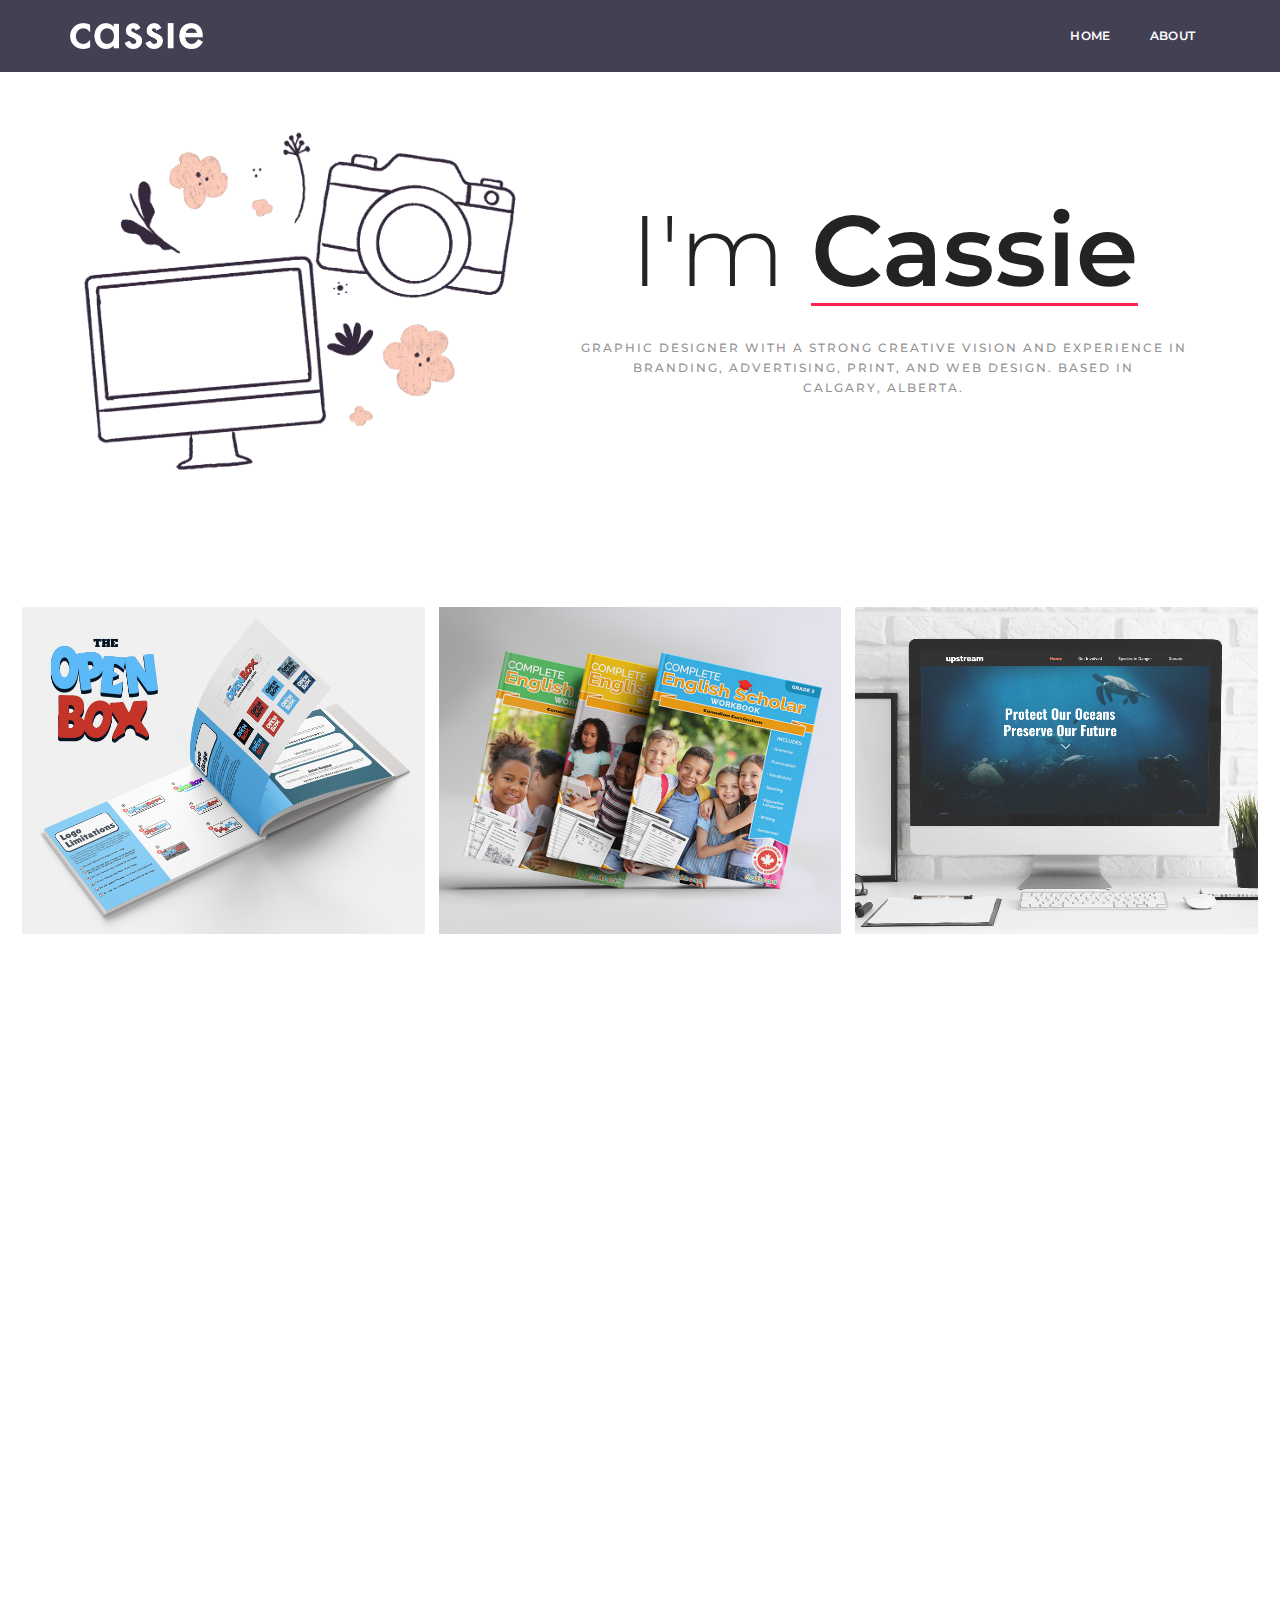
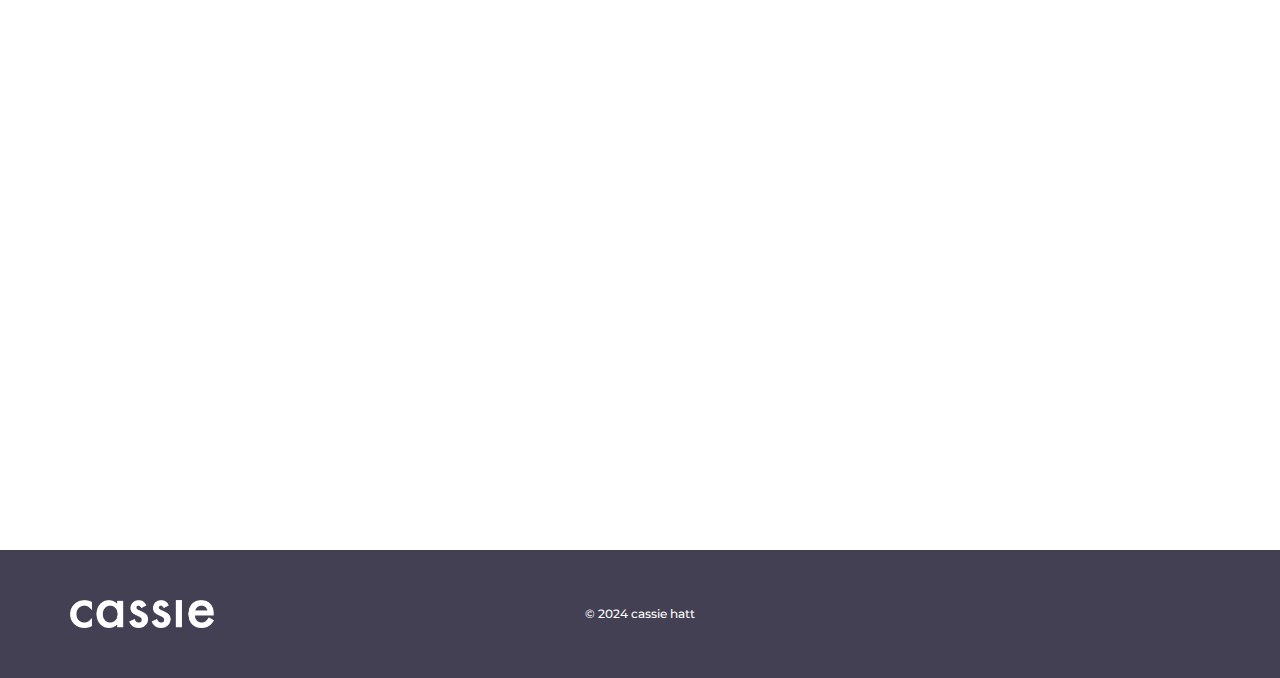
<file: index.html>
﻿<!DOCTYPE html>
<html class="no-js" lang="en">
  <head>
    <!-- title -->
    <title>
      cassie - graphic designer
    </title>
    <meta charset="utf-8" />
    <meta http-equiv="X-UA-Compatible" content="IE=edge" />
    <meta
      name="viewport"
      content="width=device-width,initial-scale=1.0,maximum-scale=1"
    />
    <meta name="author" content="ThemeZaa" />
    <!-- description -->
    <meta
      name="description"
      content="Cassie is an experienced graphic designer located in Calgary."
    />
    <!-- keywords -->
    <meta
      name="keywords"
      content="creative, graphic design, photography"
    />
    <!-- favicon -->
    <link rel="shortcut icon" href="images/favicon.jpg" />

    <!-- style sheets and font icons  -->
    <link rel="stylesheet" type="text/css" href="css/bootsnav.css" />
    <link rel="stylesheet" type="text/css" href="css/font-icons.min.css" />
    <link rel="stylesheet" type="text/css" href="css/theme-vendors.min.css" />
    <link rel="stylesheet" type="text/css" href="css/style.css" />
    <link rel="stylesheet" type="text/css" href="css/responsive.css" />
  </head>
  <body class="w-100">
    <!-- start header -->
    <header class="no-sticky">
      <!-- start navigation -->
      <nav
        class="navbar navbar-default bootsnav background-black header-dark white-link navbar-top navbar-expand-lg"
      >
        <div class="container-lg nav-header-container">
          <!-- start logo -->
          <div class="col-auto ps-0">
            <a href="./" title="Pofo" class="logo"
              ><img
                src="images/logo.png"
                src="images/logo.png"
            /></a>
          </div>
          <!-- end logo -->
          <div class="col accordion-menu pe-0 pe-md-3">
            <button
              type="button"
              class="navbar-toggler collapsed"
              data-bs-toggle="collapse"
              data-bs-target="#navbar-collapse-toggle-1"
            >
              <span class="sr-only">toggle navigation</span>
              <span class="icon-bar"></span>
              <span class="icon-bar"></span>
              <span class="icon-bar"></span>
            </button>
            <div
              class="navbar-collapse collapse justify-content-end"
              id="navbar-collapse-toggle-1"
            >
              <ul
                id="accordion"
                class="nav navbar-nav navbar-left no-margin alt-font text-normal"
                data-in="animate__fadeIn"
                data-out="animate__fadeOut"
              >
                <!-- start menu item -->
                <li class="dropdown megamenu-fw">
                  <a href="./">Home</a
                  >
                </li>
                <li class="dropdown megamenu-fw">
                  <a href="#about">About</a
                  >
                </li>
                <!-- end menu item -->
        </div>
      </nav>
      <!-- end navigation -->
    </header>
    <!-- end header -->
            <!-- start hero section -->
        <!-- <section class="wow animate__fadeIn p-0 mobile-height parallax" data-parallax-background-ratio="0.5" style="background-image: url('images/Header-BG.png')"> -->
        <section class="header wow animate__fadeIn p-0 mobile-height parallax" data-parallax-background-ratio="0.5">
          <div class="container text-center one-third-screen lg-h-350px md-h-500px sm-h-auto sm-padding-40px-top sm-padding-50px-bottom">
              <div class="row">
                  <div class="col-md-5 d-flex flex-column align-items-center justify-content-center one-third-screen lg-h-350px md-h-500px sm-h-auto text-center wow animate__bounceInLeft sm-h-auto sm-margin-30px-bottom">
                      <img class="header-GIF" alt="" src="images/header-GIF.gif">
                  </div>
                  <div class="col-md-7 d-flex flex-column align-items-center justify-content-center one-third-screen lg-h-350px md-h-500px sm-h-auto text-center wow animate__bounceInRight sm-h-auto">
                      <div class="font-weight-300 alt-font title-large text-extra-dark-gray d-inline-block align-bottom mx-auto">I'm <span class="font-weight-600 text-bold-underline position-relative">Cassie</span></div>
                      <div class="text-medium-gray text-small text-uppercase margin-40px-top letter-spacing-2 alt-font sm-margin-10px-top">Graphic designer with a strong creative vision and experience in branding, advertising, print, and web design. Based in Calgary,&nbsp;Alberta.</div>
                  </div>
              </div>
          </div>
      </section>
      <!-- end hero section -->


      <!-- start portfolio section -->
      <section class="wow animate__fadeIn padding-90px-top md-padding-50px-top sm-padding-30px-top">
        <!-- <div class="container">
            <div class="row">
                <div class="col-12">
                    start filter navigation
                    <ul class="portfolio-filter nav nav-tabs justify-content-center border-0 portfolio-filter-tab-1 font-weight-600 alt-font text-uppercase text-center margin-80px-bottom text-small md-margin-40px-bottom sm-margin-20px-bottom">
                        <li class="nav active"><a href="javascript:void(0);" data-filter="*" class="light-gray-text-link text-very-small">All</a></li>
                        <li class="nav"><a href="javascript:void(0);" data-filter=".web" class="light-gray-text-link text-very-small">Web</a></li>
                        <li class="nav"><a href="javascript:void(0);" data-filter=".advertising" class="light-gray-text-link text-very-small">Advertising</a></li>
                        <li class="nav"><a href="javascript:void(0);" data-filter=".branding" class="light-gray-text-link text-very-small">Branding</a></li>
                        <li class="nav"><a href="javascript:void(0);" data-filter=".design" class="light-gray-text-link text-very-small">Design</a></li>
                        <li class="nav"><a href="javascript:void(0);" data-filter=".photography" class="light-gray-text-link text-very-small">Photography</a></li>
                    </ul>                                                                           
                    end filter navigation
                </div>
            </div>
        </div> -->
        <!-- start filter content -->
        <div class="container-fluid">
            <div class="row">
                <div class="col-12 filter-content overflow-hidden">
                    <ul class="hover-option4 portfolio-wrapper grid grid-loading grid-3col xl-grid-3col lg-grid-3col md-grid-2col sm-grid-2col xs-grid-1col gutter-medium">
                        <li class="grid-sizer"></li>
                        <!-- start portfolio-item item -->
                        <li class="grid-item web branding design wow animate__fadeInUp">
                            <a href="./theopenbox">
                                <figure>
                                    <div class="portfolio-img bg-deep-pink"><img src="images/0test.jpg" alt=""/></div>
                                    <figcaption>
                                        <div class="portfolio-hover-main text-center">
                                            <div class="portfolio-hover-box align-middle">
                                                <div class="portfolio-hover-content position-relative">
                                                    <div class="bg-white mx-auto separator-line-horrizontal-medium-light3 margin-25px-bottom"></div>
                                                    <span class="font-weight-600 letter-spacing-1 alt-font text-dark-purple text-uppercase margin-5px-bottom d-block">The Open Box</span>
                                                    <p class="text-black text-uppercase text-extra-small mb-0">Branding and Identity</p>
                                                </div>
                                            </div>
                                        </div>
                                    </figcaption>
                                </figure>
                            </a>
                        </li>
                        <!-- end portfolio item -->
                        <!-- start portfolio item -->
                        <li class="grid-item web branding design wow animate__fadeInUp" data-wow-delay="0.2s">
                            <a href="./scholarseries">
                                <figure>
                                    <div class="portfolio-img bg-deep-pink"><img src="images/Scholar-Main-NEW.jpg" alt=""/></div>
                                    <figcaption>
                                        <div class="portfolio-hover-main text-center">
                                            <div class="portfolio-hover-box align-middle">
                                                <div class="portfolio-hover-content position-relative">
                                                    <div class="bg-white mx-auto separator-line-horrizontal-medium-light3 margin-25px-bottom"></div>
                                                    <span class="font-weight-600 letter-spacing-1 alt-font text-dark-purple text-uppercase margin-5px-bottom d-block">Complete Scholar Series</span>
                                                    <p class="text-black text-uppercase text-extra-small mb-0">Layout and Print</p>
                                                </div>
                                            </div>
                                        </div>
                                    </figcaption>
                                </figure>
                            </a>
                        </li>
                        <!-- end portfolio item -->
                        <!-- start portfolio item -->
                        <li class="grid-item advertising branding photography wow animate__fadeInUp" data-wow-delay="0.4s">
                            <a href="./upstream">
                                <figure>
                                    <div class="portfolio-img bg-deep-pink"><img src="images/UpstreamMain-NEW.jpg" alt=""/></div>
                                    <figcaption>
                                        <div class="portfolio-hover-main text-center">
                                            <div class="portfolio-hover-box align-middle">
                                                <div class="portfolio-hover-content position-relative">
                                                    <div class="bg-white mx-auto separator-line-horrizontal-medium-light3 margin-25px-bottom"></div>
                                                    <span class="font-weight-600 letter-spacing-1 alt-font text-dark-purple text-uppercase margin-5px-bottom d-block">Upstream</span>
                                                    <p class="text-black text-uppercase text-extra-small mb-0">Web Design</p>
                                                </div>
                                            </div>
                                        </div>
                                    </figcaption>
                                </figure>
                            </a>
                        </li>
                        <!-- end portfolio item -->
                        <!-- start portfolio item -->
                        <li class="grid-item web advertising design wow animate__fadeInUp">
                            <a href="./artistinspired">
                                <figure>
                                    <div class="portfolio-img bg-deep-pink"><img src="images/Magazine-Main-NEW.jpg" alt=""/></div>
                                    <figcaption>
                                        <div class="portfolio-hover-main text-center">
                                            <div class="portfolio-hover-box align-middle">
                                                <div class="portfolio-hover-content position-relative">
                                                    <div class="bg-white mx-auto separator-line-horrizontal-medium-light3 margin-25px-bottom"></div>
                                                    <span class="font-weight-600 letter-spacing-1 alt-font text-dark-purple text-uppercase margin-5px-bottom d-block">Artist Inspired</span>
                                                    <p class="text-black text-uppercase text-extra-small mb-0">Layout and Print</p>
                                                </div>
                                            </div>
                                        </div>
                                    </figcaption>
                                </figure>
                            </a>
                        </li>
                        <!-- end portfolio item -->
                        <!-- start portfolio item -->
                        <li class="grid-item web branding design wow animate__fadeInUp" data-wow-delay="0.2s">
                            <a href="./atlanticedge">
                                <figure>
                                    <div class="portfolio-img bg-deep-pink"><img src="images/AE-Main-HP.jpg" alt=""/></div>
                                    <figcaption>
                                        <div class="portfolio-hover-main text-center">
                                            <div class="portfolio-hover-box align-middle">
                                                <div class="portfolio-hover-content position-relative">
                                                    <div class="bg-white mx-auto separator-line-horrizontal-medium-light3 margin-25px-bottom"></div>
                                                    <span class="font-weight-600 letter-spacing-1 alt-font text-dark-purple text-uppercase margin-5px-bottom d-block">Atlantic Edge</span>
                                                    <p class="text-black text-uppercase text-extra-small mb-0">Branding and Identity</p>
                                                </div>
                                            </div>
                                        </div>
                                    </figcaption>
                                </figure>
                            </a>
                        </li>
                        <!-- end portfolio item -->
                        <!-- start portfolio item -->
                        <li class="grid-item web advertising branding design photography wow animate__fadeInUp" data-wow-delay="0.4s">
                            <!-- <a href="#"> -->
                                <figure>
                                    <div class="portfolio-img"><img src="images/More-Title.jpg" alt=""/></div>
                                    <!-- <figcaption>
                                        <div class="portfolio-hover-main text-center">
                                            <div class="portfolio-hover-box align-middle">
                                                <div class="portfolio-hover-content position-relative">
                                                    <div class="bg-white mx-auto separator-line-horrizontal-medium-light3 margin-25px-bottom"></div>
                                                    <span class="font-weight-600 letter-spacing-1 alt-font text-dark-purple text-uppercase margin-5px-bottom d-block">Coming Soon</span>
                                                </div>
                                            </div>
                                        </div>
                                    </figcaption> -->
                                </figure>
                            <!-- </a> -->
                        </li>
                        <!-- end portfolio item -->
                    </ul>
                </div>
            </div>
        </div>
        <!-- end filter content -->
    </section>
    <!-- end portfolio section -->


            <!-- start section -->
            <section id="about" class="wow animate__fadeIn padding-50px-tb sm-padding-30px-tb">
              <div class="container">
                  <div class="row">
                      <div class="col-lg-8 col-md-10 mx-auto last-paragraph-no-margin wow animate__fadeInUp">
                          <h4 class="alt-font font-weight-600 text-extra-dark-gray">A Little About Me</h4>
                          <p class="text-large text-medium-gray">With an advanced diploma and over 4 years experience as a full-time graphic designer, I'm passionate about combining my skills in photography and art to make my designs memorable and stand out. I focus on the problem and pride myself in figuring out how my design can be the solution. 
                            
                            <br><br>
                            I have worked on many different projects across all platforms, collaborating with multiple departments and teams to output the highest quality work that drives results while meeting the client's needs. I thrive off of learning new things and hold onto any opportunity that helps me further my design skills. I am passionate and hard-working, and never stop creating.
                            <br><br>
                            When I'm not designing I enjoy playing boardgames (Azul, Wingspan, and Clank are great!), hiking, paddleboarding, painting, crocheting, and relaxing on the couch with my two kitties!
                          </p>
                      </div>
                  </div>
              </div>
          </section>
          <!-- end section -->
        
    <!-- start section -->
    <!-- start section -->

            <!-- start project overview section -->
            <section class="wow animate__fadeIn sm-no-padding-tb">
              <div class="container padding-50px-bottom margin-20px-bottom">
                  <div class="row row-cols-1 row-cols-sm-2 row-cols-md-2 row-cols-lg-4">
                      <div class="col border-right border-color-medium-gray text-center padding-20px-tb alt-font md-padding-10px-tb md-margin-15px-bottom xs-no-border-right">
                          <span class="text-extra-dark-gray text-medium d-block font-weight-500">Adobe Creative Suite</span>
                      </div>
                      <div class="col border-right border-color-medium-gray text-center padding-20px-tb alt-font md-padding-10px-tb md-margin-15px-bottom md-no-border-right">
                          <span class="text-extra-dark-gray text-medium d-block font-weight-500">HTML5/CSS</span>
                      </div>
                      <div class="col border-right border-color-medium-gray text-center padding-20px-tb alt-font md-padding-10px-tb sm-margin-15px-bottom xs-no-border-right">
                          <span class="text-extra-dark-gray text-medium d-block font-weight-500">Layout and Print</span>
                      </div>
                      <div class="col text-center padding-20px-tb alt-font md-padding-10px-top">
                          <span class="text-extra-dark-gray text-medium d-block font-weight-500">Advertising</span>
                      </div>
                      
                  </div>
                  <div class="row row-cols-1 row-cols-sm-2 row-cols-md-2 row-cols-lg-4">
                    <div class="col border-right border-color-medium-gray text-center padding-5px-top padding-20px-bottom alt-font md-padding-10px-tb md-margin-15px-bottom xs-no-border-right">
                        <span class="text-extra-dark-gray text-medium d-block font-weight-500">Web Design</span>
                    </div>
                    <div class="col border-right border-color-medium-gray text-center padding-5px-top padding-20px-bottom alt-font md-padding-10px-tb md-margin-15px-bottom md-no-border-right">
                        <span class="text-extra-dark-gray text-medium d-block font-weight-500">Brand Identity</span>
                    </div>
                    <div class="col border-right border-color-medium-gray text-center padding-5px-top padding-20px-bottom alt-font md-padding-10px-tb sm-margin-15px-bottom xs-no-border-right">
                        <span class="text-extra-dark-gray text-medium d-block font-weight-500">Typography</span>
                    </div>
                    <div class="col text-center padding-5px-top padding-20px-bottom alt-font md-padding-10px-top">
                        <span class="text-extra-dark-gray text-medium d-block font-weight-500">Attention to Detail</span>
                    </div>
                </div>
                <div class="row row-cols-1 row-cols-sm-2 row-cols-md-2 row-cols-lg-4">
                  <div class="col border-right border-color-medium-gray text-center padding-5px-tb alt-font md-padding-10px-tb md-margin-15px-bottom xs-no-border-right">
                      <span class="text-extra-dark-gray text-medium d-block font-weight-500">ActiveCampaign</span>
                  </div>
                  <div class="col border-right border-color-medium-gray text-center padding-5px-tb alt-font md-padding-10px-tb md-margin-15px-bottom md-no-border-right">
                      <span class="text-extra-dark-gray text-medium d-block font-weight-500">WordPress</span>
                  </div>
                  <div class="col border-right border-color-medium-gray text-center padding-5px-tb alt-font md-padding-10px-tb sm-margin-15px-bottom xs-no-border-right">
                      <span class="text-extra-dark-gray text-medium d-block font-weight-500">Meta Ads Center</span>
                  </div>
                  <div class="col text-center padding-5px-tb alt-font md-padding-10px-top">
                      <span class="text-extra-dark-gray text-medium d-block font-weight-500">Time Management</span>
                  </div>
              </div>
                <h4 class="alt-font font-weight-600 text-center text-extra-dark-gray padding-100px-top"><a href="mailto:cassiehdesign@gmail.com">Say Hi!</a></h4>
              </div>
          </section>
          <!-- end project overview section -->

    <!-- start footer -->
    <footer class="background-black footer-strip padding-50px-tb sm-padding-30px-tb">
      <div class="container">
        <div class="row align-items-center">
          <!-- start logo -->
          <div class="col-md-3 text-center text-lg-start sm-margin-20px-bottom">
            <a href="index.html"
              ><img
                class="footer-logo"
                src="images/logo.png"
            /></a>
          </div>
          <!-- end logo -->
          <!-- start copyright -->
          <div
            class="col-md-6 text-center text-small text-white alt-font sm-margin-10px-bottom"
          >
            &copy; 2024 cassie hatt
          </div>
          <!-- end copyright -->
        </div>
      </div>
    </footer>
    <!-- end footer -->
    <!-- start scroll to top -->
    <a class="scroll-top-arrow" href="javascript:void(0);"
      ><i class="ti-arrow-up"></i
    ></a>
    <!-- end scroll to top  -->
    <!-- javascript -->
    <script type="text/javascript" src="js/jquery.min.js"></script>
    <script type="text/javascript" src="js/bootsnav.js"></script>
    <script type="text/javascript" src="js/jquery.nav.js"></script>
    <script type="text/javascript" src="js/hamburger-menu.js"></script>
    <script type="text/javascript" src="js/theme-vendors.min.js"></script>
    <!-- setting -->
    <script type="text/javascript" src="js/main.js"></script>
  </body>
</html>
</file>
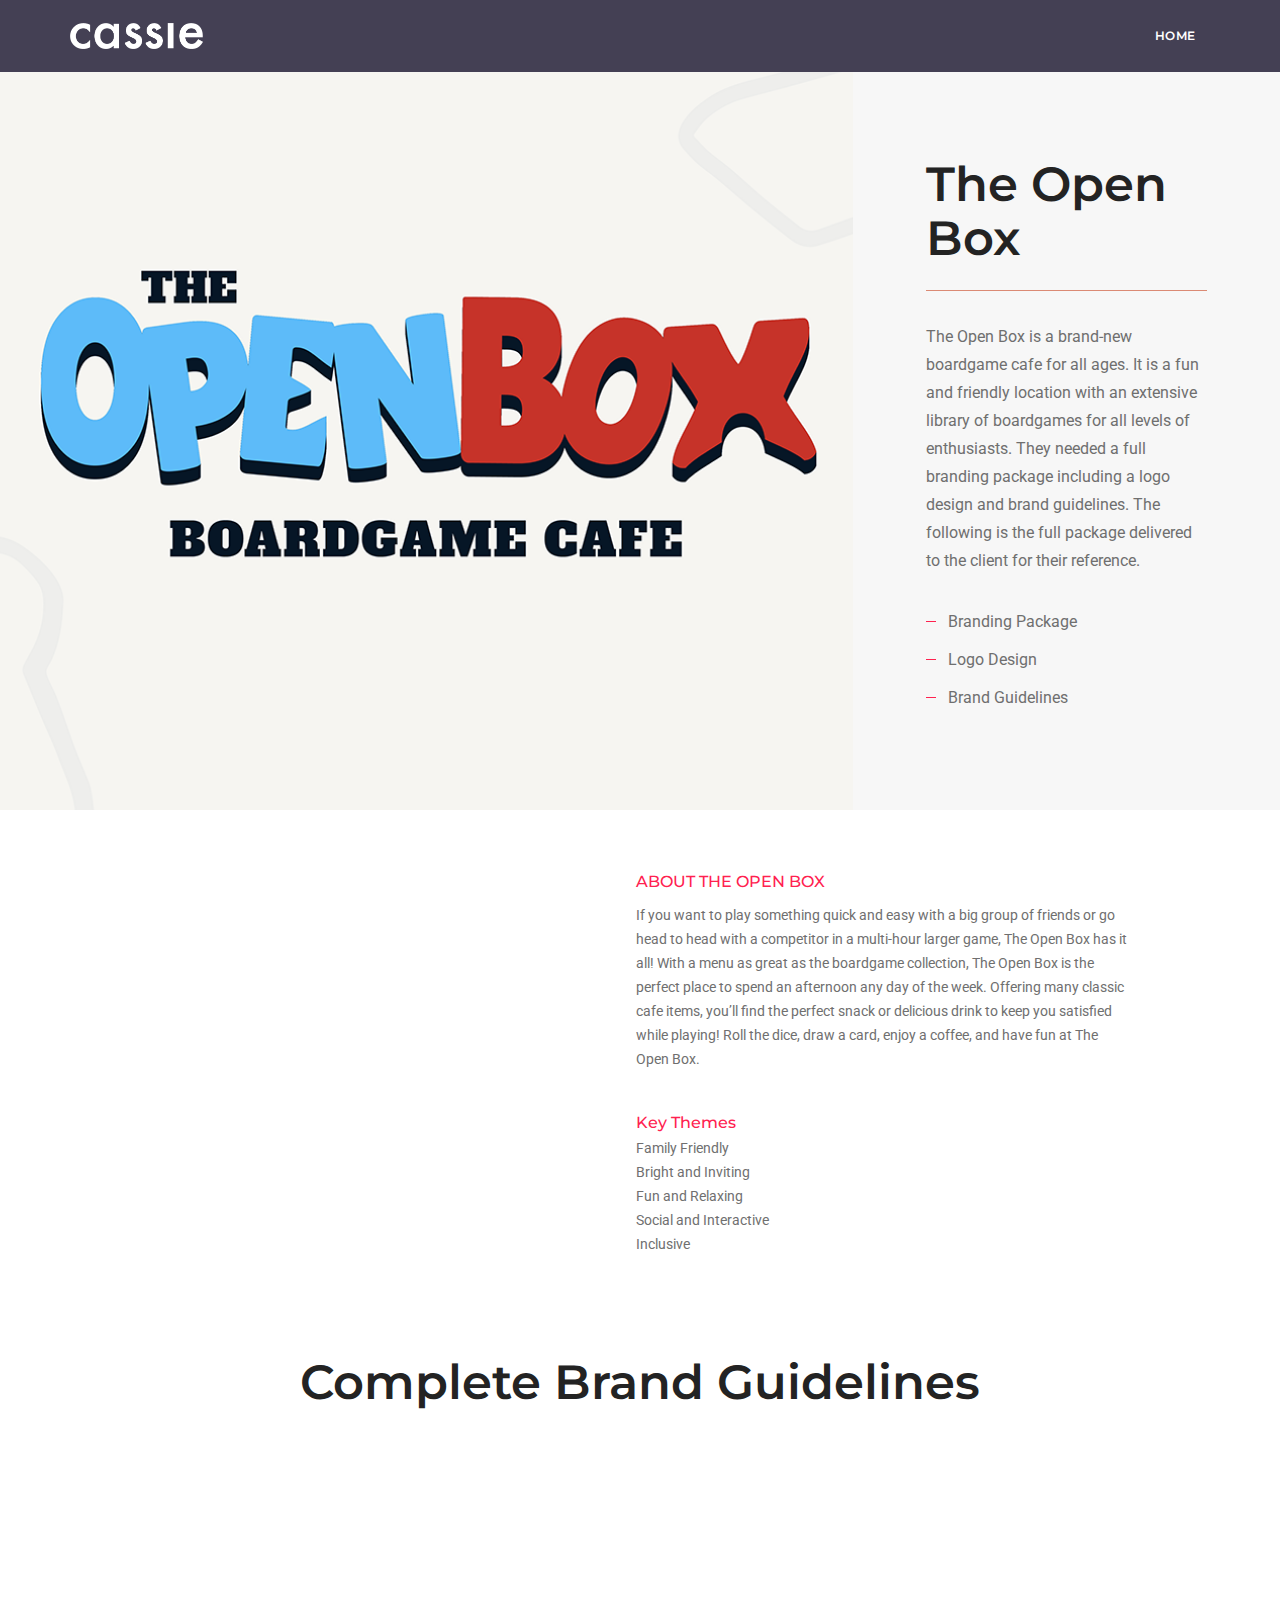
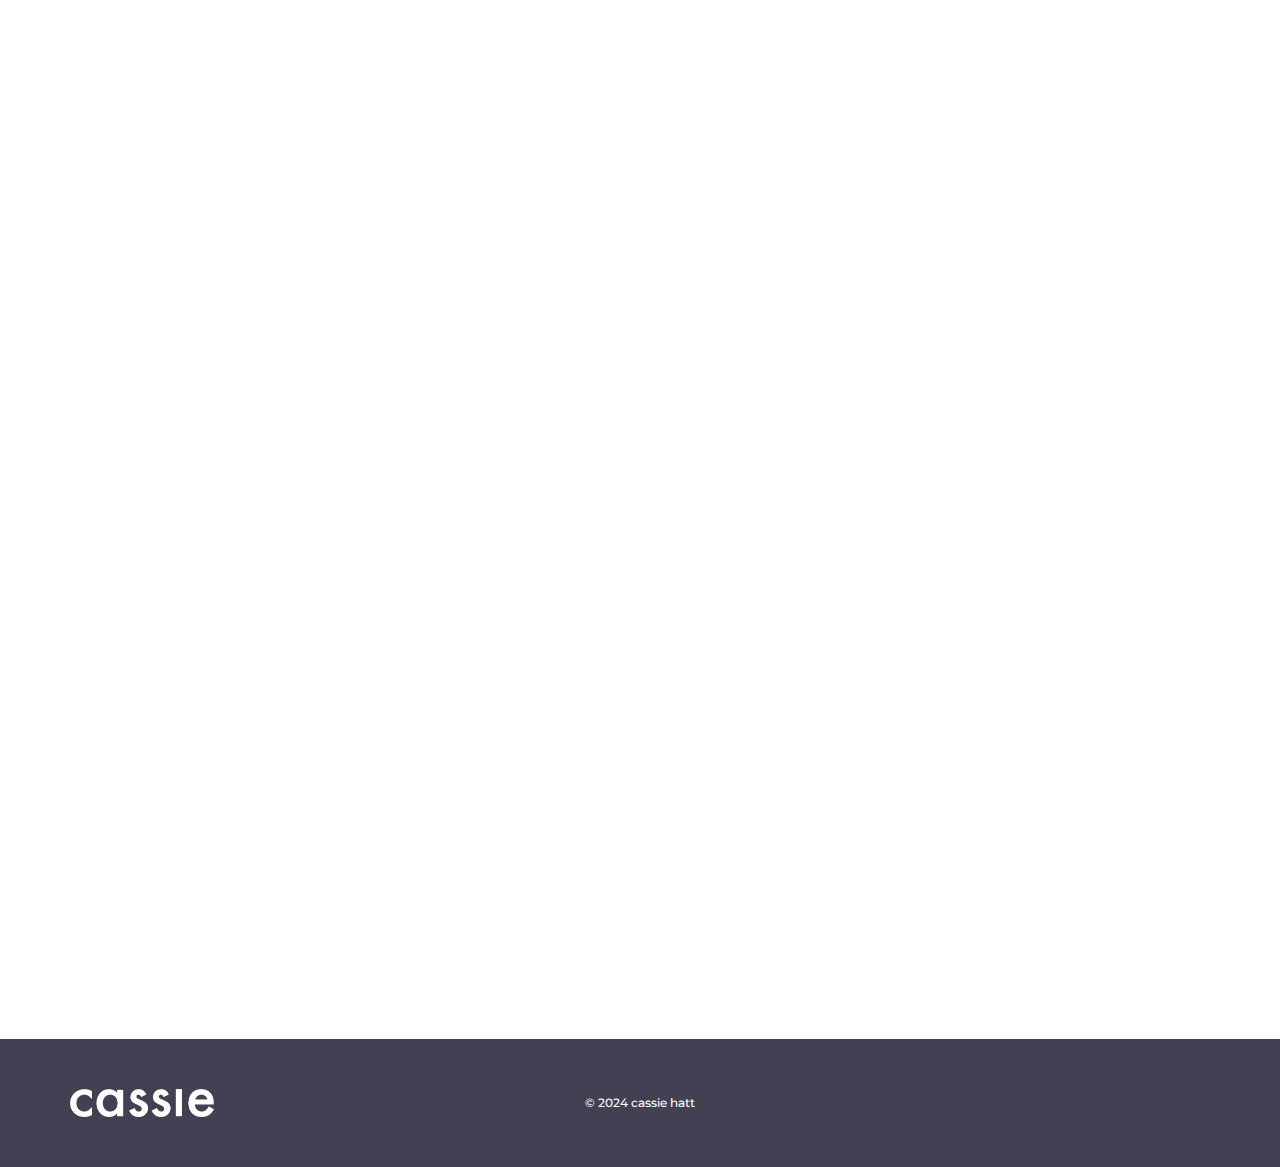
<file: theopenbox.html>
<!doctype html>
<html class="no-js" lang="en">
    <head>
        <!-- title -->
        <title>The Open Box</title>
        <meta charset="utf-8">
        <meta http-equiv="X-UA-Compatible" content="IE=edge" />
        <meta name="viewport" content="width=device-width,initial-scale=1.0,maximum-scale=1" />
        <meta name="author" content="ThemeZaa">
        <!-- description -->
        <meta name="description" content="The Open Box boardgame Cafe">
        <!-- keywords -->
        <meta name="keywords" content="creative, modern, clean, bootstrap responsive, html5, css3, portfolio, blog, agency, templates, multipurpose, one page, corporate, start-up, studio, branding, designer, freelancer, carousel, parallax, photography, personal, masonry, grid, coming soon, faq">
        <!-- favicon -->
        <link rel="shortcut icon" href="images/favicon.jpg">
        <link rel="apple-touch-icon" href="images/apple-touch-icon-57x57.png">
        <link rel="apple-touch-icon" sizes="72x72" href="images/apple-touch-icon-72x72.png">
        <link rel="apple-touch-icon" sizes="114x114" href="images/apple-touch-icon-114x114.png">
        <!-- style sheets and font icons  -->
        <link rel="stylesheet" type="text/css" href="css/bootsnav.css">
        <link rel="stylesheet" type="text/css" href="css/font-icons.min.css">
        <link rel="stylesheet" type="text/css" href="css/theme-vendors.min.css">
        <link rel="stylesheet" type="text/css" href="css/style.css" />
        <link rel="stylesheet" type="text/css" href="css/responsive.css" />
    </head>
    <body>
        <!-- start header -->
        <header>
              <!-- start navigation -->
              <nav
              class="navbar navbar-default bootsnav background-black header-dark white-link navbar-top navbar-expand-lg"
            >
              <div class="container-lg nav-header-container">
                <!-- start logo -->
                <div class="col-auto ps-0">
                  <a href="./" title="Pofo" class="logo"
                    ><img
                      src="images/logo.png"
                      src="images/logo.png"
                  /></a>
                </div>
                <!-- end logo -->
                <div class="col accordion-menu pe-0 pe-md-3">
                  <button
                    type="button"
                    class="navbar-toggler collapsed"
                    data-bs-toggle="collapse"
                    data-bs-target="#navbar-collapse-toggle-1"
                  >
                    <span class="sr-only">toggle navigation</span>
                    <span class="icon-bar"></span>
                    <span class="icon-bar"></span>
                    <span class="icon-bar"></span>
                  </button>
                  <div
                    class="navbar-collapse collapse justify-content-end"
                    id="navbar-collapse-toggle-1"
                  >
                    <ul
                      id="accordion"
                      class="nav navbar-nav navbar-left no-margin alt-font text-normal"
                      data-in="animate__fadeIn"
                      data-out="animate__fadeOut"
                    >
                      <!-- start menu item -->
                      <li class="dropdown megamenu-fw">
                        <a href="./">Home</a
                        ><i
                          class="fa-solid fa-angle-down dropdown-toggle"
                          data-bs-toggle="dropdown"
                          aria-hidden="true"
                        ></i>
                      </li>
                      <!-- <li class="dropdown megamenu-fw">
                        <a href="index.html#about">About</a
                        ><i
                          class="fa-solid fa-angle-down dropdown-toggle"
                          data-bs-toggle="dropdown"
                          aria-hidden="true"
                        ></i>
                      </li> -->
                      <!-- end menu item -->
              </div>
            </nav>
            <!-- end navigation -->
        </header>
        <!-- end header -->
        <!-- start about product section -->
        <section class="wow animate__fadeIn p-0 bg-light-gray top-space">
            <div class="container-fluid">
                <div class="row">
                    <div class="col-xl-8 col-lg-7 p-0 cover-background md-h-500px sm-h-300px" style="background:url('images/TOB-Main-NEW.webp')"></div>
                    <div class="col-xl-4 col-lg-5 p-0">
                        <div class="padding-seventeen-lr padding-twenty-tb lg-padding-40px-lr md-padding-50px-tb sm-padding-30px-all">
                            <!-- <img src="images/openbox-02.png" class="margin-30px-bottom" alt=""/> -->
                            <h3 class="alt-font text-extra-dark-gray font-weight-600 mb-0">The Open Box</h3>
                            <div class="bg-deep-pink separator-line-horrizontal-full d-inline-block margin-25px-tb"></div>
                            <p class="w-90 w-100 margin-35px-bottom text-medium line-height-28">The Open Box is a brand-new boardgame cafe for all ages. It is a fun and friendly location with an extensive library of boardgames for all levels of enthusiasts. They needed a full branding package including a logo design and brand guidelines. The following is the full package delivered to the client for their&nbsp;reference.</p>
                            <ul class="list-style-3 text-medium">
                                <li>Branding Package</li>
                                <li>Logo Design</li>
                                <li>Brand Guidelines</li>
                            </ul>
                        </div>
                    </div>
                </div>
            </div>
        </section>
        <!-- end about product section -->

        <section class="wow animate__fadeIn">
            <div class="container padding-60px-top"> 
                <div class="row align-items-center">
                    <div class="col-md-5 text-center md-margin-30px-bottom wow animate__fadeInLeft">
                        <img src="images/openbox-03-01.webp" alt="" class="border-radius-6 w-100">
                    </div> 
                    <div class="col-md-7 wow animate__fadeInRight" data-wow-delay="0.2s">
                        <div class="padding-twelve-lr text-md-start md-no-padding w-100">
                            <span class="text-deep-pink alt-font margin-10px-bottom d-inline-block text-medium text-uppercase">About The Open Box</span>
                            <p>If you want to play something quick and easy with a big group of friends or go head to head with a competitor in a multi-hour larger game, The Open Box has it all! With a menu as great as the boardgame collection, The Open Box is the perfect place to spend an afternoon any day of the week. Offering many classic cafe items, you’ll find the perfect snack or delicious drink to keep you satisfied while playing! Roll the dice, draw a card, enjoy a coffee, and have fun at The Open&nbsp;Box.</p>

                                    <ul class="list-style-8 margin-twelve-left">
                                        <li><span class="d-block text-deep-pink alt-font margin-10px-bottom d-inline-block text-medium">Key Themes</span>Family Friendly </br> Bright and Inviting</br>Fun and Relaxing</br>Social and Interactive</br>Inclusive</li>
                                    </ul>
                        </div>
                    </div>
                </div>
                <h3 class="alt-font text-extra-dark-gray text-center font-weight-600 w-100 padding-80px-top">Complete Brand Guidelines</h3>
            </div>
        </section>

        <section class="sm no-padding-bottom wow animate__fadeIn">
            <div class="container">
                <div class="row">
                    <div class="sm-no-padding-lr col-12 text-center wow animate__fadeIn">
                        <img src="./images/openbox-04.png" alt=""/>
                        <!-- <div class="bg-extra-light-gray separator-line-horrizontal-full d-inline-block margin-45px-tb sm-margin-30px-tb"></div> -->
                    </div>
                </div>
            </div>
        </section>

        <section class=" margin-30px-bottom p-0 wow animate__fadeIn" id="services">
            <div class="max-width-900px container-fluid p-0">
                <div class="row row-cols-1 row-cols-lg-2 m-0">
                    <div class="bg-openbox-blue col d-flex flex-column justify-content-center last-paragraph-no-margin wow animate__slideInLeft">
                        <div class="padding-twelve-lr md-padding-ten-all text-lg-start">
                            <h4 class="alt-font text-white font-weight-700">Logo Concept</h4>
                             <p class="text-left xl-w-90 lg-w-100 text-extra-dark-gray">When creating the logo for The Open Box, it was very important to find the right balance between a fun and friendly logo, and one that is still clean and professional. The focus is less on the cafe aspect and more on the essence of a boardgame on a table. With this concept, the container acts as the table but also helps contain the logo since the text is more playful. The customized font is bold and chunky to be recognizable from a distance, and angling the letters gives the logo movement while representing how a boardgame would be set up on a table. Incorporating the cutout elements of the meeple in the E and X is a subtle way to add another boardgame aspect to the logo. With the use of the dropdown shadow, the meeple head in the X is duplicated, which symbolizes playing a game with others. With all of these elements put together, it creates a cohesive logo that represents The Open Box and what you can expect when&nbsp;entering.</p>
                        </div>
                    </div>
                    <!-- <div class="col position-relative md-h-500px sm-h-350px cover-background wow animate__slideInLeft" style="background-image: url('./images/TOP-logoconcept-01.webp');"></div> -->
                    <div class="col position-relative wow animate__slideInRight">
                        <img class="openboximg" src="./images/TOP-logoconcept-01.webp" alt="">
                    </div>
                </div>
            </div>
        </section>

        <section class=" margin-30px-bottom p-0 wow animate__fadeIn" id="services">
            <div class="max-width-900px container-fluid p-0">
                <div class="row row-cols-1 row-cols-lg-2 m-0">
                    <div class="bg-openbox-blue col d-flex flex-column justify-content-center last-paragraph-no-margin wow animate__slideInLeft">
                        <div class="padding-twelve-lr md-padding-ten-all text-lg-start">
                            <h4 class="alt-font text-white font-weight-700">Primary Logo</h4>
                             <p class="text-left w-80 xl-w-90 lg-w-100 text-extra-dark-gray">The primary logo is the main identifier that people will associate with The Open Box. This logo needs to convey the feel and encompass what The Open Box is like. People should get a sense of what to expect when entering the cafe just from the logo itself. This is the logo that will appear in most places such as the storefront and&nbsp;stationary. 
                                
                                
                                </p>
                        </div>
                    </div>
                    <!-- <div class="col position-relative md-h-500px sm-h-350px cover-background wow animate__slideInLeft" style="background-image: url('./images/TOP-logoconcept-01.webp');"></div> -->
                    <div class="col position-relative wow animate__slideInRight">
                        <img class="openboximg" src="./images/TOP-primarylogo-01.webp" alt="">
                    </div>
                </div>
            </div>
        </section>

        <section class=" margin-30px-bottom p-0 wow animate__fadeIn" id="services">
            <div class="max-width-900px container-fluid p-0">
                <div class="row row-cols-1 row-cols-lg-2 m-0">
                    <div class="bg-openbox-blue col d-flex flex-column justify-content-center last-paragraph-no-margin wow animate__slideInLeft">
                        <div class="padding-twelve-lr md-padding-ten-all text-lg-start">
                            <h4 class="alt-font text-white font-weight-700">Secondary Logos</h4>
                             <p class="text-left w-80 xl-w-90 lg-w-100 text-extra-dark-gray">Secondary logos allow the logo to be used in every scenario without losing it’s identification. No matter which place the logo is used it should still be recognizable as The Open&nbsp;Box.</br></br></p>
                            <ol>
                                <li class="w-80 xl-w-90 lg-w-100 text-extra-dark-gray font-weight-700">Standard Logo Without Container</li>
                                <li class="w-80 xl-w-90 lg-w-100 text-extra-dark-gray font-weight-700">Standard Logo Without Tagline</li>
                                <li class="w-80 xl-w-90 lg-w-100 text-extra-dark-gray font-weight-700">Solid Colour Logo</li>
                                <li class="w-80 xl-w-90 lg-w-100 text-extra-dark-gray font-weight-700">Stacked Logo</li>
                                <li class="w-80 xl-w-90 lg-w-100 text-extra-dark-gray font-weight-700">Logo Mark</li>
                                <li class="w-80 xl-w-90 lg-w-100 text-extra-dark-gray font-weight-700">Outlined Version</li>
                            </ol>
                        </div>
                    </div>
                    <!-- <div class="col position-relative md-h-500px sm-h-350px cover-background wow animate__slideInLeft" style="background-image: url('./images/TOP-logoconcept-01.webp');"></div> -->
                    <div class="col position-relative wow animate__slideInRight">
                        <img class="openboximg" src="./images/TOP-secondarylogos-01.webp" alt="">
                    </div>
                </div>
            </div>
        </section>

        <section class=" margin-30px-bottom p-0 wow animate__fadeIn" id="services">
            <div class="max-width-900px container-fluid p-0">
                <div class="row row-cols-1 row-cols-lg-2 m-0">
                    <div class="bg-openbox-blue col d-flex flex-column justify-content-center last-paragraph-no-margin wow animate__slideInLeft">
                        <div class="padding-twelve-lr md-padding-ten-all text-lg-start">
                            <h4 class="alt-font text-white font-weight-700">Logo Limitations</h4>
                             <p class="text-left w-80 xl-w-90 lg-w-100 text-extra-dark-gray">It is important to follow the guide of logo limitations to ensure that the logo is the same across all usages. This includes ensuring the logo has the same dimensions and colours anywhere that it appears to keep recognizability&nbsp;high.</br></br></p>
                            <ol>
                                <li class="w-80 xl-w-90 lg-w-100 text-extra-dark-gray font-weight-700">Do not distort the logo in any way</li>
                                <li class="w-80 xl-w-90 lg-w-100 text-extra-dark-gray font-weight-700">Do not change the colours from those of the brand or add gradients to the&nbsp;logo</li>
                                <li class="w-80 xl-w-90 lg-w-100 text-extra-dark-gray font-weight-700">Do not reverse the colours of the logo</li>
                                <li class="w-80 xl-w-90 lg-w-100 text-extra-dark-gray font-weight-700">Do not change the font of the logo</li>
                                <li class="w-80 xl-w-90 lg-w-100 text-extra-dark-gray font-weight-700">Do not place the logo on a busy background</li>
                                <li class="w-80 xl-w-90 lg-w-100 text-extra-dark-gray font-weight-700">Do not rearrange the elements of the logo</li>
                            </ol>
                        </div>
                    </div>
                    <!-- <div class="col position-relative md-h-500px sm-h-350px cover-background wow animate__slideInLeft" style="background-image: url('./images/TOP-logoconcept-01.webp');"></div> -->
                    <div class="col position-relative wow animate__slideInRight">
                        <img class="openboximg" src="./images/TOP-logolimits-01.webp" alt="">
                    </div>
                </div>
            </div>
        </section>

        <section class="no-padding-bottom padding-40px-top animate__fadeIn">
            <div class="container">
                <div class="row">
                    <div class="sm-no-padding-lr col-12 text-center wow animate__fadeIn">
                        <img src="./images/TOP-typography-01.webp" alt=""/>
                        <!-- <div class="bg-extra-light-gray separator-line-horrizontal-full d-inline-block margin-45px-tb sm-margin-30px-tb"></div> -->
                    </div>
                </div>
            </div>
        </section>

        <section class=" margin-30px-bottom p-0 wow animate__fadeIn" id="services">
            <div class="max-width-900px container-fluid p-0">
                <div class="row row-cols-1 row-cols-lg-2 m-0">
                    <div class="bg-openbox-blue col d-flex flex-column justify-content-center last-paragraph-no-margin wow animate__slideInLeft">
                        <div class="padding-twelve-lr md-padding-ten-all text-lg-start">
                            <h4 class="alt-font text-white font-weight-700">Font Families</h4>
<!--                             <p class="text-left w-80 xl-w-90 lg-w-100 text-extra-dark-gray">Using the same fonts across all platforms keeps the brand unified and looks the best to those who see it. The header font is similar to that used in the logo, this gives a sense of cohesion. It is bold and playful but still very legible, the perfect choice to use in header elements. 
                                <br><br>
                                The copy font, Verdana, is a very clean and legible font which is ideal for a copy font. It balances very well with the header font and also includes a bold version which can be used. Verdana translates well from a screen to print, so it can be used in all areas. Anton Regular is the perfect supporting font, it is like a fusion of the header and copy fonts. This font is perfect for subheaders and areas that need some more separation between the header and&nbsp;copy.</p> -->
                        </div> 
                    </div>
                    <!-- <div class="col position-relative md-h-500px sm-h-350px cover-background wow animate__slideInLeft" style="background-image: url('./images/TOP-logoconcept-01.webp');"></div> -->
                    <div class="sm-no-padding-lr col position-relative wow animate__slideInRight">
                        <img class="sm-no-padding-lr openboximg" src="./images/TOP-fonts-01.webp" alt="">
                    </div>
                </div>
            </div>
        </section>

        <section class="no-padding-bottom padding-40px-top animate__fadeIn">
            <div class="container">
                <div class="row">
                    <div class="sm-no-padding-lr col-12 text-center wow animate__fadeIn">
                        <img src="./images/TOP-colours-01.webp" alt=""/>
                        <!-- <div class="bg-extra-light-gray separator-line-horrizontal-full d-inline-block margin-45px-tb sm-margin-30px-tb"></div> -->
                    </div>
                </div>
            </div>
        </section>

        <section class=" margin-30px-bottom p-0 wow animate__fadeIn" id="services">
            <div class="max-width-900px container-fluid p-0">
                <div class="row row-cols-1 row-cols-lg-2 m-0">
                    <div class="bg-openbox-blue col d-flex flex-column justify-content-center last-paragraph-no-margin wow animate__slideInLeft">
                        <div class="padding-twelve-lr md-padding-ten-all text-lg-start">
                            <h4 class="alt-font text-white font-weight-700">Colour Palette</h4>
                             <p class="text-left w-80 xl-w-90 lg-w-100 text-extra-dark-gray">It is important always to use the brand colours across all areas. This keeps the brand cohesive and ensures all elements such as the logo and assets will always match. The colours chosen are all complementary to each other and provide great contrast between themselves and the primary logo&nbsp;colours.</p>
                        </div>
                    </div>
                    <!-- <div class="col position-relative md-h-500px sm-h-350px cover-background wow animate__slideInLeft" style="background-image: url('./images/TOP-logoconcept-01.webp');"></div> -->
                    <div class="sm-no-padding-lr col position-relative wow animate__slideInRight">
                        <img class="sm-no-padding-lr openboximg" src="./images/TOP-pallette-01.webp" alt="">
                    </div>
                </div>
            </div>
        </section>

        <section class="no-padding-bottom padding-40px-top animate__fadeIn">
            <div class="container">
                <div class="row">
                    <div class="sm-no-padding-lr col-12 text-center wow animate__fadeIn">
                        <img src="./images/TOP-assetheader-01.webp" alt=""/>
                        <!-- <div class="bg-extra-light-gray separator-line-horrizontal-full d-inline-block margin-45px-tb sm-margin-30px-tb"></div> -->
                    </div>
                </div>
            </div>
        </section>

        <section class=" margin-30px-bottom p-0 wow animate__fadeIn" id="services">
            <div class="max-width-900px container-fluid p-0">
                <div class="row row-cols-1 row-cols-lg-2 m-0">
                    <div class="bg-openbox-blue col d-flex flex-column justify-content-center last-paragraph-no-margin wow animate__slideInLeft">
                        <div class="padding-twelve-lr md-padding-ten-all text-lg-start">
                            <h4 class="alt-font text-white font-weight-700">Assets</h4>
                             <p class="text-left w-80 xl-w-90 lg-w-100 text-extra-dark-gray">Assets are a great supplementary way of adding to designs and the brand. They vary from illustrated elements to patterns used across various platforms. The illustrated assets focus on boardgame elements that can be used in the background of social posts, on the website, in the cafe, etc. The pattern blends all assets making it a perfect and playful choice to use throughout various areas and designs.</p>
                        </div>
                    </div>
                    <!-- <div class="col position-relative md-h-500px sm-h-350px cover-background wow animate__slideInLeft" style="background-image: url('./images/TOP-logoconcept-01.webp');"></div> -->
                    <div class="sm-no-padding-lr col position-relative wow animate__slideInRight">
                        <img class="sm-no-padding-lr openboximg" src="./images/TOP-assets-01.webp" alt="">
                    </div>
                </div>
            </div>
        </section>


            <section class="wow animate__fadeIn p-0">
                <h3 class="alt-font text-extra-dark-gray text-center font-weight-600 w-100 padding-80px-top sm-padding-10px-top">Brand in Action</h3>
            </section>
        <!-- end section -->
        <!-- start product information section -->
        <section class="sm-padding-10px-top wow animate__fadeIn pb-0 no-padding-bottom fadeInUp">
            <div class="container">
                <div class="row">
                    <div class="col-lg-8 col-md-10 mx-auto text-left last-paragraph-no-margin">
                        <p class="w-80 mx-auto d-inline-block sm-w-100">There’s no better way to get a feel for a brand than to see the whole thing put together in some real-world examples! These are some scenarios in which the brand guidelines can be used to create cohesive content for The Open Box. When making sure the same colours, fonts, and logos are used it makes the brand come together. These guidelines can be applied to a wide variety of uses, all resulting in the same brand&nbsp;feel.</p>
                    </div>
                </div>
            </div>
        </section>
        <!-- end product information section -->
        <!-- start product gallery section -->
        <section class="wow animate__fadeIn pt-0 no-margin-bottom no-padding-tb">
            <div class="container-fluid max-width-900px">
                <div class="row align-items-center justify-content-center">
                    <!-- start product gallery item -->
                    <div class="col-9 col-sm-6 col-lg-4 text-center margin-35px-bottom sm-margin-15px-bottom wow animate__fadeInUp">
                        <img src="./images/TOB-businesscards.png" class="w-100" alt=""/>
                    </div>
                    <!-- end product gallery item -->
                    <!-- start product gallery item -->
                    <div class="col-9 col-sm-6 col-lg-4 text-center margin-35px-bottom sm-margin-15px-bottom wow animate__fadeInUp">
                        <img src="./images/TOB-giftcard.png" class="w-100" alt=""/>
                    </div>
                    <!-- end product gallery item -->
                </div>
            </div>
        </section>

        <section class="wow animate__fadeIn pb-0 no-padding-tb fadeInUp">
            <div class="sm-padding-10px-bottom container">
                <div class="row justify-content-center">
                    <div class="col-6 col-sm-4 col-lg-3 sm-padding-10px-tb wow animate__fadeInUp">
                        <img src="./images/Insta01.png" class="" alt=""/>
                    </div>
                    <div class="col-6 col-sm-4 col-lg-3 sm-padding-10px-tb wow animate__fadeInUp">
                        <img src="./images/Insta02.png" class="" alt=""/>
                    </div>
                    <div class="col-6 col-sm-4 col-lg-3 sm-padding-10px-tb wow animate__fadeInUp">
                        <img src="./images/Insta03.png" class="" alt=""/>
                    </div>
                </div>
            </div>
        </section>

        <!-- start blog navigation bar section -->
        <section class="bg-light-gray wow animate__fadeIn no-padding">
            <div class="container-fluid p-0">
                <div class="row justify-content-between align-items-center g-0 padding-30px-lr md-padding-15px-lr">
                    <div class="w-45 text-start">
                        <div class="blog-nav-link blog-nav-link-prev text-extra-dark-gray">
                            <span class="text-medium-gray text-extra-small text-uppercase d-none d-md-block">Previous Project</span>
                            <a href="./atlanticedge">
                                <i class="ti-arrow-left blog-nav-icon"></i>
                                Atlantic Edge
                            </a>
                        </div>
                    </div>
                    <div class="w-45 text-end">
                        <div class="blog-nav-link blog-nav-link-next text-extra-dark-gray">    
                            <span class="text-medium-gray text-extra-small text-uppercase d-none d-md-block">Next Project</span>
                            <a href="./scholarseries">
                                <i class="ti-arrow-right blog-nav-icon"></i>
                                Complete Scholar Series
                            </a>
                        </div>
                    </div>
                </div>
            </div>
        </section>
        <!-- end blog navigation bar section -->
        <!-- start footer -->
    <footer class="background-black footer-strip padding-50px-tb sm-padding-30px-tb">
        <div class="container">
          <div class="row align-items-center">
            <!-- start logo -->
            <div class="col-md-3 text-center text-lg-start sm-margin-20px-bottom">
              <a href="./"
                ><img
                  class="footer-logo"
                  src="images/logo.png"
              /></a>
            </div>
            <!-- end logo -->
            <!-- start copyright -->
            <div
              class="col-md-6 text-center text-small text-white alt-font sm-margin-10px-bottom"
            >
              &copy; 2024 cassie hatt
            </div>
            <!-- end copyright -->
          </div>
        </div>
      </footer>
      <!-- end footer -->
        <!-- start scroll to top -->
        <a class="scroll-top-arrow" href="javascript:void(0);"><i class="ti-arrow-up"></i></a>
        <!-- end scroll to top  -->
        <!-- javascript -->
        <script type="text/javascript" src="js/jquery.min.js"></script>
        <script type="text/javascript" src="js/bootsnav.js"></script>
        <script type="text/javascript" src="js/jquery.nav.js"></script>
        <script type="text/javascript" src="js/hamburger-menu.js"></script>
        <script type="text/javascript" src="js/theme-vendors.min.js"></script>
        <!-- setting -->
        <script type="text/javascript" src="js/main.js"></script>
    </body>
</html>
</file>
<file: css/bootsnav.css>
/* ==============================================================

Template name : Bootsnav - Multi Purpose Header
Categorie : Bootstrap Menu in CSS
Author : adamnurdin01
Version : v.1.2
Created : 2016-06-02
Last update : 2016-10-19

============================================================== */

nav.bootsnav .megamenu-fw .dropdown-menu {left: auto;}
nav.bootsnav .megamenu-content {padding: 15px; width: 100%;}
nav.bootsnav .megamenu-content .title{margin-top: 0;}
nav.bootsnav .dropdown.megamenu-fw .dropdown-menu {left: 0; right: 0;}

/* navbar */
nav.navbar.bootsnav{margin-bottom: 0; -moz-border-radius: 0px; -webkit-border-radius: 0px; -o-border-radius: 0px; border-radius: 0px; border: none; border-bottom: solid 1px #e0e0e0;}
nav.navbar.bootsnav ul.nav > li > a{color: #6f6f6f; background-color: transparent !important;}
nav.navbar.bootsnav ul.nav li.megamenu-fw > a:hover,nav.navbar.bootsnav ul.nav li.megamenu-fw > a:focus,nav.navbar.bootsnav ul.nav li.active > a:hover,nav.navbar.bootsnav ul.nav li.active > a:focus,nav.navbar.bootsnav ul.nav li.active > a{background-color: transparent;}
nav.navbar.bootsnav .navbar-toggle{background-color: transparent !important; border: none; padding: 0; font-size: 18px; position: relative; top: 5px;}
nav.navbar.bootsnav ul.nav ul.dropdown-menu > li > a{white-space:normal;}
ul.menu-col{padding: 0; margin: 0; list-style: none;}
ul.menu-col li a{ color: #6f6f6f;}
ul.menu-col li a:hover,ul.menu-col li a:focus{text-decoration: none;}

/* navbar full */
nav.bootsnav.navbar-full{padding-bottom: 10px;padding-top: 10px;}
nav.bootsnav.navbar-full .navbar-header{display: block;}
nav.bootsnav.navbar-full .navbar-toggler{display: inline-block; margin-right: 0; position: relative; top: 0; font-size: 30px; -webkit-transition: all 1s ease-in-out; -moz-transition: all 1s ease-in-out; -o-transition: all 1s ease-in-out; -ms-transition: all 1s ease-in-out; transition: all 1s ease-in-out; margin: 0;}
nav.bootsnav.navbar-full .navbar-toggler:hover, nav.bootsnav.navbar-full .navbar-toggler:focus {background-color: inherit;}
nav.bootsnav.navbar-full .navbar-collapse{ position: fixed; width: 100%; height: 100% !important; top: 0; left: 0; padding: 0; display: none !important; z-index: 9; max-height: 100% !important}
nav.bootsnav.navbar-full .navbar-collapse.in{ display: block !important;}
nav.bootsnav.navbar-full .navbar-collapse .nav-full{ overflow: auto;}
nav.bootsnav.navbar-full .navbar-collapse .wrap-full-menu{ display: table-cell;vertical-align: middle; overflow: auto; background: rgba(0,0,0,.88)}
nav.bootsnav.navbar-full .navbar-collapse .nav-full::-webkit-scrollbar {width: 0;}
nav.bootsnav.navbar-full .navbar-collapse .nav-full::-moz-scrollbar { width: 0;}
nav.bootsnav.navbar-full .navbar-collapse .nav-full::-ms-scrollbar { width: 0;}
nav.bootsnav.navbar-full .navbar-collapse .nav-full::-o-scrollbar { width: 0;}
nav.bootsnav.navbar-full .navbar-collapse .nav{ display: block; width: 100%; }
nav.navbar.bootsnav.navbar-full li{margin: 20px 0}
nav.navbar.bootsnav.navbar-full li a{font-size: 22px !important; color: #232323; font-weight: bold; line-height: 26px !important; background: transparent}
nav.navbar.bootsnav.navbar-full li.dropdown ul{padding: 5px 15px !important}
nav.navbar.bootsnav.navbar-full li.dropdown ul.dropdown-menu {top: 0px !important; left: auto; margin: 0; top: 10px; padding:10px 20px; position: relative; float: none; background: inherit; border: 0; box-shadow: none;}
nav.navbar.bootsnav.navbar-full li.dropdown ul.dropdown-menu li{margin: 5px 0; }
nav.navbar.bootsnav.navbar-full li.dropdown ul.dropdown-menu li a {color: #232323 !important;  border: none !important; padding: 0; font-size: 14px !important; font-weight: normal}
nav.navbar.bootsnav.navbar-full li.dropdown ul.dropdown-menu li a:hover {color: #ff214f !important;}
nav.navbar.bootsnav.navbar-full ul > li a {padding-left: 35px;position: relative;}
nav.navbar.bootsnav.navbar-full ul > li a:hover, nav.navbar.bootsnav.navbar-full ul li.dropdown.open a{color:#ff214f; }
nav.navbar.bootsnav.navbar-full ul > li a:hover:after, nav.navbar.bootsnav.navbar-full ul li.dropdown.open a:after{background: #ff214f}
nav.navbar.bootsnav.navbar-full ul > li a::after {background: #dbdbdb none repeat scroll 0 0; content: ""; display: inline-block; height: 4px;left: 0;position: absolute;top: 14px;width: 18px;}
nav.navbar.bootsnav.navbar-full ul > li.dropdown ul.dropdown-menu li a:after{display: none}
nav.navbar.bootsnav.navbar-full ul > li.dropdown ul.dropdown-menu{padding-left: 50px !important}
.close-full-menu { background: #000 none repeat scroll 0 0; position: absolute; right: 0; top: 0; z-index: 78}
.close-full-menu > a {float: left; padding: 10px 15px;}

/* atribute navigation */
.attr-nav{float: right;display: inline-block;margin-left: 13px;margin-right: -15px;}
.attr-nav > ul{ padding: 0; margin: 0 0 -7px 0; list-style: none; display: inline-block;}
.attr-nav > ul > li{float: left;display: block;}
.attr-nav > ul > li > a{color: #6f6f6f;display: block;padding: 28px 15px;position: relative;}
.attr-nav > ul > li > a span.badge{position: absolute; top: 50%; margin-top: -15px; right: 5px; font-size: 10px; padding: 0; width: 15px; height: 15px; padding-top: 2px;}
.attr-nav > ul > li.dropdown ul.dropdown-menu{ -moz-border-radius: 0px; -webkit-border-radius: 0px; -o-border-radius: 0px;border-radius: 0px; border: solid 1px #e0e0e0;}
ul.cart-list{ padding: 0 !important; width: 250px !important;}
ul.cart-list > li{ position: relative; border-bottom: solid 1px #efefef; padding: 15px 15px 23px 15px !important;}
ul.cart-list > li > a.photo{ padding: 0 !important; margin-right: 15px; float: left; display: block; width: 50px; height: 50px; left: 15px;top: 15px;}
ul.cart-list > li img{ width: 50px; height: 50px; border: solid 1px #efefef;}
ul.cart-list > li > h6{margin: 0;}
ul.cart-list > li > h6 > a.photo{ padding: 0 !important; display: block;}
ul.cart-list > li > p{ margin-bottom: 0;}
ul.cart-list > li.total{ background-color: #f5f5f5; padding-bottom: 15px !important;}
ul.cart-list > li.total > .btn{ display: inline-block; border-bottom: solid 1px #efefef !important;}
ul.cart-list > li .price{font-weight: bold;}
ul.cart-list > li.total > span{ padding-top: 8px;}

/* top search */
.top-search{background-color: #333;padding: 10px 0; display: none;}
.top-search input.form-control{ background-color: transparent; border: none; color: #fff; height: 40px; padding: 0 15px;}
.top-search .input-group-addon{ background-color: transparent; border: none; color: #fff; padding-left: 0; padding-right: 0;}
.top-search .input-group-addon.close-search{ cursor: pointer;}

/* side menu */
body{ -webkit-transition: all 0.3s ease-in-out;-moz-transition: all 0.3s ease-in-out;-o-transition: all 0.3s ease-in-out;-ms-transition: all 0.3s ease-in-out;transition: all 0.3s ease-in-out;}
body.on-side{    margin-left: -280px;}
.side{ position: fixed;overflow-y: auto; top: 0; right: -280px; width: 280px;padding: 25px 30px; height: 100%; display: block;background-color: #333; -webkit-transition: all 0.3s ease-in-out;-moz-transition: all 0.3s ease-in-out;-o-transition: all 0.3s ease-in-out;-ms-transition: all 0.3s ease-in-out;transition: all 0.3s ease-in-out;z-index: 9;}
.side.on{ right: 0;}
.side .close-side{ float: right; color: #fff; position: relative; z-index: 2; font-size: 16px;}
.side .widget{ position: relative; z-index: 1; margin-bottom: 25px;}
.side .widget .title{color: #fff;margin-bottom: 15px;}
.side .widget ul.link{padding: 0;margin: 0; list-style: none;}
.side .widget ul.link li a{color: #9f9f9f; letter-spacing: 1px;}
.side .widget ul.link li a:focus,
.side .widget ul.link li a:hover{color: #fff; text-decoration: none;}

/* share */
nav.navbar.bootsnav .share{padding: 0 30px; margin-bottom: 30px;}
nav.navbar.bootsnav .share ul{display: inline-block; padding: 0; margin: 0 0 -7px 0;list-style: none;}
nav.navbar.bootsnav .share ul > li{float: left;display: block;margin-right: 5px;}
nav.navbar.bootsnav .share ul > li > a{display: table-cell; vertical-align: middle;text-align: center; width: 35px; height: 35px;-moz-border-radius: 50%;-webkit-border-radius: 50%; -o-border-radius: 50%; border-radius: 50%; background-color: #cfcfcf; color: #fff;}

/* transparent */
nav.navbar.bootsnav.navbar-fixed{ position: fixed; display: block; width: 100%;}
nav.navbar.bootsnav.no-background{ -webkit-transition: all 1s ease-in-out;-moz-transition: all 1s ease-in-out;-o-transition: all 1s ease-in-out;-ms-transition: all 1s ease-in-out;transition: all 1s ease-in-out;}

/* navbar sticky */
.wrap-sticky{ position: relative; -webkit-transition: all 0.3s ease-in-out;-moz-transition: all 0.3s ease-in-out;-o-transition: all 0.3s ease-in-out;-ms-transition: all 0.3s ease-in-out;transition: all 0.3s ease-in-out;}
.wrap-sticky nav.navbar.bootsnav{ position: absolute; width: 100%; left: 0; top: 0;}
.wrap-sticky nav.navbar.bootsnav.sticked{ position: fixed; -webkit-transition: all 0.2s ease-in-out;-moz-transition: all 0.2s ease-in-out;-o-transition: all 0.2s ease-in-out;-ms-transition: all 0.2s ease-in-out;transition: all 0.2s ease-in-out;}
body.on-side .wrap-sticky nav.navbar.bootsnav.sticked{left: -280px;}

@media (min-width: 1024px) and (max-width:1400px) {
    
    body.wrap-nav-sidebar .wrapper .container{width: 100%;padding-left: 30px;}
}

@media (min-width: 1024px) {

    /* general navbar */
    nav.navbar.bootsnav ul.nav > li > a {padding: 30px 15px;}    
    nav.navbar.bootsnav ul.nav > li.dropdown > a.dropdown-toggle:after{font-family: 'FontAwesome'; content: "\f0d7"; margin-left: 5px; margin-top: 2px;}    
    nav.navbar.bootsnav li.dropdown ul.dropdown-menu{-moz-border-radius: 0px;-webkit-border-radius: 0px;-o-border-radius: 0px; border-radius: 0px; border: none;} 
    nav.navbar.bootsnav li.dropdown ul.dropdown-menu > li a:hover,
    nav.navbar.bootsnav li.dropdown ul.dropdown-menu > li:last-child > a{border-bottom: none;}
    nav.navbar.bootsnav ul.navbar-right li.dropdown ul.dropdown-menu li a{text-align: right;}
    nav.navbar.bootsnav ul.dropdown-menu.megamenu-content.tabbed{padding: 0;}
    nav.navbar.bootsnav ul.dropdown-menu.megamenu-content.tabbed > li{padding: 0;}
    nav.navbar.bootsnav ul.dropdown-menu.megamenu-content .col-menu{padding: 0 30px; margin: 0 -0.5px; border-left: solid 1px #f0f0f0;}
    nav.navbar.bootsnav ul.dropdown-menu.megamenu-content .col-menu:first-child{border-left: none;}
    nav.navbar.bootsnav ul.dropdown-menu.megamenu-content .col-menu:last-child{border-right: none;}
    nav.navbar.bootsnav ul.dropdown-menu.megamenu-content .content{display: none;}
    nav.navbar.bootsnav ul.dropdown-menu.megamenu-content .content ul.menu-col li a{text-align: left;padding: 5px 0;display: block;width: 100%;margin-bottom: 0;border-bottom: none;color: #6f6f6f;}
    nav.navbar.bootsnav.on ul.dropdown-menu.megamenu-content .content{display: block !important;height: auto !important;}

    /* navbar transparent */  
    nav.navbar.bootsnav.no-background{ background-color: transparent; border: none;}
    nav.navbar.bootsnav.navbar-transparent .attr-nav{ padding-left: 15px; margin-left: 30px; }

    nav.navbar.bootsnav.navbar-transparent.white{ background-color: rgba(255,255,255,0.3); border-bottom: solid 1px #bbb; }
    nav.navbar.navbar-inverse.bootsnav.navbar-transparent.dark, nav.navbar.bootsnav.navbar-transparent.dark{ background-color: rgba(0,0,0,0.3); border-bottom: solid 1px #555;}
    nav.navbar.bootsnav.navbar-transparent.white .attr-nav{ border-left: solid 1px #bbb; }
    nav.navbar.navbar-inverse.bootsnav.navbar-transparent.dark .attr-nav, nav.navbar.bootsnav.navbar-transparent.dark .attr-nav{ border-left: solid 1px #555; }
    nav.navbar.bootsnav.no-background.white .attr-nav > ul > li > a, nav.navbar.bootsnav.navbar-transparent.white .attr-nav > ul > li > a, nav.navbar.bootsnav.navbar-transparent.white ul.nav > li > a, nav.navbar.bootsnav.no-background.white ul.nav > li > a{ color: #fff; }
    nav.navbar.bootsnav.navbar-fixed.navbar-transparent .logo-scrolled, nav.navbar.bootsnav.navbar-fixed.no-background .logo-scrolled{ display: none; }
    nav.navbar.bootsnav.navbar-fixed.navbar-transparent .logo-display, nav.navbar.bootsnav.navbar-fixed.no-background .logo-display{ display: block; }
    nav.navbar.bootsnav.navbar-fixed .logo-display{ display: none; }
    nav.navbar.bootsnav.navbar-fixed .logo-scrolled{ display: block; }

    /* atribute navigation */
    .attr-nav > ul > li.dropdown ul.dropdown-menu{ margin-top: 0; margin-left: 55px; width: 250px; left: -250px; }  

    /* menu center */
    nav.navbar.bootsnav.menu-center .container{ position: relative; }
    nav.navbar.bootsnav.menu-center ul.nav.navbar-center{ float:none; margin: 0 auto; display: table; table-layout: fixed; }
    nav.navbar.bootsnav.menu-center .navbar-header, nav.navbar.bootsnav.menu-center .attr-nav{ position: absolute; }
    nav.navbar.bootsnav.menu-center .attr-nav{ right: 15px; }

    /* navbar brand top */
    nav.bootsnav.navbar-brand-top .navbar-header{ display: block; width: 100%; text-align: center; }
    nav.bootsnav.navbar-brand-top ul.nav > li.dropdown > ul.dropdown-menu{ margin-top: 2px; }
    nav.bootsnav.navbar-brand-top ul.nav > li.dropdown.megamenu-fw > ul.dropdown-menu{ margin-top: 0; }
    nav.bootsnav.navbar-brand-top .navbar-header .navbar-brand{ display: inline-block; float: none; margin: 0; }
    nav.bootsnav.navbar-brand-top .navbar-collapse{ text-align: center; }
    /*nav.bootsnav.navbar-brand-top ul.nav{ display: inline-block; float: none; margin: 0 0 -5px 0; }*/

    /* navbar center */
    nav.bootsnav.brand-center .navbar-header{ display: block; width: 100%; position: absolute; text-align: center; top: 0; left: 0; }
    nav.bootsnav.brand-center .navbar-brand{ display: inline-block; float: none; }
    nav.bootsnav.brand-center .navbar-collapse{ text-align: center; display: inline-block; padding-left: 0; padding-right: 0;}
    nav.bootsnav.brand-center ul.nav > li.dropdown > ul.dropdown-menu{ margin-top: 2px; }
    nav.bootsnav.brand-center ul.nav > li.dropdown.megamenu-fw > ul.dropdown-menu{ margin-top: 0; }
    nav.bootsnav.brand-center .navbar-collapse .col-half{ width: 50%; float: left; display: block; }
    nav.bootsnav.brand-center .navbar-collapse .col-half.left{ text-align: right; padding-right: 100px; }
    nav.bootsnav.brand-center .navbar-collapse .col-half.right{ text-align: left; padding-left: 100px; }
    nav.bootsnav.brand-center ul.nav{ float: none !important; margin-bottom: -5px !important; display: inline-block !important; }
    nav.bootsnav.brand-center ul.nav.navbar-right{ margin: 0; }
    nav.bootsnav.brand-center.center-side .navbar-collapse .col-half.left{ text-align: left; padding-right: 100px; }
    nav.bootsnav.brand-center.center-side .navbar-collapse .col-half.right{ text-align: right; padding-left: 100px;}

    /*  navbar sidebar */
    body.wrap-nav-sidebar .wrapper{ padding-left:260px;overflow-x:hidden; }
    nav.bootsnav.navbar-sidebar{ position:fixed;width:260px;overflow:hidden;left:0;padding:0 0 0 0 !important;background:#fff; }
    nav.bootsnav.navbar-sidebar .scroller{ width:280px;overflow-y:auto;overflow-x:hidden; }
    nav.bootsnav.navbar-sidebar .container-fluid, nav.bootsnav.navbar-sidebar .container{ padding:0 !important; }
    nav.bootsnav.navbar-sidebar .navbar-header{ float:none;display:block;width:260px;padding:10px 15px;margin:10px 0 0 0 !important; }
    nav.bootsnav.navbar-sidebar .navbar-collapse{ padding:0 !important;width:260px; }
    nav.bootsnav.navbar-sidebar ul.nav{ float:none;display:block;width:100%;padding:0 15px !important;margin:0 0 30px 0; }
    nav.bootsnav.navbar-sidebar ul.nav li{ float:none !important; }
    nav.bootsnav.navbar-sidebar ul.nav > li > a{ padding:10px 15px;font-weight:bold; }
    nav.bootsnav.navbar-sidebar ul.nav > li.dropdown > a:after{ float:right; }
    nav.bootsnav.navbar-sidebar ul.nav li.dropdown ul.dropdown-menu{ left:100%;top:0;position:relative !important;left:0 !important;width:100% !important;height:auto !important;background-color:transparent;border:none !important;padding:0; }
    nav.bootsnav.navbar-sidebar ul.nav .megamenu-content .col-menu{ border:none !important; }
    nav.bootsnav.navbar-sidebar ul.nav > li.dropdown > ul.dropdown-menu{ margin-bottom:15px; }
    nav.bootsnav.navbar-sidebar ul.nav li.dropdown ul.dropdown-menu{ padding-left:0;float:none;margin-bottom:0; }
    nav.bootsnav.navbar-sidebar ul.nav li.dropdown ul.dropdown-menu li a{ padding:5px 15px;color:#6f6f6f;border:none; }
    nav.bootsnav.navbar-sidebar ul.nav li.dropdown ul.dropdown-menu ul.dropdown-menu{ padding-left:15px;margin-top:0; }
    nav.bootsnav.navbar-sidebar ul.nav li.dropdown ul.dropdown-menu li.dropdown > a:before{ font-family:'FontAwesome';content:"\f105";float:right; }
    nav.bootsnav.navbar-sidebar ul.nav li.dropdown.on ul.dropdown-menu li.dropdown.on > a:before{ content:"\f107"; }
    nav.bootsnav.navbar-sidebar ul.dropdown-menu.megamenu-content > li{ padding:0 !important; }
    nav.bootsnav.navbar-sidebar .dropdown .megamenu-content .col-menu{ display:block;float:none !important;padding:0;margin:0;width:100%; }
    nav.bootsnav.navbar-sidebar .dropdown .megamenu-content .col-menu .title{ padding:7px 0;text-transform:none;font-weight:400;letter-spacing:0px;margin-bottom:0;cursor:pointer;color:#6f6f6f; }
    nav.bootsnav.navbar-sidebar .dropdown .megamenu-content .col-menu .title:before{ font-family:'FontAwesome';content:"\f105";float:right; }
    nav.bootsnav.navbar-sidebar .dropdown .megamenu-content .col-menu.on .title:before{ content:"\f107"; }
    nav.bootsnav.navbar-sidebar .dropdown .megamenu-content .col-menu{ border:none; }
    nav.bootsnav.navbar-sidebar .dropdown .megamenu-content .col-menu .content{ padding:0 0 0 15px; }
    nav.bootsnav.navbar-sidebar .dropdown .megamenu-content .col-menu ul.menu-col li a{ padding:3px 0 !important; }

}

@media (max-width: 991px) {
    
    /*  navbar responsive */
    nav.navbar.bootsnav .navbar-brand{ display:inline-block;float:none !important;margin:0 !important; }
    nav.navbar.bootsnav .navbar-header{ float:none;display:block;text-align:center;padding-left:30px;padding-right:30px; }
    nav.navbar.bootsnav .navbar-toggler{ display:inline-block;float:right;margin-right:0;margin-top:0px;padding: 0; }
    nav.navbar.bootsnav .navbar-collapse{ border:none;margin-bottom:0; }
    nav.navbar.bootsnav.no-full .navbar-collapse{ max-height:335px;overflow-y:auto !important; }
    nav.navbar.bootsnav .navbar-collapse.collapse{ display:none !important; }
    nav.navbar.bootsnav .navbar-collapse.collapse.in, nav.navbar.bootsnav .navbar-collapse.collapse.show{ display:block !important; }
    nav.navbar.bootsnav .navbar-nav{ float:none !important;padding-left:30px;padding-right:30px;margin:0px -15px; }
    nav.navbar.bootsnav.navbar-full .navbar-nav{ padding:0;margin:0 }
    nav.navbar.bootsnav .navbar-nav > li{ float:none; }
    nav.navbar.bootsnav .navbar-nav > li > a{ display:block;width:100%;border-bottom:solid 1px #e0e0e0;padding:10px 0;border-top:solid 1px #e0e0e0;margin-bottom:-1px; }
    nav.navbar.bootsnav .navbar-nav > li:first-child > a{ border-top:none; }
    nav.navbar.bootsnav ul.navbar-nav.navbar-left > li:last-child > ul.dropdown-menu{ border-bottom:solid 1px #e0e0e0; }
    nav.navbar.bootsnav ul.nav li.dropdown li a.dropdown-toggle{ float:none !important;position:relative;display:block;width:100%; }
    nav.navbar.bootsnav ul.nav li.dropdown ul.dropdown-menu{ width:100%;position:relative !important;background-color:transparent;float:none;border:none;padding:0 0 0 15px !important;margin:0 0 -1px 0 !important;border-radius:0px 0px 0px; }
    nav.navbar.bootsnav ul.nav li.dropdown ul.dropdown-menu > li > a{ display:block;width:100%;border-bottom:solid 1px #e0e0e0;padding:10px 0;color:#6f6f6f; }
    nav.navbar.bootsnav ul.nav ul.dropdown-menu li a:hover, nav.navbar.bootsnav ul.nav ul.dropdown-menu li a:focus{ background-color:transparent; }
    nav.navbar.bootsnav ul.nav ul.dropdown-menu ul.dropdown-menu{ float:none !important;left:0;padding:0 0 0 15px;position:relative;background:transparent;width:100%; }
    nav.navbar.bootsnav ul.nav ul.dropdown-menu li.dropdown.on > ul.dropdown-menu{ display:inline-block;margin-top:-10px; }
    nav.navbar.bootsnav li.dropdown ul.dropdown-menu li.dropdown > a.dropdown-toggle:after{ display:none; }
    nav.navbar.bootsnav .dropdown .megamenu-content .col-menu .title{ padding:10px 15px 10px 0;line-height:24px;text-transform:none;font-weight:400;letter-spacing:0px;margin-bottom:0;cursor:pointer;border-bottom:solid 1px #e0e0e0;color:#6f6f6f; }
    nav.navbar.bootsnav .dropdown .megamenu-content .col-menu ul > li > a{ display:block;width:100%;border-bottom:solid 1px #e0e0e0;padding:8px 0; }
    nav.navbar.bootsnav .dropdown .megamenu-content .col-menu .title:before{ font-family:'FontAwesome';content:"\f105";float:right;font-size:16px;margin-left:10px;position:relative;right:-15px; }
    nav.navbar.bootsnav .dropdown .megamenu-content .col-menu:last-child .title{ border-bottom:none; }
    nav.navbar.bootsnav .dropdown .megamenu-content .col-menu.on:last-child .title{ border-bottom:solid 1px #e0e0e0; }
    nav.navbar.bootsnav .dropdown .megamenu-content .col-menu:last-child ul.menu-col li:last-child a{ border-bottom:none; }
    nav.navbar.bootsnav .dropdown .megamenu-content .col-menu.on .title:before{ content:"\f107"; }
    nav.navbar.bootsnav .dropdown .megamenu-content .col-menu .content{ padding:0 0 0 15px; }
    nav.bootsnav.brand-center .navbar-collapse{ display:block; }
    nav.bootsnav.brand-center ul.nav{ margin-bottom:0px !important; }
    nav.bootsnav.brand-center .navbar-collapse .col-half{ width:100%;float:none;display:block; }
    nav.bootsnav.brand-center .navbar-collapse .col-half.left{ margin-bottom:0; }
    nav.bootsnav .megamenu-content{ padding:0; }
    nav.bootsnav .megamenu-content .col-menu{ padding-bottom:0; }
    nav.bootsnav .megamenu-content .title{ cursor:pointer;display:block;padding:10px 15px;margin-bottom:0;font-weight:normal; }
    nav.bootsnav .megamenu-content .content{ display:none; }
    .attr-nav{ position:absolute;right:60px; }
    .attr-nav > ul{ padding:0;margin:0 -15px -7px 0; }
    .attr-nav > ul > li > a{ padding:16px 15px 15px; }
    .attr-nav > ul > li.dropdown > a.dropdown-toggle:before{ display:none; }
    .attr-nav > ul > li.dropdown ul.dropdown-menu{ margin-top:2px;margin-left:55px;width:250px;left:-250px;border-top:solid 5px; }
    .top-search .container{ padding:0 45px; }

    /* navbar full responsive  */
    nav.bootsnav.navbar-full ul.nav{ margin-left: 0; }
    nav.bootsnav.navbar-full ul.nav > li > a{ border: none; }
    nav.bootsnav.navbar-full .navbar-brand    { float: left !important; padding-left: 0; }
    nav.bootsnav.navbar-full .navbar-toggler { display: inline-block; float: right; margin-right: 0; margin-top: 10px; }
    nav.bootsnav.navbar-full .navbar-header { padding-left: 15px; padding-right: 15px; }

    /* navbar sidebar */
    nav.navbar.bootsnav.navbar-sidebar .share{ padding: 30px 15px; margin-bottom: 0; }

    /* tab */
    nav.navbar.bootsnav .megamenu-content.tabbed{ padding-left: 0 !important; }
    nav.navbar.bootsnav .tabbed > li{ padding: 25px 0; margin-left: -15px !important; }

    /* mobile navigation */ 
    body > .wrapper{ -webkit-transition: all 0.3s ease-in-out; -moz-transition: all 0.3s ease-in-out; -o-transition: all 0.3s ease-in-out; -ms-transition: all 0.3s ease-in-out;transition: all 0.3s ease-in-out; }
    body.side-right > .wrapper{ margin-left: 280px; margin-right: -280px !important; }
    nav.navbar.bootsnav.navbar-mobile .navbar-collapse{ position: fixed; overflow-y: auto !important; overflow-x: hidden !important; display: block; background: #fff; z-index: 99; width: 280px; height: 100% !important; left: -280px; top: 0; padding: 0; -webkit-transition: all 0.3s ease-in-out; -moz-transition: all 0.3s ease-in-out; -o-transition: all 0.3s ease-in-out; -ms-transition: all 0.3s ease-in-out; transition: all 0.3s ease-in-out; }
    nav.navbar.bootsnav.navbar-mobile .navbar-collapse.in{ left: 0; }
    nav.navbar.bootsnav.navbar-mobile ul.nav{ width: 293px; padding-right: 0; padding-left: 15px; }
    nav.navbar.bootsnav.navbar-mobile ul.nav > li > a{ padding: 15px 15px; }
    nav.navbar.bootsnav.navbar-mobile ul.nav ul.dropdown-menu > li > a{ padding-right: 15px !important; padding-top: 15px !important; padding-bottom: 15px !important; }
    nav.navbar.bootsnav.navbar-mobile ul.nav ul.dropdown-menu .col-menu .title{ padding-right: 30px !important; padding-top: 13px !important; padding-bottom: 13px !important; }
    nav.navbar.bootsnav.navbar-mobile ul.nav ul.dropdown-menu .col-menu ul.menu-col li a{ padding-top: 13px !important; padding-bottom: 13px !important; }
    nav.navbar.bootsnav.navbar-mobile .navbar-collapse [class*=' col-'] { width: 100%; }
    nav.navbar.bootsnav.navbar-fixed .logo-scrolled{ display: block !important; }
    nav.navbar.bootsnav.navbar-fixed .logo-display{ display: none !important; }
    nav.navbar.bootsnav.navbar-mobile .tab-menu,
    nav.navbar.bootsnav.navbar-mobile .tab-content{ width: 100%; display: block; }
}
</file>
<file: css/font-icons.min.css>
/*
Font awesome
Version: 6.5.1 
Plugin URI: https://fontawesome.com
License - https://fontawesome.com/license/free (Icons: CC BY 4.0, Fonts: SIL OFL 1.1, Code: MIT License)
*/
.fa{font-family:var(--fa-style-family,"Font Awesome 6 Free");font-weight:var(--fa-style,900)}.fa,.fa-brands,.fa-classic,.fa-regular,.fa-sharp,.fa-solid,.fab,.far,.fas{-moz-osx-font-smoothing:grayscale;-webkit-font-smoothing:antialiased;display:var(--fa-display,inline-block);font-style:normal;font-variant:normal;line-height:1;text-rendering:auto}.fa-classic,.fa-regular,.fa-solid,.far,.fas{font-family:"Font Awesome 6 Free"}.fa-brands,.fab{font-family:"Font Awesome 6 Brands"}.fa-1x{font-size:1em}.fa-2x{font-size:2em}.fa-3x{font-size:3em}.fa-4x{font-size:4em}.fa-5x{font-size:5em}.fa-6x{font-size:6em}.fa-7x{font-size:7em}.fa-8x{font-size:8em}.fa-9x{font-size:9em}.fa-10x{font-size:10em}.fa-2xs{font-size:.625em;line-height:.1em;vertical-align:.225em}.fa-xs{font-size:.75em;line-height:.08333em;vertical-align:.125em}.fa-sm{font-size:.875em;line-height:.07143em;vertical-align:.05357em}.fa-lg{font-size:1.25em;line-height:.05em;vertical-align:-.075em}.fa-xl{font-size:1.5em;line-height:.04167em;vertical-align:-.125em}.fa-2xl{font-size:2em;line-height:.03125em;vertical-align:-.1875em}.fa-fw{text-align:center;width:1.25em}.fa-ul{list-style-type:none;margin-left:var(--fa-li-margin,2.5em);padding-left:0}.fa-ul>li{position:relative}.fa-li{left:calc(var(--fa-li-width, 2em)*-1);position:absolute;text-align:center;width:var(--fa-li-width,2em);line-height:inherit}.fa-border{border-radius:var(--fa-border-radius,.1em);border:var(--fa-border-width,.08em) var(--fa-border-style,solid) var(--fa-border-color,#eee);padding:var(--fa-border-padding,.2em .25em .15em)}.fa-pull-left{float:left;margin-right:var(--fa-pull-margin,.3em)}.fa-pull-right{float:right;margin-left:var(--fa-pull-margin,.3em)}.fa-beat{-webkit-animation-name:fa-beat;animation-name:fa-beat;-webkit-animation-delay:var(--fa-animation-delay,0s);animation-delay:var(--fa-animation-delay,0s);-webkit-animation-direction:var(--fa-animation-direction,normal);animation-direction:var(--fa-animation-direction,normal);-webkit-animation-duration:var(--fa-animation-duration,1s);animation-duration:var(--fa-animation-duration,1s);-webkit-animation-iteration-count:var(--fa-animation-iteration-count,infinite);animation-iteration-count:var(--fa-animation-iteration-count,infinite);-webkit-animation-timing-function:var(--fa-animation-timing,ease-in-out);animation-timing-function:var(--fa-animation-timing,ease-in-out)}.fa-bounce{-webkit-animation-name:fa-bounce;animation-name:fa-bounce;-webkit-animation-delay:var(--fa-animation-delay,0s);animation-delay:var(--fa-animation-delay,0s);-webkit-animation-direction:var(--fa-animation-direction,normal);animation-direction:var(--fa-animation-direction,normal);-webkit-animation-duration:var(--fa-animation-duration,1s);animation-duration:var(--fa-animation-duration,1s);-webkit-animation-iteration-count:var(--fa-animation-iteration-count,infinite);animation-iteration-count:var(--fa-animation-iteration-count,infinite);-webkit-animation-timing-function:var(--fa-animation-timing,cubic-bezier(.28,.84,.42,1));animation-timing-function:var(--fa-animation-timing,cubic-bezier(.28,.84,.42,1))}.fa-fade{-webkit-animation-name:fa-fade;animation-name:fa-fade;-webkit-animation-iteration-count:var(--fa-animation-iteration-count,infinite);animation-iteration-count:var(--fa-animation-iteration-count,infinite);-webkit-animation-timing-function:var(--fa-animation-timing,cubic-bezier(.4,0,.6,1));animation-timing-function:var(--fa-animation-timing,cubic-bezier(.4,0,.6,1))}.fa-beat-fade,.fa-fade{-webkit-animation-delay:var(--fa-animation-delay,0s);animation-delay:var(--fa-animation-delay,0s);-webkit-animation-direction:var(--fa-animation-direction,normal);animation-direction:var(--fa-animation-direction,normal);-webkit-animation-duration:var(--fa-animation-duration,1s);animation-duration:var(--fa-animation-duration,1s)}.fa-beat-fade{-webkit-animation-name:fa-beat-fade;animation-name:fa-beat-fade;-webkit-animation-iteration-count:var(--fa-animation-iteration-count,infinite);animation-iteration-count:var(--fa-animation-iteration-count,infinite);-webkit-animation-timing-function:var(--fa-animation-timing,cubic-bezier(.4,0,.6,1));animation-timing-function:var(--fa-animation-timing,cubic-bezier(.4,0,.6,1))}.fa-flip{-webkit-animation-name:fa-flip;animation-name:fa-flip;-webkit-animation-delay:var(--fa-animation-delay,0s);animation-delay:var(--fa-animation-delay,0s);-webkit-animation-direction:var(--fa-animation-direction,normal);animation-direction:var(--fa-animation-direction,normal);-webkit-animation-duration:var(--fa-animation-duration,1s);animation-duration:var(--fa-animation-duration,1s);-webkit-animation-iteration-count:var(--fa-animation-iteration-count,infinite);animation-iteration-count:var(--fa-animation-iteration-count,infinite);-webkit-animation-timing-function:var(--fa-animation-timing,ease-in-out);animation-timing-function:var(--fa-animation-timing,ease-in-out)}.fa-shake{-webkit-animation-name:fa-shake;animation-name:fa-shake;-webkit-animation-duration:var(--fa-animation-duration,1s);animation-duration:var(--fa-animation-duration,1s);-webkit-animation-iteration-count:var(--fa-animation-iteration-count,infinite);animation-iteration-count:var(--fa-animation-iteration-count,infinite);-webkit-animation-timing-function:var(--fa-animation-timing,linear);animation-timing-function:var(--fa-animation-timing,linear)}.fa-shake,.fa-spin{-webkit-animation-delay:var(--fa-animation-delay,0s);animation-delay:var(--fa-animation-delay,0s);-webkit-animation-direction:var(--fa-animation-direction,normal);animation-direction:var(--fa-animation-direction,normal)}.fa-spin{-webkit-animation-name:fa-spin;animation-name:fa-spin;-webkit-animation-duration:var(--fa-animation-duration,2s);animation-duration:var(--fa-animation-duration,2s);-webkit-animation-iteration-count:var(--fa-animation-iteration-count,infinite);animation-iteration-count:var(--fa-animation-iteration-count,infinite);-webkit-animation-timing-function:var(--fa-animation-timing,linear);animation-timing-function:var(--fa-animation-timing,linear)}.fa-spin-reverse{--fa-animation-direction:reverse}.fa-pulse,.fa-spin-pulse{-webkit-animation-name:fa-spin;animation-name:fa-spin;-webkit-animation-direction:var(--fa-animation-direction,normal);animation-direction:var(--fa-animation-direction,normal);-webkit-animation-duration:var(--fa-animation-duration,1s);animation-duration:var(--fa-animation-duration,1s);-webkit-animation-iteration-count:var(--fa-animation-iteration-count,infinite);animation-iteration-count:var(--fa-animation-iteration-count,infinite);-webkit-animation-timing-function:var(--fa-animation-timing,steps(8));animation-timing-function:var(--fa-animation-timing,steps(8))}@media (prefers-reduced-motion:reduce){.fa-beat,.fa-beat-fade,.fa-bounce,.fa-fade,.fa-flip,.fa-pulse,.fa-shake,.fa-spin,.fa-spin-pulse{-webkit-animation-delay:-1ms;animation-delay:-1ms;-webkit-animation-duration:1ms;animation-duration:1ms;-webkit-animation-iteration-count:1;animation-iteration-count:1;-webkit-transition-delay:0s;transition-delay:0s;-webkit-transition-duration:0s;transition-duration:0s}}@-webkit-keyframes fa-beat{0%,90%{-webkit-transform:scale(1);transform:scale(1)}45%{-webkit-transform:scale(var(--fa-beat-scale,1.25));transform:scale(var(--fa-beat-scale,1.25))}}@keyframes fa-beat{0%,90%{-webkit-transform:scale(1);transform:scale(1)}45%{-webkit-transform:scale(var(--fa-beat-scale,1.25));transform:scale(var(--fa-beat-scale,1.25))}}@-webkit-keyframes fa-bounce{0%{-webkit-transform:scale(1) translateY(0);transform:scale(1) translateY(0)}10%{-webkit-transform:scale(var(--fa-bounce-start-scale-x,1.1),var(--fa-bounce-start-scale-y,.9)) translateY(0);transform:scale(var(--fa-bounce-start-scale-x,1.1),var(--fa-bounce-start-scale-y,.9)) translateY(0)}30%{-webkit-transform:scale(var(--fa-bounce-jump-scale-x,.9),var(--fa-bounce-jump-scale-y,1.1)) translateY(var(--fa-bounce-height,-.5em));transform:scale(var(--fa-bounce-jump-scale-x,.9),var(--fa-bounce-jump-scale-y,1.1)) translateY(var(--fa-bounce-height,-.5em))}50%{-webkit-transform:scale(var(--fa-bounce-land-scale-x,1.05),var(--fa-bounce-land-scale-y,.95)) translateY(0);transform:scale(var(--fa-bounce-land-scale-x,1.05),var(--fa-bounce-land-scale-y,.95)) translateY(0)}57%{-webkit-transform:scale(1) translateY(var(--fa-bounce-rebound,-.125em));transform:scale(1) translateY(var(--fa-bounce-rebound,-.125em))}64%{-webkit-transform:scale(1) translateY(0);transform:scale(1) translateY(0)}to{-webkit-transform:scale(1) translateY(0);transform:scale(1) translateY(0)}}@keyframes fa-bounce{0%{-webkit-transform:scale(1) translateY(0);transform:scale(1) translateY(0)}10%{-webkit-transform:scale(var(--fa-bounce-start-scale-x,1.1),var(--fa-bounce-start-scale-y,.9)) translateY(0);transform:scale(var(--fa-bounce-start-scale-x,1.1),var(--fa-bounce-start-scale-y,.9)) translateY(0)}30%{-webkit-transform:scale(var(--fa-bounce-jump-scale-x,.9),var(--fa-bounce-jump-scale-y,1.1)) translateY(var(--fa-bounce-height,-.5em));transform:scale(var(--fa-bounce-jump-scale-x,.9),var(--fa-bounce-jump-scale-y,1.1)) translateY(var(--fa-bounce-height,-.5em))}50%{-webkit-transform:scale(var(--fa-bounce-land-scale-x,1.05),var(--fa-bounce-land-scale-y,.95)) translateY(0);transform:scale(var(--fa-bounce-land-scale-x,1.05),var(--fa-bounce-land-scale-y,.95)) translateY(0)}57%{-webkit-transform:scale(1) translateY(var(--fa-bounce-rebound,-.125em));transform:scale(1) translateY(var(--fa-bounce-rebound,-.125em))}64%{-webkit-transform:scale(1) translateY(0);transform:scale(1) translateY(0)}to{-webkit-transform:scale(1) translateY(0);transform:scale(1) translateY(0)}}@-webkit-keyframes fa-fade{50%{opacity:var(--fa-fade-opacity,.4)}}@keyframes fa-fade{50%{opacity:var(--fa-fade-opacity,.4)}}@-webkit-keyframes fa-beat-fade{0%,to{opacity:var(--fa-beat-fade-opacity,.4);-webkit-transform:scale(1);transform:scale(1)}50%{opacity:1;-webkit-transform:scale(var(--fa-beat-fade-scale,1.125));transform:scale(var(--fa-beat-fade-scale,1.125))}}@keyframes fa-beat-fade{0%,to{opacity:var(--fa-beat-fade-opacity,.4);-webkit-transform:scale(1);transform:scale(1)}50%{opacity:1;-webkit-transform:scale(var(--fa-beat-fade-scale,1.125));transform:scale(var(--fa-beat-fade-scale,1.125))}}@-webkit-keyframes fa-flip{50%{-webkit-transform:rotate3d(var(--fa-flip-x,0),var(--fa-flip-y,1),var(--fa-flip-z,0),var(--fa-flip-angle,-180deg));transform:rotate3d(var(--fa-flip-x,0),var(--fa-flip-y,1),var(--fa-flip-z,0),var(--fa-flip-angle,-180deg))}}@keyframes fa-flip{50%{-webkit-transform:rotate3d(var(--fa-flip-x,0),var(--fa-flip-y,1),var(--fa-flip-z,0),var(--fa-flip-angle,-180deg));transform:rotate3d(var(--fa-flip-x,0),var(--fa-flip-y,1),var(--fa-flip-z,0),var(--fa-flip-angle,-180deg))}}@-webkit-keyframes fa-shake{0%{-webkit-transform:rotate(-15deg);transform:rotate(-15deg)}4%{-webkit-transform:rotate(15deg);transform:rotate(15deg)}8%,24%{-webkit-transform:rotate(-18deg);transform:rotate(-18deg)}12%,28%{-webkit-transform:rotate(18deg);transform:rotate(18deg)}16%{-webkit-transform:rotate(-22deg);transform:rotate(-22deg)}20%{-webkit-transform:rotate(22deg);transform:rotate(22deg)}32%{-webkit-transform:rotate(-12deg);transform:rotate(-12deg)}36%{-webkit-transform:rotate(12deg);transform:rotate(12deg)}40%,to{-webkit-transform:rotate(0deg);transform:rotate(0deg)}}@keyframes fa-shake{0%{-webkit-transform:rotate(-15deg);transform:rotate(-15deg)}4%{-webkit-transform:rotate(15deg);transform:rotate(15deg)}8%,24%{-webkit-transform:rotate(-18deg);transform:rotate(-18deg)}12%,28%{-webkit-transform:rotate(18deg);transform:rotate(18deg)}16%{-webkit-transform:rotate(-22deg);transform:rotate(-22deg)}20%{-webkit-transform:rotate(22deg);transform:rotate(22deg)}32%{-webkit-transform:rotate(-12deg);transform:rotate(-12deg)}36%{-webkit-transform:rotate(12deg);transform:rotate(12deg)}40%,to{-webkit-transform:rotate(0deg);transform:rotate(0deg)}}@-webkit-keyframes fa-spin{0%{-webkit-transform:rotate(0deg);transform:rotate(0deg)}to{-webkit-transform:rotate(1turn);transform:rotate(1turn)}}@keyframes fa-spin{0%{-webkit-transform:rotate(0deg);transform:rotate(0deg)}to{-webkit-transform:rotate(1turn);transform:rotate(1turn)}}.fa-rotate-90{-webkit-transform:rotate(90deg);transform:rotate(90deg)}.fa-rotate-180{-webkit-transform:rotate(180deg);transform:rotate(180deg)}.fa-rotate-270{-webkit-transform:rotate(270deg);transform:rotate(270deg)}.fa-flip-horizontal{-webkit-transform:scaleX(-1);transform:scaleX(-1)}.fa-flip-vertical{-webkit-transform:scaleY(-1);transform:scaleY(-1)}.fa-flip-both,.fa-flip-horizontal.fa-flip-vertical{-webkit-transform:scale(-1);transform:scale(-1)}.fa-rotate-by{-webkit-transform:rotate(var(--fa-rotate-angle,none));transform:rotate(var(--fa-rotate-angle,none))}.fa-stack{display:inline-block;height:2em;line-height:2em;position:relative;vertical-align:middle;width:2.5em}.fa-stack-1x,.fa-stack-2x{left:0;position:absolute;text-align:center;width:100%;z-index:var(--fa-stack-z-index,auto)}.fa-stack-1x{line-height:inherit}.fa-stack-2x{font-size:2em}.fa-inverse{color:var(--fa-inverse,#fff)}

.fa-0:before{content:"\30"}.fa-1:before{content:"\31"}.fa-2:before{content:"\32"}.fa-3:before{content:"\33"}.fa-4:before{content:"\34"}.fa-5:before{content:"\35"}.fa-6:before{content:"\36"}.fa-7:before{content:"\37"}.fa-8:before{content:"\38"}.fa-9:before{content:"\39"}.fa-fill-drip:before{content:"\f576"}.fa-arrows-to-circle:before{content:"\e4bd"}.fa-chevron-circle-right:before,.fa-circle-chevron-right:before{content:"\f138"}.fa-at:before{content:"\40"}.fa-trash-alt:before,.fa-trash-can:before{content:"\f2ed"}.fa-text-height:before{content:"\f034"}.fa-user-times:before,.fa-user-xmark:before{content:"\f235"}.fa-stethoscope:before{content:"\f0f1"}.fa-comment-alt:before,.fa-message:before{content:"\f27a"}.fa-info:before{content:"\f129"}.fa-compress-alt:before,.fa-down-left-and-up-right-to-center:before{content:"\f422"}.fa-explosion:before{content:"\e4e9"}.fa-file-alt:before,.fa-file-lines:before,.fa-file-text:before{content:"\f15c"}.fa-wave-square:before{content:"\f83e"}.fa-ring:before{content:"\f70b"}.fa-building-un:before{content:"\e4d9"}.fa-dice-three:before{content:"\f527"}.fa-calendar-alt:before,.fa-calendar-days:before{content:"\f073"}.fa-anchor-circle-check:before{content:"\e4aa"}.fa-building-circle-arrow-right:before{content:"\e4d1"}.fa-volleyball-ball:before,.fa-volleyball:before{content:"\f45f"}.fa-arrows-up-to-line:before{content:"\e4c2"}.fa-sort-desc:before,.fa-sort-down:before{content:"\f0dd"}.fa-circle-minus:before,.fa-minus-circle:before{content:"\f056"}.fa-door-open:before{content:"\f52b"}.fa-right-from-bracket:before,.fa-sign-out-alt:before{content:"\f2f5"}.fa-atom:before{content:"\f5d2"}.fa-soap:before{content:"\e06e"}.fa-heart-music-camera-bolt:before,.fa-icons:before{content:"\f86d"}.fa-microphone-alt-slash:before,.fa-microphone-lines-slash:before{content:"\f539"}.fa-bridge-circle-check:before{content:"\e4c9"}.fa-pump-medical:before{content:"\e06a"}.fa-fingerprint:before{content:"\f577"}.fa-hand-point-right:before{content:"\f0a4"}.fa-magnifying-glass-location:before,.fa-search-location:before{content:"\f689"}.fa-forward-step:before,.fa-step-forward:before{content:"\f051"}.fa-face-smile-beam:before,.fa-smile-beam:before{content:"\f5b8"}.fa-flag-checkered:before{content:"\f11e"}.fa-football-ball:before,.fa-football:before{content:"\f44e"}.fa-school-circle-exclamation:before{content:"\e56c"}.fa-crop:before{content:"\f125"}.fa-angle-double-down:before,.fa-angles-down:before{content:"\f103"}.fa-users-rectangle:before{content:"\e594"}.fa-people-roof:before{content:"\e537"}.fa-people-line:before{content:"\e534"}.fa-beer-mug-empty:before,.fa-beer:before{content:"\f0fc"}.fa-diagram-predecessor:before{content:"\e477"}.fa-arrow-up-long:before,.fa-long-arrow-up:before{content:"\f176"}.fa-burn:before,.fa-fire-flame-simple:before{content:"\f46a"}.fa-male:before,.fa-person:before{content:"\f183"}.fa-laptop:before{content:"\f109"}.fa-file-csv:before{content:"\f6dd"}.fa-menorah:before{content:"\f676"}.fa-truck-plane:before{content:"\e58f"}.fa-record-vinyl:before{content:"\f8d9"}.fa-face-grin-stars:before,.fa-grin-stars:before{content:"\f587"}.fa-bong:before{content:"\f55c"}.fa-pastafarianism:before,.fa-spaghetti-monster-flying:before{content:"\f67b"}.fa-arrow-down-up-across-line:before{content:"\e4af"}.fa-spoon:before,.fa-utensil-spoon:before{content:"\f2e5"}.fa-jar-wheat:before{content:"\e517"}.fa-envelopes-bulk:before,.fa-mail-bulk:before{content:"\f674"}.fa-file-circle-exclamation:before{content:"\e4eb"}.fa-circle-h:before,.fa-hospital-symbol:before{content:"\f47e"}.fa-pager:before{content:"\f815"}.fa-address-book:before,.fa-contact-book:before{content:"\f2b9"}.fa-strikethrough:before{content:"\f0cc"}.fa-k:before{content:"\4b"}.fa-landmark-flag:before{content:"\e51c"}.fa-pencil-alt:before,.fa-pencil:before{content:"\f303"}.fa-backward:before{content:"\f04a"}.fa-caret-right:before{content:"\f0da"}.fa-comments:before{content:"\f086"}.fa-file-clipboard:before,.fa-paste:before{content:"\f0ea"}.fa-code-pull-request:before{content:"\e13c"}.fa-clipboard-list:before{content:"\f46d"}.fa-truck-loading:before,.fa-truck-ramp-box:before{content:"\f4de"}.fa-user-check:before{content:"\f4fc"}.fa-vial-virus:before{content:"\e597"}.fa-sheet-plastic:before{content:"\e571"}.fa-blog:before{content:"\f781"}.fa-user-ninja:before{content:"\f504"}.fa-person-arrow-up-from-line:before{content:"\e539"}.fa-scroll-torah:before,.fa-torah:before{content:"\f6a0"}.fa-broom-ball:before,.fa-quidditch-broom-ball:before,.fa-quidditch:before{content:"\f458"}.fa-toggle-off:before{content:"\f204"}.fa-archive:before,.fa-box-archive:before{content:"\f187"}.fa-person-drowning:before{content:"\e545"}.fa-arrow-down-9-1:before,.fa-sort-numeric-desc:before,.fa-sort-numeric-down-alt:before{content:"\f886"}.fa-face-grin-tongue-squint:before,.fa-grin-tongue-squint:before{content:"\f58a"}.fa-spray-can:before{content:"\f5bd"}.fa-truck-monster:before{content:"\f63b"}.fa-w:before{content:"\57"}.fa-earth-africa:before,.fa-globe-africa:before{content:"\f57c"}.fa-rainbow:before{content:"\f75b"}.fa-circle-notch:before{content:"\f1ce"}.fa-tablet-alt:before,.fa-tablet-screen-button:before{content:"\f3fa"}.fa-paw:before{content:"\f1b0"}.fa-cloud:before{content:"\f0c2"}.fa-trowel-bricks:before{content:"\e58a"}.fa-face-flushed:before,.fa-flushed:before{content:"\f579"}.fa-hospital-user:before{content:"\f80d"}.fa-tent-arrow-left-right:before{content:"\e57f"}.fa-gavel:before,.fa-legal:before{content:"\f0e3"}.fa-binoculars:before{content:"\f1e5"}.fa-microphone-slash:before{content:"\f131"}.fa-box-tissue:before{content:"\e05b"}.fa-motorcycle:before{content:"\f21c"}.fa-bell-concierge:before,.fa-concierge-bell:before{content:"\f562"}.fa-pen-ruler:before,.fa-pencil-ruler:before{content:"\f5ae"}.fa-people-arrows-left-right:before,.fa-people-arrows:before{content:"\e068"}.fa-mars-and-venus-burst:before{content:"\e523"}.fa-caret-square-right:before,.fa-square-caret-right:before{content:"\f152"}.fa-cut:before,.fa-scissors:before{content:"\f0c4"}.fa-sun-plant-wilt:before{content:"\e57a"}.fa-toilets-portable:before{content:"\e584"}.fa-hockey-puck:before{content:"\f453"}.fa-table:before{content:"\f0ce"}.fa-magnifying-glass-arrow-right:before{content:"\e521"}.fa-digital-tachograph:before,.fa-tachograph-digital:before{content:"\f566"}.fa-users-slash:before{content:"\e073"}.fa-clover:before{content:"\e139"}.fa-mail-reply:before,.fa-reply:before{content:"\f3e5"}.fa-star-and-crescent:before{content:"\f699"}.fa-house-fire:before{content:"\e50c"}.fa-minus-square:before,.fa-square-minus:before{content:"\f146"}.fa-helicopter:before{content:"\f533"}.fa-compass:before{content:"\f14e"}.fa-caret-square-down:before,.fa-square-caret-down:before{content:"\f150"}.fa-file-circle-question:before{content:"\e4ef"}.fa-laptop-code:before{content:"\f5fc"}.fa-swatchbook:before{content:"\f5c3"}.fa-prescription-bottle:before{content:"\f485"}.fa-bars:before,.fa-navicon:before{content:"\f0c9"}.fa-people-group:before{content:"\e533"}.fa-hourglass-3:before,.fa-hourglass-end:before{content:"\f253"}.fa-heart-broken:before,.fa-heart-crack:before{content:"\f7a9"}.fa-external-link-square-alt:before,.fa-square-up-right:before{content:"\f360"}.fa-face-kiss-beam:before,.fa-kiss-beam:before{content:"\f597"}.fa-film:before{content:"\f008"}.fa-ruler-horizontal:before{content:"\f547"}.fa-people-robbery:before{content:"\e536"}.fa-lightbulb:before{content:"\f0eb"}.fa-caret-left:before{content:"\f0d9"}.fa-circle-exclamation:before,.fa-exclamation-circle:before{content:"\f06a"}.fa-school-circle-xmark:before{content:"\e56d"}.fa-arrow-right-from-bracket:before,.fa-sign-out:before{content:"\f08b"}.fa-chevron-circle-down:before,.fa-circle-chevron-down:before{content:"\f13a"}.fa-unlock-alt:before,.fa-unlock-keyhole:before{content:"\f13e"}.fa-cloud-showers-heavy:before{content:"\f740"}.fa-headphones-alt:before,.fa-headphones-simple:before{content:"\f58f"}.fa-sitemap:before{content:"\f0e8"}.fa-circle-dollar-to-slot:before,.fa-donate:before{content:"\f4b9"}.fa-memory:before{content:"\f538"}.fa-road-spikes:before{content:"\e568"}.fa-fire-burner:before{content:"\e4f1"}.fa-flag:before{content:"\f024"}.fa-hanukiah:before{content:"\f6e6"}.fa-feather:before{content:"\f52d"}.fa-volume-down:before,.fa-volume-low:before{content:"\f027"}.fa-comment-slash:before{content:"\f4b3"}.fa-cloud-sun-rain:before{content:"\f743"}.fa-compress:before{content:"\f066"}.fa-wheat-alt:before,.fa-wheat-awn:before{content:"\e2cd"}.fa-ankh:before{content:"\f644"}.fa-hands-holding-child:before{content:"\e4fa"}.fa-asterisk:before{content:"\2a"}.fa-check-square:before,.fa-square-check:before{content:"\f14a"}.fa-peseta-sign:before{content:"\e221"}.fa-header:before,.fa-heading:before{content:"\f1dc"}.fa-ghost:before{content:"\f6e2"}.fa-list-squares:before,.fa-list:before{content:"\f03a"}.fa-phone-square-alt:before,.fa-square-phone-flip:before{content:"\f87b"}.fa-cart-plus:before{content:"\f217"}.fa-gamepad:before{content:"\f11b"}.fa-circle-dot:before,.fa-dot-circle:before{content:"\f192"}.fa-dizzy:before,.fa-face-dizzy:before{content:"\f567"}.fa-egg:before{content:"\f7fb"}.fa-house-medical-circle-xmark:before{content:"\e513"}.fa-campground:before{content:"\f6bb"}.fa-folder-plus:before{content:"\f65e"}.fa-futbol-ball:before,.fa-futbol:before,.fa-soccer-ball:before{content:"\f1e3"}.fa-paint-brush:before,.fa-paintbrush:before{content:"\f1fc"}.fa-lock:before{content:"\f023"}.fa-gas-pump:before{content:"\f52f"}.fa-hot-tub-person:before,.fa-hot-tub:before{content:"\f593"}.fa-map-location:before,.fa-map-marked:before{content:"\f59f"}.fa-house-flood-water:before{content:"\e50e"}.fa-tree:before{content:"\f1bb"}.fa-bridge-lock:before{content:"\e4cc"}.fa-sack-dollar:before{content:"\f81d"}.fa-edit:before,.fa-pen-to-square:before{content:"\f044"}.fa-car-side:before{content:"\f5e4"}.fa-share-alt:before,.fa-share-nodes:before{content:"\f1e0"}.fa-heart-circle-minus:before{content:"\e4ff"}.fa-hourglass-2:before,.fa-hourglass-half:before{content:"\f252"}.fa-microscope:before{content:"\f610"}.fa-sink:before{content:"\e06d"}.fa-bag-shopping:before,.fa-shopping-bag:before{content:"\f290"}.fa-arrow-down-z-a:before,.fa-sort-alpha-desc:before,.fa-sort-alpha-down-alt:before{content:"\f881"}.fa-mitten:before{content:"\f7b5"}.fa-person-rays:before{content:"\e54d"}.fa-users:before{content:"\f0c0"}.fa-eye-slash:before{content:"\f070"}.fa-flask-vial:before{content:"\e4f3"}.fa-hand-paper:before,.fa-hand:before{content:"\f256"}.fa-om:before{content:"\f679"}.fa-worm:before{content:"\e599"}.fa-house-circle-xmark:before{content:"\e50b"}.fa-plug:before{content:"\f1e6"}.fa-chevron-up:before{content:"\f077"}.fa-hand-spock:before{content:"\f259"}.fa-stopwatch:before{content:"\f2f2"}.fa-face-kiss:before,.fa-kiss:before{content:"\f596"}.fa-bridge-circle-xmark:before{content:"\e4cb"}.fa-face-grin-tongue:before,.fa-grin-tongue:before{content:"\f589"}.fa-chess-bishop:before{content:"\f43a"}.fa-face-grin-wink:before,.fa-grin-wink:before{content:"\f58c"}.fa-deaf:before,.fa-deafness:before,.fa-ear-deaf:before,.fa-hard-of-hearing:before{content:"\f2a4"}.fa-road-circle-check:before{content:"\e564"}.fa-dice-five:before{content:"\f523"}.fa-rss-square:before,.fa-square-rss:before{content:"\f143"}.fa-land-mine-on:before{content:"\e51b"}.fa-i-cursor:before{content:"\f246"}.fa-stamp:before{content:"\f5bf"}.fa-stairs:before{content:"\e289"}.fa-i:before{content:"\49"}.fa-hryvnia-sign:before,.fa-hryvnia:before{content:"\f6f2"}.fa-pills:before{content:"\f484"}.fa-face-grin-wide:before,.fa-grin-alt:before{content:"\f581"}.fa-tooth:before{content:"\f5c9"}.fa-v:before{content:"\56"}.fa-bangladeshi-taka-sign:before{content:"\e2e6"}.fa-bicycle:before{content:"\f206"}.fa-rod-asclepius:before,.fa-rod-snake:before,.fa-staff-aesculapius:before,.fa-staff-snake:before{content:"\e579"}.fa-head-side-cough-slash:before{content:"\e062"}.fa-ambulance:before,.fa-truck-medical:before{content:"\f0f9"}.fa-wheat-awn-circle-exclamation:before{content:"\e598"}.fa-snowman:before{content:"\f7d0"}.fa-mortar-pestle:before{content:"\f5a7"}.fa-road-barrier:before{content:"\e562"}.fa-school:before{content:"\f549"}.fa-igloo:before{content:"\f7ae"}.fa-joint:before{content:"\f595"}.fa-angle-right:before{content:"\f105"}.fa-horse:before{content:"\f6f0"}.fa-q:before{content:"\51"}.fa-g:before{content:"\47"}.fa-notes-medical:before{content:"\f481"}.fa-temperature-2:before,.fa-temperature-half:before,.fa-thermometer-2:before,.fa-thermometer-half:before{content:"\f2c9"}.fa-dong-sign:before{content:"\e169"}.fa-capsules:before{content:"\f46b"}.fa-poo-bolt:before,.fa-poo-storm:before{content:"\f75a"}.fa-face-frown-open:before,.fa-frown-open:before{content:"\f57a"}.fa-hand-point-up:before{content:"\f0a6"}.fa-money-bill:before{content:"\f0d6"}.fa-bookmark:before{content:"\f02e"}.fa-align-justify:before{content:"\f039"}.fa-umbrella-beach:before{content:"\f5ca"}.fa-helmet-un:before{content:"\e503"}.fa-bullseye:before{content:"\f140"}.fa-bacon:before{content:"\f7e5"}.fa-hand-point-down:before{content:"\f0a7"}.fa-arrow-up-from-bracket:before{content:"\e09a"}.fa-folder-blank:before,.fa-folder:before{content:"\f07b"}.fa-file-medical-alt:before,.fa-file-waveform:before{content:"\f478"}.fa-radiation:before{content:"\f7b9"}.fa-chart-simple:before{content:"\e473"}.fa-mars-stroke:before{content:"\f229"}.fa-vial:before{content:"\f492"}.fa-dashboard:before,.fa-gauge-med:before,.fa-gauge:before,.fa-tachometer-alt-average:before{content:"\f624"}.fa-magic-wand-sparkles:before,.fa-wand-magic-sparkles:before{content:"\e2ca"}.fa-e:before{content:"\45"}.fa-pen-alt:before,.fa-pen-clip:before{content:"\f305"}.fa-bridge-circle-exclamation:before{content:"\e4ca"}.fa-user:before{content:"\f007"}.fa-school-circle-check:before{content:"\e56b"}.fa-dumpster:before{content:"\f793"}.fa-shuttle-van:before,.fa-van-shuttle:before{content:"\f5b6"}.fa-building-user:before{content:"\e4da"}.fa-caret-square-left:before,.fa-square-caret-left:before{content:"\f191"}.fa-highlighter:before{content:"\f591"}.fa-key:before{content:"\f084"}.fa-bullhorn:before{content:"\f0a1"}.fa-globe:before{content:"\f0ac"}.fa-synagogue:before{content:"\f69b"}.fa-person-half-dress:before{content:"\e548"}.fa-road-bridge:before{content:"\e563"}.fa-location-arrow:before{content:"\f124"}.fa-c:before{content:"\43"}.fa-tablet-button:before{content:"\f10a"}.fa-building-lock:before{content:"\e4d6"}.fa-pizza-slice:before{content:"\f818"}.fa-money-bill-wave:before{content:"\f53a"}.fa-area-chart:before,.fa-chart-area:before{content:"\f1fe"}.fa-house-flag:before{content:"\e50d"}.fa-person-circle-minus:before{content:"\e540"}.fa-ban:before,.fa-cancel:before{content:"\f05e"}.fa-camera-rotate:before{content:"\e0d8"}.fa-air-freshener:before,.fa-spray-can-sparkles:before{content:"\f5d0"}.fa-star:before{content:"\f005"}.fa-repeat:before{content:"\f363"}.fa-cross:before{content:"\f654"}.fa-box:before{content:"\f466"}.fa-venus-mars:before{content:"\f228"}.fa-arrow-pointer:before,.fa-mouse-pointer:before{content:"\f245"}.fa-expand-arrows-alt:before,.fa-maximize:before{content:"\f31e"}.fa-charging-station:before{content:"\f5e7"}.fa-shapes:before,.fa-triangle-circle-square:before{content:"\f61f"}.fa-random:before,.fa-shuffle:before{content:"\f074"}.fa-person-running:before,.fa-running:before{content:"\f70c"}.fa-mobile-retro:before{content:"\e527"}.fa-grip-lines-vertical:before{content:"\f7a5"}.fa-spider:before{content:"\f717"}.fa-hands-bound:before{content:"\e4f9"}.fa-file-invoice-dollar:before{content:"\f571"}.fa-plane-circle-exclamation:before{content:"\e556"}.fa-x-ray:before{content:"\f497"}.fa-spell-check:before{content:"\f891"}.fa-slash:before{content:"\f715"}.fa-computer-mouse:before,.fa-mouse:before{content:"\f8cc"}.fa-arrow-right-to-bracket:before,.fa-sign-in:before{content:"\f090"}.fa-shop-slash:before,.fa-store-alt-slash:before{content:"\e070"}.fa-server:before{content:"\f233"}.fa-virus-covid-slash:before{content:"\e4a9"}.fa-shop-lock:before{content:"\e4a5"}.fa-hourglass-1:before,.fa-hourglass-start:before{content:"\f251"}.fa-blender-phone:before{content:"\f6b6"}.fa-building-wheat:before{content:"\e4db"}.fa-person-breastfeeding:before{content:"\e53a"}.fa-right-to-bracket:before,.fa-sign-in-alt:before{content:"\f2f6"}.fa-venus:before{content:"\f221"}.fa-passport:before{content:"\f5ab"}.fa-heart-pulse:before,.fa-heartbeat:before{content:"\f21e"}.fa-people-carry-box:before,.fa-people-carry:before{content:"\f4ce"}.fa-temperature-high:before{content:"\f769"}.fa-microchip:before{content:"\f2db"}.fa-crown:before{content:"\f521"}.fa-weight-hanging:before{content:"\f5cd"}.fa-xmarks-lines:before{content:"\e59a"}.fa-file-prescription:before{content:"\f572"}.fa-weight-scale:before,.fa-weight:before{content:"\f496"}.fa-user-friends:before,.fa-user-group:before{content:"\f500"}.fa-arrow-up-a-z:before,.fa-sort-alpha-up:before{content:"\f15e"}.fa-chess-knight:before{content:"\f441"}.fa-face-laugh-squint:before,.fa-laugh-squint:before{content:"\f59b"}.fa-wheelchair:before{content:"\f193"}.fa-arrow-circle-up:before,.fa-circle-arrow-up:before{content:"\f0aa"}.fa-toggle-on:before{content:"\f205"}.fa-person-walking:before,.fa-walking:before{content:"\f554"}.fa-l:before{content:"\4c"}.fa-fire:before{content:"\f06d"}.fa-bed-pulse:before,.fa-procedures:before{content:"\f487"}.fa-shuttle-space:before,.fa-space-shuttle:before{content:"\f197"}.fa-face-laugh:before,.fa-laugh:before{content:"\f599"}.fa-folder-open:before{content:"\f07c"}.fa-heart-circle-plus:before{content:"\e500"}.fa-code-fork:before{content:"\e13b"}.fa-city:before{content:"\f64f"}.fa-microphone-alt:before,.fa-microphone-lines:before{content:"\f3c9"}.fa-pepper-hot:before{content:"\f816"}.fa-unlock:before{content:"\f09c"}.fa-colon-sign:before{content:"\e140"}.fa-headset:before{content:"\f590"}.fa-store-slash:before{content:"\e071"}.fa-road-circle-xmark:before{content:"\e566"}.fa-user-minus:before{content:"\f503"}.fa-mars-stroke-up:before,.fa-mars-stroke-v:before{content:"\f22a"}.fa-champagne-glasses:before,.fa-glass-cheers:before{content:"\f79f"}.fa-clipboard:before{content:"\f328"}.fa-house-circle-exclamation:before{content:"\e50a"}.fa-file-arrow-up:before,.fa-file-upload:before{content:"\f574"}.fa-wifi-3:before,.fa-wifi-strong:before,.fa-wifi:before{content:"\f1eb"}.fa-bath:before,.fa-bathtub:before{content:"\f2cd"}.fa-underline:before{content:"\f0cd"}.fa-user-edit:before,.fa-user-pen:before{content:"\f4ff"}.fa-signature:before{content:"\f5b7"}.fa-stroopwafel:before{content:"\f551"}.fa-bold:before{content:"\f032"}.fa-anchor-lock:before{content:"\e4ad"}.fa-building-ngo:before{content:"\e4d7"}.fa-manat-sign:before{content:"\e1d5"}.fa-not-equal:before{content:"\f53e"}.fa-border-style:before,.fa-border-top-left:before{content:"\f853"}.fa-map-location-dot:before,.fa-map-marked-alt:before{content:"\f5a0"}.fa-jedi:before{content:"\f669"}.fa-poll:before,.fa-square-poll-vertical:before{content:"\f681"}.fa-mug-hot:before{content:"\f7b6"}.fa-battery-car:before,.fa-car-battery:before{content:"\f5df"}.fa-gift:before{content:"\f06b"}.fa-dice-two:before{content:"\f528"}.fa-chess-queen:before{content:"\f445"}.fa-glasses:before{content:"\f530"}.fa-chess-board:before{content:"\f43c"}.fa-building-circle-check:before{content:"\e4d2"}.fa-person-chalkboard:before{content:"\e53d"}.fa-mars-stroke-h:before,.fa-mars-stroke-right:before{content:"\f22b"}.fa-hand-back-fist:before,.fa-hand-rock:before{content:"\f255"}.fa-caret-square-up:before,.fa-square-caret-up:before{content:"\f151"}.fa-cloud-showers-water:before{content:"\e4e4"}.fa-bar-chart:before,.fa-chart-bar:before{content:"\f080"}.fa-hands-bubbles:before,.fa-hands-wash:before{content:"\e05e"}.fa-less-than-equal:before{content:"\f537"}.fa-train:before{content:"\f238"}.fa-eye-low-vision:before,.fa-low-vision:before{content:"\f2a8"}.fa-crow:before{content:"\f520"}.fa-sailboat:before{content:"\e445"}.fa-window-restore:before{content:"\f2d2"}.fa-plus-square:before,.fa-square-plus:before{content:"\f0fe"}.fa-torii-gate:before{content:"\f6a1"}.fa-frog:before{content:"\f52e"}.fa-bucket:before{content:"\e4cf"}.fa-image:before{content:"\f03e"}.fa-microphone:before{content:"\f130"}.fa-cow:before{content:"\f6c8"}.fa-caret-up:before{content:"\f0d8"}.fa-screwdriver:before{content:"\f54a"}.fa-folder-closed:before{content:"\e185"}.fa-house-tsunami:before{content:"\e515"}.fa-square-nfi:before{content:"\e576"}.fa-arrow-up-from-ground-water:before{content:"\e4b5"}.fa-glass-martini-alt:before,.fa-martini-glass:before{content:"\f57b"}.fa-rotate-back:before,.fa-rotate-backward:before,.fa-rotate-left:before,.fa-undo-alt:before{content:"\f2ea"}.fa-columns:before,.fa-table-columns:before{content:"\f0db"}.fa-lemon:before{content:"\f094"}.fa-head-side-mask:before{content:"\e063"}.fa-handshake:before{content:"\f2b5"}.fa-gem:before{content:"\f3a5"}.fa-dolly-box:before,.fa-dolly:before{content:"\f472"}.fa-smoking:before{content:"\f48d"}.fa-compress-arrows-alt:before,.fa-minimize:before{content:"\f78c"}.fa-monument:before{content:"\f5a6"}.fa-snowplow:before{content:"\f7d2"}.fa-angle-double-right:before,.fa-angles-right:before{content:"\f101"}.fa-cannabis:before{content:"\f55f"}.fa-circle-play:before,.fa-play-circle:before{content:"\f144"}.fa-tablets:before{content:"\f490"}.fa-ethernet:before{content:"\f796"}.fa-eur:before,.fa-euro-sign:before,.fa-euro:before{content:"\f153"}.fa-chair:before{content:"\f6c0"}.fa-check-circle:before,.fa-circle-check:before{content:"\f058"}.fa-circle-stop:before,.fa-stop-circle:before{content:"\f28d"}.fa-compass-drafting:before,.fa-drafting-compass:before{content:"\f568"}.fa-plate-wheat:before{content:"\e55a"}.fa-icicles:before{content:"\f7ad"}.fa-person-shelter:before{content:"\e54f"}.fa-neuter:before{content:"\f22c"}.fa-id-badge:before{content:"\f2c1"}.fa-marker:before{content:"\f5a1"}.fa-face-laugh-beam:before,.fa-laugh-beam:before{content:"\f59a"}.fa-helicopter-symbol:before{content:"\e502"}.fa-universal-access:before{content:"\f29a"}.fa-chevron-circle-up:before,.fa-circle-chevron-up:before{content:"\f139"}.fa-lari-sign:before{content:"\e1c8"}.fa-volcano:before{content:"\f770"}.fa-person-walking-dashed-line-arrow-right:before{content:"\e553"}.fa-gbp:before,.fa-pound-sign:before,.fa-sterling-sign:before{content:"\f154"}.fa-viruses:before{content:"\e076"}.fa-square-person-confined:before{content:"\e577"}.fa-user-tie:before{content:"\f508"}.fa-arrow-down-long:before,.fa-long-arrow-down:before{content:"\f175"}.fa-tent-arrow-down-to-line:before{content:"\e57e"}.fa-certificate:before{content:"\f0a3"}.fa-mail-reply-all:before,.fa-reply-all:before{content:"\f122"}.fa-suitcase:before{content:"\f0f2"}.fa-person-skating:before,.fa-skating:before{content:"\f7c5"}.fa-filter-circle-dollar:before,.fa-funnel-dollar:before{content:"\f662"}.fa-camera-retro:before{content:"\f083"}.fa-arrow-circle-down:before,.fa-circle-arrow-down:before{content:"\f0ab"}.fa-arrow-right-to-file:before,.fa-file-import:before{content:"\f56f"}.fa-external-link-square:before,.fa-square-arrow-up-right:before{content:"\f14c"}.fa-box-open:before{content:"\f49e"}.fa-scroll:before{content:"\f70e"}.fa-spa:before{content:"\f5bb"}.fa-location-pin-lock:before{content:"\e51f"}.fa-pause:before{content:"\f04c"}.fa-hill-avalanche:before{content:"\e507"}.fa-temperature-0:before,.fa-temperature-empty:before,.fa-thermometer-0:before,.fa-thermometer-empty:before{content:"\f2cb"}.fa-bomb:before{content:"\f1e2"}.fa-registered:before{content:"\f25d"}.fa-address-card:before,.fa-contact-card:before,.fa-vcard:before{content:"\f2bb"}.fa-balance-scale-right:before,.fa-scale-unbalanced-flip:before{content:"\f516"}.fa-subscript:before{content:"\f12c"}.fa-diamond-turn-right:before,.fa-directions:before{content:"\f5eb"}.fa-burst:before{content:"\e4dc"}.fa-house-laptop:before,.fa-laptop-house:before{content:"\e066"}.fa-face-tired:before,.fa-tired:before{content:"\f5c8"}.fa-money-bills:before{content:"\e1f3"}.fa-smog:before{content:"\f75f"}.fa-crutch:before{content:"\f7f7"}.fa-cloud-arrow-up:before,.fa-cloud-upload-alt:before,.fa-cloud-upload:before{content:"\f0ee"}.fa-palette:before{content:"\f53f"}.fa-arrows-turn-right:before{content:"\e4c0"}.fa-vest:before{content:"\e085"}.fa-ferry:before{content:"\e4ea"}.fa-arrows-down-to-people:before{content:"\e4b9"}.fa-seedling:before,.fa-sprout:before{content:"\f4d8"}.fa-arrows-alt-h:before,.fa-left-right:before{content:"\f337"}.fa-boxes-packing:before{content:"\e4c7"}.fa-arrow-circle-left:before,.fa-circle-arrow-left:before{content:"\f0a8"}.fa-group-arrows-rotate:before{content:"\e4f6"}.fa-bowl-food:before{content:"\e4c6"}.fa-candy-cane:before{content:"\f786"}.fa-arrow-down-wide-short:before,.fa-sort-amount-asc:before,.fa-sort-amount-down:before{content:"\f160"}.fa-cloud-bolt:before,.fa-thunderstorm:before{content:"\f76c"}.fa-remove-format:before,.fa-text-slash:before{content:"\f87d"}.fa-face-smile-wink:before,.fa-smile-wink:before{content:"\f4da"}.fa-file-word:before{content:"\f1c2"}.fa-file-powerpoint:before{content:"\f1c4"}.fa-arrows-h:before,.fa-arrows-left-right:before{content:"\f07e"}.fa-house-lock:before{content:"\e510"}.fa-cloud-arrow-down:before,.fa-cloud-download-alt:before,.fa-cloud-download:before{content:"\f0ed"}.fa-children:before{content:"\e4e1"}.fa-blackboard:before,.fa-chalkboard:before{content:"\f51b"}.fa-user-alt-slash:before,.fa-user-large-slash:before{content:"\f4fa"}.fa-envelope-open:before{content:"\f2b6"}.fa-handshake-alt-slash:before,.fa-handshake-simple-slash:before{content:"\e05f"}.fa-mattress-pillow:before{content:"\e525"}.fa-guarani-sign:before{content:"\e19a"}.fa-arrows-rotate:before,.fa-refresh:before,.fa-sync:before{content:"\f021"}.fa-fire-extinguisher:before{content:"\f134"}.fa-cruzeiro-sign:before{content:"\e152"}.fa-greater-than-equal:before{content:"\f532"}.fa-shield-alt:before,.fa-shield-halved:before{content:"\f3ed"}.fa-atlas:before,.fa-book-atlas:before{content:"\f558"}.fa-virus:before{content:"\e074"}.fa-envelope-circle-check:before{content:"\e4e8"}.fa-layer-group:before{content:"\f5fd"}.fa-arrows-to-dot:before{content:"\e4be"}.fa-archway:before{content:"\f557"}.fa-heart-circle-check:before{content:"\e4fd"}.fa-house-chimney-crack:before,.fa-house-damage:before{content:"\f6f1"}.fa-file-archive:before,.fa-file-zipper:before{content:"\f1c6"}.fa-square:before{content:"\f0c8"}.fa-glass-martini:before,.fa-martini-glass-empty:before{content:"\f000"}.fa-couch:before{content:"\f4b8"}.fa-cedi-sign:before{content:"\e0df"}.fa-italic:before{content:"\f033"}.fa-church:before{content:"\f51d"}.fa-comments-dollar:before{content:"\f653"}.fa-democrat:before{content:"\f747"}.fa-z:before{content:"\5a"}.fa-person-skiing:before,.fa-skiing:before{content:"\f7c9"}.fa-road-lock:before{content:"\e567"}.fa-a:before{content:"\41"}.fa-temperature-arrow-down:before,.fa-temperature-down:before{content:"\e03f"}.fa-feather-alt:before,.fa-feather-pointed:before{content:"\f56b"}.fa-p:before{content:"\50"}.fa-snowflake:before{content:"\f2dc"}.fa-newspaper:before{content:"\f1ea"}.fa-ad:before,.fa-rectangle-ad:before{content:"\f641"}.fa-arrow-circle-right:before,.fa-circle-arrow-right:before{content:"\f0a9"}.fa-filter-circle-xmark:before{content:"\e17b"}.fa-locust:before{content:"\e520"}.fa-sort:before,.fa-unsorted:before{content:"\f0dc"}.fa-list-1-2:before,.fa-list-numeric:before,.fa-list-ol:before{content:"\f0cb"}.fa-person-dress-burst:before{content:"\e544"}.fa-money-check-alt:before,.fa-money-check-dollar:before{content:"\f53d"}.fa-vector-square:before{content:"\f5cb"}.fa-bread-slice:before{content:"\f7ec"}.fa-language:before{content:"\f1ab"}.fa-face-kiss-wink-heart:before,.fa-kiss-wink-heart:before{content:"\f598"}.fa-filter:before{content:"\f0b0"}.fa-question:before{content:"\3f"}.fa-file-signature:before{content:"\f573"}.fa-arrows-alt:before,.fa-up-down-left-right:before{content:"\f0b2"}.fa-house-chimney-user:before{content:"\e065"}.fa-hand-holding-heart:before{content:"\f4be"}.fa-puzzle-piece:before{content:"\f12e"}.fa-money-check:before{content:"\f53c"}.fa-star-half-alt:before,.fa-star-half-stroke:before{content:"\f5c0"}.fa-code:before{content:"\f121"}.fa-glass-whiskey:before,.fa-whiskey-glass:before{content:"\f7a0"}.fa-building-circle-exclamation:before{content:"\e4d3"}.fa-magnifying-glass-chart:before{content:"\e522"}.fa-arrow-up-right-from-square:before,.fa-external-link:before{content:"\f08e"}.fa-cubes-stacked:before{content:"\e4e6"}.fa-krw:before,.fa-won-sign:before,.fa-won:before{content:"\f159"}.fa-virus-covid:before{content:"\e4a8"}.fa-austral-sign:before{content:"\e0a9"}.fa-f:before{content:"\46"}.fa-leaf:before{content:"\f06c"}.fa-road:before{content:"\f018"}.fa-cab:before,.fa-taxi:before{content:"\f1ba"}.fa-person-circle-plus:before{content:"\e541"}.fa-chart-pie:before,.fa-pie-chart:before{content:"\f200"}.fa-bolt-lightning:before{content:"\e0b7"}.fa-sack-xmark:before{content:"\e56a"}.fa-file-excel:before{content:"\f1c3"}.fa-file-contract:before{content:"\f56c"}.fa-fish-fins:before{content:"\e4f2"}.fa-building-flag:before{content:"\e4d5"}.fa-face-grin-beam:before,.fa-grin-beam:before{content:"\f582"}.fa-object-ungroup:before{content:"\f248"}.fa-poop:before{content:"\f619"}.fa-location-pin:before,.fa-map-marker:before{content:"\f041"}.fa-kaaba:before{content:"\f66b"}.fa-toilet-paper:before{content:"\f71e"}.fa-hard-hat:before,.fa-hat-hard:before,.fa-helmet-safety:before{content:"\f807"}.fa-eject:before{content:"\f052"}.fa-arrow-alt-circle-right:before,.fa-circle-right:before{content:"\f35a"}.fa-plane-circle-check:before{content:"\e555"}.fa-face-rolling-eyes:before,.fa-meh-rolling-eyes:before{content:"\f5a5"}.fa-object-group:before{content:"\f247"}.fa-chart-line:before,.fa-line-chart:before{content:"\f201"}.fa-mask-ventilator:before{content:"\e524"}.fa-arrow-right:before{content:"\f061"}.fa-map-signs:before,.fa-signs-post:before{content:"\f277"}.fa-cash-register:before{content:"\f788"}.fa-person-circle-question:before{content:"\e542"}.fa-h:before{content:"\48"}.fa-tarp:before{content:"\e57b"}.fa-screwdriver-wrench:before,.fa-tools:before{content:"\f7d9"}.fa-arrows-to-eye:before{content:"\e4bf"}.fa-plug-circle-bolt:before{content:"\e55b"}.fa-heart:before{content:"\f004"}.fa-mars-and-venus:before{content:"\f224"}.fa-home-user:before,.fa-house-user:before{content:"\e1b0"}.fa-dumpster-fire:before{content:"\f794"}.fa-house-crack:before{content:"\e3b1"}.fa-cocktail:before,.fa-martini-glass-citrus:before{content:"\f561"}.fa-face-surprise:before,.fa-surprise:before{content:"\f5c2"}.fa-bottle-water:before{content:"\e4c5"}.fa-circle-pause:before,.fa-pause-circle:before{content:"\f28b"}.fa-toilet-paper-slash:before{content:"\e072"}.fa-apple-alt:before,.fa-apple-whole:before{content:"\f5d1"}.fa-kitchen-set:before{content:"\e51a"}.fa-r:before{content:"\52"}.fa-temperature-1:before,.fa-temperature-quarter:before,.fa-thermometer-1:before,.fa-thermometer-quarter:before{content:"\f2ca"}.fa-cube:before{content:"\f1b2"}.fa-bitcoin-sign:before{content:"\e0b4"}.fa-shield-dog:before{content:"\e573"}.fa-solar-panel:before{content:"\f5ba"}.fa-lock-open:before{content:"\f3c1"}.fa-elevator:before{content:"\e16d"}.fa-money-bill-transfer:before{content:"\e528"}.fa-money-bill-trend-up:before{content:"\e529"}.fa-house-flood-water-circle-arrow-right:before{content:"\e50f"}.fa-poll-h:before,.fa-square-poll-horizontal:before{content:"\f682"}.fa-circle:before{content:"\f111"}.fa-backward-fast:before,.fa-fast-backward:before{content:"\f049"}.fa-recycle:before{content:"\f1b8"}.fa-user-astronaut:before{content:"\f4fb"}.fa-plane-slash:before{content:"\e069"}.fa-trademark:before{content:"\f25c"}.fa-basketball-ball:before,.fa-basketball:before{content:"\f434"}.fa-satellite-dish:before{content:"\f7c0"}.fa-arrow-alt-circle-up:before,.fa-circle-up:before{content:"\f35b"}.fa-mobile-alt:before,.fa-mobile-screen-button:before{content:"\f3cd"}.fa-volume-high:before,.fa-volume-up:before{content:"\f028"}.fa-users-rays:before{content:"\e593"}.fa-wallet:before{content:"\f555"}.fa-clipboard-check:before{content:"\f46c"}.fa-file-audio:before{content:"\f1c7"}.fa-burger:before,.fa-hamburger:before{content:"\f805"}.fa-wrench:before{content:"\f0ad"}.fa-bugs:before{content:"\e4d0"}.fa-rupee-sign:before,.fa-rupee:before{content:"\f156"}.fa-file-image:before{content:"\f1c5"}.fa-circle-question:before,.fa-question-circle:before{content:"\f059"}.fa-plane-departure:before{content:"\f5b0"}.fa-handshake-slash:before{content:"\e060"}.fa-book-bookmark:before{content:"\e0bb"}.fa-code-branch:before{content:"\f126"}.fa-hat-cowboy:before{content:"\f8c0"}.fa-bridge:before{content:"\e4c8"}.fa-phone-alt:before,.fa-phone-flip:before{content:"\f879"}.fa-truck-front:before{content:"\e2b7"}.fa-cat:before{content:"\f6be"}.fa-anchor-circle-exclamation:before{content:"\e4ab"}.fa-truck-field:before{content:"\e58d"}.fa-route:before{content:"\f4d7"}.fa-clipboard-question:before{content:"\e4e3"}.fa-panorama:before{content:"\e209"}.fa-comment-medical:before{content:"\f7f5"}.fa-teeth-open:before{content:"\f62f"}.fa-file-circle-minus:before{content:"\e4ed"}.fa-tags:before{content:"\f02c"}.fa-wine-glass:before{content:"\f4e3"}.fa-fast-forward:before,.fa-forward-fast:before{content:"\f050"}.fa-face-meh-blank:before,.fa-meh-blank:before{content:"\f5a4"}.fa-parking:before,.fa-square-parking:before{content:"\f540"}.fa-house-signal:before{content:"\e012"}.fa-bars-progress:before,.fa-tasks-alt:before{content:"\f828"}.fa-faucet-drip:before{content:"\e006"}.fa-cart-flatbed:before,.fa-dolly-flatbed:before{content:"\f474"}.fa-ban-smoking:before,.fa-smoking-ban:before{content:"\f54d"}.fa-terminal:before{content:"\f120"}.fa-mobile-button:before{content:"\f10b"}.fa-house-medical-flag:before{content:"\e514"}.fa-basket-shopping:before,.fa-shopping-basket:before{content:"\f291"}.fa-tape:before{content:"\f4db"}.fa-bus-alt:before,.fa-bus-simple:before{content:"\f55e"}.fa-eye:before{content:"\f06e"}.fa-face-sad-cry:before,.fa-sad-cry:before{content:"\f5b3"}.fa-audio-description:before{content:"\f29e"}.fa-person-military-to-person:before{content:"\e54c"}.fa-file-shield:before{content:"\e4f0"}.fa-user-slash:before{content:"\f506"}.fa-pen:before{content:"\f304"}.fa-tower-observation:before{content:"\e586"}.fa-file-code:before{content:"\f1c9"}.fa-signal-5:before,.fa-signal-perfect:before,.fa-signal:before{content:"\f012"}.fa-bus:before{content:"\f207"}.fa-heart-circle-xmark:before{content:"\e501"}.fa-home-lg:before,.fa-house-chimney:before{content:"\e3af"}.fa-window-maximize:before{content:"\f2d0"}.fa-face-frown:before,.fa-frown:before{content:"\f119"}.fa-prescription:before{content:"\f5b1"}.fa-shop:before,.fa-store-alt:before{content:"\f54f"}.fa-floppy-disk:before,.fa-save:before{content:"\f0c7"}.fa-vihara:before{content:"\f6a7"}.fa-balance-scale-left:before,.fa-scale-unbalanced:before{content:"\f515"}.fa-sort-asc:before,.fa-sort-up:before{content:"\f0de"}.fa-comment-dots:before,.fa-commenting:before{content:"\f4ad"}.fa-plant-wilt:before{content:"\e5aa"}.fa-diamond:before{content:"\f219"}.fa-face-grin-squint:before,.fa-grin-squint:before{content:"\f585"}.fa-hand-holding-dollar:before,.fa-hand-holding-usd:before{content:"\f4c0"}.fa-bacterium:before{content:"\e05a"}.fa-hand-pointer:before{content:"\f25a"}.fa-drum-steelpan:before{content:"\f56a"}.fa-hand-scissors:before{content:"\f257"}.fa-hands-praying:before,.fa-praying-hands:before{content:"\f684"}.fa-arrow-right-rotate:before,.fa-arrow-rotate-forward:before,.fa-arrow-rotate-right:before,.fa-redo:before{content:"\f01e"}.fa-biohazard:before{content:"\f780"}.fa-location-crosshairs:before,.fa-location:before{content:"\f601"}.fa-mars-double:before{content:"\f227"}.fa-child-dress:before{content:"\e59c"}.fa-users-between-lines:before{content:"\e591"}.fa-lungs-virus:before{content:"\e067"}.fa-face-grin-tears:before,.fa-grin-tears:before{content:"\f588"}.fa-phone:before{content:"\f095"}.fa-calendar-times:before,.fa-calendar-xmark:before{content:"\f273"}.fa-child-reaching:before{content:"\e59d"}.fa-head-side-virus:before{content:"\e064"}.fa-user-cog:before,.fa-user-gear:before{content:"\f4fe"}.fa-arrow-up-1-9:before,.fa-sort-numeric-up:before{content:"\f163"}.fa-door-closed:before{content:"\f52a"}.fa-shield-virus:before{content:"\e06c"}.fa-dice-six:before{content:"\f526"}.fa-mosquito-net:before{content:"\e52c"}.fa-bridge-water:before{content:"\e4ce"}.fa-person-booth:before{content:"\f756"}.fa-text-width:before{content:"\f035"}.fa-hat-wizard:before{content:"\f6e8"}.fa-pen-fancy:before{content:"\f5ac"}.fa-digging:before,.fa-person-digging:before{content:"\f85e"}.fa-trash:before{content:"\f1f8"}.fa-gauge-simple-med:before,.fa-gauge-simple:before,.fa-tachometer-average:before{content:"\f629"}.fa-book-medical:before{content:"\f7e6"}.fa-poo:before{content:"\f2fe"}.fa-quote-right-alt:before,.fa-quote-right:before{content:"\f10e"}.fa-shirt:before,.fa-t-shirt:before,.fa-tshirt:before{content:"\f553"}.fa-cubes:before{content:"\f1b3"}.fa-divide:before{content:"\f529"}.fa-tenge-sign:before,.fa-tenge:before{content:"\f7d7"}.fa-headphones:before{content:"\f025"}.fa-hands-holding:before{content:"\f4c2"}.fa-hands-clapping:before{content:"\e1a8"}.fa-republican:before{content:"\f75e"}.fa-arrow-left:before{content:"\f060"}.fa-person-circle-xmark:before{content:"\e543"}.fa-ruler:before{content:"\f545"}.fa-align-left:before{content:"\f036"}.fa-dice-d6:before{content:"\f6d1"}.fa-restroom:before{content:"\f7bd"}.fa-j:before{content:"\4a"}.fa-users-viewfinder:before{content:"\e595"}.fa-file-video:before{content:"\f1c8"}.fa-external-link-alt:before,.fa-up-right-from-square:before{content:"\f35d"}.fa-table-cells:before,.fa-th:before{content:"\f00a"}.fa-file-pdf:before{content:"\f1c1"}.fa-bible:before,.fa-book-bible:before{content:"\f647"}.fa-o:before{content:"\4f"}.fa-medkit:before,.fa-suitcase-medical:before{content:"\f0fa"}.fa-user-secret:before{content:"\f21b"}.fa-otter:before{content:"\f700"}.fa-female:before,.fa-person-dress:before{content:"\f182"}.fa-comment-dollar:before{content:"\f651"}.fa-briefcase-clock:before,.fa-business-time:before{content:"\f64a"}.fa-table-cells-large:before,.fa-th-large:before{content:"\f009"}.fa-book-tanakh:before,.fa-tanakh:before{content:"\f827"}.fa-phone-volume:before,.fa-volume-control-phone:before{content:"\f2a0"}.fa-hat-cowboy-side:before{content:"\f8c1"}.fa-clipboard-user:before{content:"\f7f3"}.fa-child:before{content:"\f1ae"}.fa-lira-sign:before{content:"\f195"}.fa-satellite:before{content:"\f7bf"}.fa-plane-lock:before{content:"\e558"}.fa-tag:before{content:"\f02b"}.fa-comment:before{content:"\f075"}.fa-birthday-cake:before,.fa-cake-candles:before,.fa-cake:before{content:"\f1fd"}.fa-envelope:before{content:"\f0e0"}.fa-angle-double-up:before,.fa-angles-up:before{content:"\f102"}.fa-paperclip:before{content:"\f0c6"}.fa-arrow-right-to-city:before{content:"\e4b3"}.fa-ribbon:before{content:"\f4d6"}.fa-lungs:before{content:"\f604"}.fa-arrow-up-9-1:before,.fa-sort-numeric-up-alt:before{content:"\f887"}.fa-litecoin-sign:before{content:"\e1d3"}.fa-border-none:before{content:"\f850"}.fa-circle-nodes:before{content:"\e4e2"}.fa-parachute-box:before{content:"\f4cd"}.fa-indent:before{content:"\f03c"}.fa-truck-field-un:before{content:"\e58e"}.fa-hourglass-empty:before,.fa-hourglass:before{content:"\f254"}.fa-mountain:before{content:"\f6fc"}.fa-user-doctor:before,.fa-user-md:before{content:"\f0f0"}.fa-circle-info:before,.fa-info-circle:before{content:"\f05a"}.fa-cloud-meatball:before{content:"\f73b"}.fa-camera-alt:before,.fa-camera:before{content:"\f030"}.fa-square-virus:before{content:"\e578"}.fa-meteor:before{content:"\f753"}.fa-car-on:before{content:"\e4dd"}.fa-sleigh:before{content:"\f7cc"}.fa-arrow-down-1-9:before,.fa-sort-numeric-asc:before,.fa-sort-numeric-down:before{content:"\f162"}.fa-hand-holding-droplet:before,.fa-hand-holding-water:before{content:"\f4c1"}.fa-water:before{content:"\f773"}.fa-calendar-check:before{content:"\f274"}.fa-braille:before{content:"\f2a1"}.fa-prescription-bottle-alt:before,.fa-prescription-bottle-medical:before{content:"\f486"}.fa-landmark:before{content:"\f66f"}.fa-truck:before{content:"\f0d1"}.fa-crosshairs:before{content:"\f05b"}.fa-person-cane:before{content:"\e53c"}.fa-tent:before{content:"\e57d"}.fa-vest-patches:before{content:"\e086"}.fa-check-double:before{content:"\f560"}.fa-arrow-down-a-z:before,.fa-sort-alpha-asc:before,.fa-sort-alpha-down:before{content:"\f15d"}.fa-money-bill-wheat:before{content:"\e52a"}.fa-cookie:before{content:"\f563"}.fa-arrow-left-rotate:before,.fa-arrow-rotate-back:before,.fa-arrow-rotate-backward:before,.fa-arrow-rotate-left:before,.fa-undo:before{content:"\f0e2"}.fa-hard-drive:before,.fa-hdd:before{content:"\f0a0"}.fa-face-grin-squint-tears:before,.fa-grin-squint-tears:before{content:"\f586"}.fa-dumbbell:before{content:"\f44b"}.fa-list-alt:before,.fa-rectangle-list:before{content:"\f022"}.fa-tarp-droplet:before{content:"\e57c"}.fa-house-medical-circle-check:before{content:"\e511"}.fa-person-skiing-nordic:before,.fa-skiing-nordic:before{content:"\f7ca"}.fa-calendar-plus:before{content:"\f271"}.fa-plane-arrival:before{content:"\f5af"}.fa-arrow-alt-circle-left:before,.fa-circle-left:before{content:"\f359"}.fa-subway:before,.fa-train-subway:before{content:"\f239"}.fa-chart-gantt:before{content:"\e0e4"}.fa-indian-rupee-sign:before,.fa-indian-rupee:before,.fa-inr:before{content:"\e1bc"}.fa-crop-alt:before,.fa-crop-simple:before{content:"\f565"}.fa-money-bill-1:before,.fa-money-bill-alt:before{content:"\f3d1"}.fa-left-long:before,.fa-long-arrow-alt-left:before{content:"\f30a"}.fa-dna:before{content:"\f471"}.fa-virus-slash:before{content:"\e075"}.fa-minus:before,.fa-subtract:before{content:"\f068"}.fa-chess:before{content:"\f439"}.fa-arrow-left-long:before,.fa-long-arrow-left:before{content:"\f177"}.fa-plug-circle-check:before{content:"\e55c"}.fa-street-view:before{content:"\f21d"}.fa-franc-sign:before{content:"\e18f"}.fa-volume-off:before{content:"\f026"}.fa-american-sign-language-interpreting:before,.fa-asl-interpreting:before,.fa-hands-american-sign-language-interpreting:before,.fa-hands-asl-interpreting:before{content:"\f2a3"}.fa-cog:before,.fa-gear:before{content:"\f013"}.fa-droplet-slash:before,.fa-tint-slash:before{content:"\f5c7"}.fa-mosque:before{content:"\f678"}.fa-mosquito:before{content:"\e52b"}.fa-star-of-david:before{content:"\f69a"}.fa-person-military-rifle:before{content:"\e54b"}.fa-cart-shopping:before,.fa-shopping-cart:before{content:"\f07a"}.fa-vials:before{content:"\f493"}.fa-plug-circle-plus:before{content:"\e55f"}.fa-place-of-worship:before{content:"\f67f"}.fa-grip-vertical:before{content:"\f58e"}.fa-arrow-turn-up:before,.fa-level-up:before{content:"\f148"}.fa-u:before{content:"\55"}.fa-square-root-alt:before,.fa-square-root-variable:before{content:"\f698"}.fa-clock-four:before,.fa-clock:before{content:"\f017"}.fa-backward-step:before,.fa-step-backward:before{content:"\f048"}.fa-pallet:before{content:"\f482"}.fa-faucet:before{content:"\e005"}.fa-baseball-bat-ball:before{content:"\f432"}.fa-s:before{content:"\53"}.fa-timeline:before{content:"\e29c"}.fa-keyboard:before{content:"\f11c"}.fa-caret-down:before{content:"\f0d7"}.fa-clinic-medical:before,.fa-house-chimney-medical:before{content:"\f7f2"}.fa-temperature-3:before,.fa-temperature-three-quarters:before,.fa-thermometer-3:before,.fa-thermometer-three-quarters:before{content:"\f2c8"}.fa-mobile-android-alt:before,.fa-mobile-screen:before{content:"\f3cf"}.fa-plane-up:before{content:"\e22d"}.fa-piggy-bank:before{content:"\f4d3"}.fa-battery-3:before,.fa-battery-half:before{content:"\f242"}.fa-mountain-city:before{content:"\e52e"}.fa-coins:before{content:"\f51e"}.fa-khanda:before{content:"\f66d"}.fa-sliders-h:before,.fa-sliders:before{content:"\f1de"}.fa-folder-tree:before{content:"\f802"}.fa-network-wired:before{content:"\f6ff"}.fa-map-pin:before{content:"\f276"}.fa-hamsa:before{content:"\f665"}.fa-cent-sign:before{content:"\e3f5"}.fa-flask:before{content:"\f0c3"}.fa-person-pregnant:before{content:"\e31e"}.fa-wand-sparkles:before{content:"\f72b"}.fa-ellipsis-v:before,.fa-ellipsis-vertical:before{content:"\f142"}.fa-ticket:before{content:"\f145"}.fa-power-off:before{content:"\f011"}.fa-long-arrow-alt-right:before,.fa-right-long:before{content:"\f30b"}.fa-flag-usa:before{content:"\f74d"}.fa-laptop-file:before{content:"\e51d"}.fa-teletype:before,.fa-tty:before{content:"\f1e4"}.fa-diagram-next:before{content:"\e476"}.fa-person-rifle:before{content:"\e54e"}.fa-house-medical-circle-exclamation:before{content:"\e512"}.fa-closed-captioning:before{content:"\f20a"}.fa-hiking:before,.fa-person-hiking:before{content:"\f6ec"}.fa-venus-double:before{content:"\f226"}.fa-images:before{content:"\f302"}.fa-calculator:before{content:"\f1ec"}.fa-people-pulling:before{content:"\e535"}.fa-n:before{content:"\4e"}.fa-cable-car:before,.fa-tram:before{content:"\f7da"}.fa-cloud-rain:before{content:"\f73d"}.fa-building-circle-xmark:before{content:"\e4d4"}.fa-ship:before{content:"\f21a"}.fa-arrows-down-to-line:before{content:"\e4b8"}.fa-download:before{content:"\f019"}.fa-face-grin:before,.fa-grin:before{content:"\f580"}.fa-backspace:before,.fa-delete-left:before{content:"\f55a"}.fa-eye-dropper-empty:before,.fa-eye-dropper:before,.fa-eyedropper:before{content:"\f1fb"}.fa-file-circle-check:before{content:"\e5a0"}.fa-forward:before{content:"\f04e"}.fa-mobile-android:before,.fa-mobile-phone:before,.fa-mobile:before{content:"\f3ce"}.fa-face-meh:before,.fa-meh:before{content:"\f11a"}.fa-align-center:before{content:"\f037"}.fa-book-dead:before,.fa-book-skull:before{content:"\f6b7"}.fa-drivers-license:before,.fa-id-card:before{content:"\f2c2"}.fa-dedent:before,.fa-outdent:before{content:"\f03b"}.fa-heart-circle-exclamation:before{content:"\e4fe"}.fa-home-alt:before,.fa-home-lg-alt:before,.fa-home:before,.fa-house:before{content:"\f015"}.fa-calendar-week:before{content:"\f784"}.fa-laptop-medical:before{content:"\f812"}.fa-b:before{content:"\42"}.fa-file-medical:before{content:"\f477"}.fa-dice-one:before{content:"\f525"}.fa-kiwi-bird:before{content:"\f535"}.fa-arrow-right-arrow-left:before,.fa-exchange:before{content:"\f0ec"}.fa-redo-alt:before,.fa-rotate-forward:before,.fa-rotate-right:before{content:"\f2f9"}.fa-cutlery:before,.fa-utensils:before{content:"\f2e7"}.fa-arrow-up-wide-short:before,.fa-sort-amount-up:before{content:"\f161"}.fa-mill-sign:before{content:"\e1ed"}.fa-bowl-rice:before{content:"\e2eb"}.fa-skull:before{content:"\f54c"}.fa-broadcast-tower:before,.fa-tower-broadcast:before{content:"\f519"}.fa-truck-pickup:before{content:"\f63c"}.fa-long-arrow-alt-up:before,.fa-up-long:before{content:"\f30c"}.fa-stop:before{content:"\f04d"}.fa-code-merge:before{content:"\f387"}.fa-upload:before{content:"\f093"}.fa-hurricane:before{content:"\f751"}.fa-mound:before{content:"\e52d"}.fa-toilet-portable:before{content:"\e583"}.fa-compact-disc:before{content:"\f51f"}.fa-file-arrow-down:before,.fa-file-download:before{content:"\f56d"}.fa-caravan:before{content:"\f8ff"}.fa-shield-cat:before{content:"\e572"}.fa-bolt:before,.fa-zap:before{content:"\f0e7"}.fa-glass-water:before{content:"\e4f4"}.fa-oil-well:before{content:"\e532"}.fa-vault:before{content:"\e2c5"}.fa-mars:before{content:"\f222"}.fa-toilet:before{content:"\f7d8"}.fa-plane-circle-xmark:before{content:"\e557"}.fa-cny:before,.fa-jpy:before,.fa-rmb:before,.fa-yen-sign:before,.fa-yen:before{content:"\f157"}.fa-rouble:before,.fa-rub:before,.fa-ruble-sign:before,.fa-ruble:before{content:"\f158"}.fa-sun:before{content:"\f185"}.fa-guitar:before{content:"\f7a6"}.fa-face-laugh-wink:before,.fa-laugh-wink:before{content:"\f59c"}.fa-horse-head:before{content:"\f7ab"}.fa-bore-hole:before{content:"\e4c3"}.fa-industry:before{content:"\f275"}.fa-arrow-alt-circle-down:before,.fa-circle-down:before{content:"\f358"}.fa-arrows-turn-to-dots:before{content:"\e4c1"}.fa-florin-sign:before{content:"\e184"}.fa-arrow-down-short-wide:before,.fa-sort-amount-desc:before,.fa-sort-amount-down-alt:before{content:"\f884"}.fa-less-than:before{content:"\3c"}.fa-angle-down:before{content:"\f107"}.fa-car-tunnel:before{content:"\e4de"}.fa-head-side-cough:before{content:"\e061"}.fa-grip-lines:before{content:"\f7a4"}.fa-thumbs-down:before{content:"\f165"}.fa-user-lock:before{content:"\f502"}.fa-arrow-right-long:before,.fa-long-arrow-right:before{content:"\f178"}.fa-anchor-circle-xmark:before{content:"\e4ac"}.fa-ellipsis-h:before,.fa-ellipsis:before{content:"\f141"}.fa-chess-pawn:before{content:"\f443"}.fa-first-aid:before,.fa-kit-medical:before{content:"\f479"}.fa-person-through-window:before{content:"\e5a9"}.fa-toolbox:before{content:"\f552"}.fa-hands-holding-circle:before{content:"\e4fb"}.fa-bug:before{content:"\f188"}.fa-credit-card-alt:before,.fa-credit-card:before{content:"\f09d"}.fa-automobile:before,.fa-car:before{content:"\f1b9"}.fa-hand-holding-hand:before{content:"\e4f7"}.fa-book-open-reader:before,.fa-book-reader:before{content:"\f5da"}.fa-mountain-sun:before{content:"\e52f"}.fa-arrows-left-right-to-line:before{content:"\e4ba"}.fa-dice-d20:before{content:"\f6cf"}.fa-truck-droplet:before{content:"\e58c"}.fa-file-circle-xmark:before{content:"\e5a1"}.fa-temperature-arrow-up:before,.fa-temperature-up:before{content:"\e040"}.fa-medal:before{content:"\f5a2"}.fa-bed:before{content:"\f236"}.fa-h-square:before,.fa-square-h:before{content:"\f0fd"}.fa-podcast:before{content:"\f2ce"}.fa-temperature-4:before,.fa-temperature-full:before,.fa-thermometer-4:before,.fa-thermometer-full:before{content:"\f2c7"}.fa-bell:before{content:"\f0f3"}.fa-superscript:before{content:"\f12b"}.fa-plug-circle-xmark:before{content:"\e560"}.fa-star-of-life:before{content:"\f621"}.fa-phone-slash:before{content:"\f3dd"}.fa-paint-roller:before{content:"\f5aa"}.fa-hands-helping:before,.fa-handshake-angle:before{content:"\f4c4"}.fa-location-dot:before,.fa-map-marker-alt:before{content:"\f3c5"}.fa-file:before{content:"\f15b"}.fa-greater-than:before{content:"\3e"}.fa-person-swimming:before,.fa-swimmer:before{content:"\f5c4"}.fa-arrow-down:before{content:"\f063"}.fa-droplet:before,.fa-tint:before{content:"\f043"}.fa-eraser:before{content:"\f12d"}.fa-earth-america:before,.fa-earth-americas:before,.fa-earth:before,.fa-globe-americas:before{content:"\f57d"}.fa-person-burst:before{content:"\e53b"}.fa-dove:before{content:"\f4ba"}.fa-battery-0:before,.fa-battery-empty:before{content:"\f244"}.fa-socks:before{content:"\f696"}.fa-inbox:before{content:"\f01c"}.fa-section:before{content:"\e447"}.fa-gauge-high:before,.fa-tachometer-alt-fast:before,.fa-tachometer-alt:before{content:"\f625"}.fa-envelope-open-text:before{content:"\f658"}.fa-hospital-alt:before,.fa-hospital-wide:before,.fa-hospital:before{content:"\f0f8"}.fa-wine-bottle:before{content:"\f72f"}.fa-chess-rook:before{content:"\f447"}.fa-bars-staggered:before,.fa-reorder:before,.fa-stream:before{content:"\f550"}.fa-dharmachakra:before{content:"\f655"}.fa-hotdog:before{content:"\f80f"}.fa-blind:before,.fa-person-walking-with-cane:before{content:"\f29d"}.fa-drum:before{content:"\f569"}.fa-ice-cream:before{content:"\f810"}.fa-heart-circle-bolt:before{content:"\e4fc"}.fa-fax:before{content:"\f1ac"}.fa-paragraph:before{content:"\f1dd"}.fa-check-to-slot:before,.fa-vote-yea:before{content:"\f772"}.fa-star-half:before{content:"\f089"}.fa-boxes-alt:before,.fa-boxes-stacked:before,.fa-boxes:before{content:"\f468"}.fa-chain:before,.fa-link:before{content:"\f0c1"}.fa-assistive-listening-systems:before,.fa-ear-listen:before{content:"\f2a2"}.fa-tree-city:before{content:"\e587"}.fa-play:before{content:"\f04b"}.fa-font:before{content:"\f031"}.fa-rupiah-sign:before{content:"\e23d"}.fa-magnifying-glass:before,.fa-search:before{content:"\f002"}.fa-ping-pong-paddle-ball:before,.fa-table-tennis-paddle-ball:before,.fa-table-tennis:before{content:"\f45d"}.fa-diagnoses:before,.fa-person-dots-from-line:before{content:"\f470"}.fa-trash-can-arrow-up:before,.fa-trash-restore-alt:before{content:"\f82a"}.fa-naira-sign:before{content:"\e1f6"}.fa-cart-arrow-down:before{content:"\f218"}.fa-walkie-talkie:before{content:"\f8ef"}.fa-file-edit:before,.fa-file-pen:before{content:"\f31c"}.fa-receipt:before{content:"\f543"}.fa-pen-square:before,.fa-pencil-square:before,.fa-square-pen:before{content:"\f14b"}.fa-suitcase-rolling:before{content:"\f5c1"}.fa-person-circle-exclamation:before{content:"\e53f"}.fa-chevron-down:before{content:"\f078"}.fa-battery-5:before,.fa-battery-full:before,.fa-battery:before{content:"\f240"}.fa-skull-crossbones:before{content:"\f714"}.fa-code-compare:before{content:"\e13a"}.fa-list-dots:before,.fa-list-ul:before{content:"\f0ca"}.fa-school-lock:before{content:"\e56f"}.fa-tower-cell:before{content:"\e585"}.fa-down-long:before,.fa-long-arrow-alt-down:before{content:"\f309"}.fa-ranking-star:before{content:"\e561"}.fa-chess-king:before{content:"\f43f"}.fa-person-harassing:before{content:"\e549"}.fa-brazilian-real-sign:before{content:"\e46c"}.fa-landmark-alt:before,.fa-landmark-dome:before{content:"\f752"}.fa-arrow-up:before{content:"\f062"}.fa-television:before,.fa-tv-alt:before,.fa-tv:before{content:"\f26c"}.fa-shrimp:before{content:"\e448"}.fa-list-check:before,.fa-tasks:before{content:"\f0ae"}.fa-jug-detergent:before{content:"\e519"}.fa-circle-user:before,.fa-user-circle:before{content:"\f2bd"}.fa-user-shield:before{content:"\f505"}.fa-wind:before{content:"\f72e"}.fa-car-burst:before,.fa-car-crash:before{content:"\f5e1"}.fa-y:before{content:"\59"}.fa-person-snowboarding:before,.fa-snowboarding:before{content:"\f7ce"}.fa-shipping-fast:before,.fa-truck-fast:before{content:"\f48b"}.fa-fish:before{content:"\f578"}.fa-user-graduate:before{content:"\f501"}.fa-adjust:before,.fa-circle-half-stroke:before{content:"\f042"}.fa-clapperboard:before{content:"\e131"}.fa-circle-radiation:before,.fa-radiation-alt:before{content:"\f7ba"}.fa-baseball-ball:before,.fa-baseball:before{content:"\f433"}.fa-jet-fighter-up:before{content:"\e518"}.fa-diagram-project:before,.fa-project-diagram:before{content:"\f542"}.fa-copy:before{content:"\f0c5"}.fa-volume-mute:before,.fa-volume-times:before,.fa-volume-xmark:before{content:"\f6a9"}.fa-hand-sparkles:before{content:"\e05d"}.fa-grip-horizontal:before,.fa-grip:before{content:"\f58d"}.fa-share-from-square:before,.fa-share-square:before{content:"\f14d"}.fa-child-combatant:before,.fa-child-rifle:before{content:"\e4e0"}.fa-gun:before{content:"\e19b"}.fa-phone-square:before,.fa-square-phone:before{content:"\f098"}.fa-add:before,.fa-plus:before{content:"\2b"}.fa-expand:before{content:"\f065"}.fa-computer:before{content:"\e4e5"}.fa-close:before,.fa-multiply:before,.fa-remove:before,.fa-times:before,.fa-xmark:before{content:"\f00d"}.fa-arrows-up-down-left-right:before,.fa-arrows:before{content:"\f047"}.fa-chalkboard-teacher:before,.fa-chalkboard-user:before{content:"\f51c"}.fa-peso-sign:before{content:"\e222"}.fa-building-shield:before{content:"\e4d8"}.fa-baby:before{content:"\f77c"}.fa-users-line:before{content:"\e592"}.fa-quote-left-alt:before,.fa-quote-left:before{content:"\f10d"}.fa-tractor:before{content:"\f722"}.fa-trash-arrow-up:before,.fa-trash-restore:before{content:"\f829"}.fa-arrow-down-up-lock:before{content:"\e4b0"}.fa-lines-leaning:before{content:"\e51e"}.fa-ruler-combined:before{content:"\f546"}.fa-copyright:before{content:"\f1f9"}.fa-equals:before{content:"\3d"}.fa-blender:before{content:"\f517"}.fa-teeth:before{content:"\f62e"}.fa-ils:before,.fa-shekel-sign:before,.fa-shekel:before,.fa-sheqel-sign:before,.fa-sheqel:before{content:"\f20b"}.fa-map:before{content:"\f279"}.fa-rocket:before{content:"\f135"}.fa-photo-film:before,.fa-photo-video:before{content:"\f87c"}.fa-folder-minus:before{content:"\f65d"}.fa-store:before{content:"\f54e"}.fa-arrow-trend-up:before{content:"\e098"}.fa-plug-circle-minus:before{content:"\e55e"}.fa-sign-hanging:before,.fa-sign:before{content:"\f4d9"}.fa-bezier-curve:before{content:"\f55b"}.fa-bell-slash:before{content:"\f1f6"}.fa-tablet-android:before,.fa-tablet:before{content:"\f3fb"}.fa-school-flag:before{content:"\e56e"}.fa-fill:before{content:"\f575"}.fa-angle-up:before{content:"\f106"}.fa-drumstick-bite:before{content:"\f6d7"}.fa-holly-berry:before{content:"\f7aa"}.fa-chevron-left:before{content:"\f053"}.fa-bacteria:before{content:"\e059"}.fa-hand-lizard:before{content:"\f258"}.fa-notdef:before{content:"\e1fe"}.fa-disease:before{content:"\f7fa"}.fa-briefcase-medical:before{content:"\f469"}.fa-genderless:before{content:"\f22d"}.fa-chevron-right:before{content:"\f054"}.fa-retweet:before{content:"\f079"}.fa-car-alt:before,.fa-car-rear:before{content:"\f5de"}.fa-pump-soap:before{content:"\e06b"}.fa-video-slash:before{content:"\f4e2"}.fa-battery-2:before,.fa-battery-quarter:before{content:"\f243"}.fa-radio:before{content:"\f8d7"}.fa-baby-carriage:before,.fa-carriage-baby:before{content:"\f77d"}.fa-traffic-light:before{content:"\f637"}.fa-thermometer:before{content:"\f491"}.fa-vr-cardboard:before{content:"\f729"}.fa-hand-middle-finger:before{content:"\f806"}.fa-percent:before,.fa-percentage:before{content:"\25"}.fa-truck-moving:before{content:"\f4df"}.fa-glass-water-droplet:before{content:"\e4f5"}.fa-display:before{content:"\e163"}.fa-face-smile:before,.fa-smile:before{content:"\f118"}.fa-thumb-tack:before,.fa-thumbtack:before{content:"\f08d"}.fa-trophy:before{content:"\f091"}.fa-person-praying:before,.fa-pray:before{content:"\f683"}.fa-hammer:before{content:"\f6e3"}.fa-hand-peace:before{content:"\f25b"}.fa-rotate:before,.fa-sync-alt:before{content:"\f2f1"}.fa-spinner:before{content:"\f110"}.fa-robot:before{content:"\f544"}.fa-peace:before{content:"\f67c"}.fa-cogs:before,.fa-gears:before{content:"\f085"}.fa-warehouse:before{content:"\f494"}.fa-arrow-up-right-dots:before{content:"\e4b7"}.fa-splotch:before{content:"\f5bc"}.fa-face-grin-hearts:before,.fa-grin-hearts:before{content:"\f584"}.fa-dice-four:before{content:"\f524"}.fa-sim-card:before{content:"\f7c4"}.fa-transgender-alt:before,.fa-transgender:before{content:"\f225"}.fa-mercury:before{content:"\f223"}.fa-arrow-turn-down:before,.fa-level-down:before{content:"\f149"}.fa-person-falling-burst:before{content:"\e547"}.fa-award:before{content:"\f559"}.fa-ticket-alt:before,.fa-ticket-simple:before{content:"\f3ff"}.fa-building:before{content:"\f1ad"}.fa-angle-double-left:before,.fa-angles-left:before{content:"\f100"}.fa-qrcode:before{content:"\f029"}.fa-clock-rotate-left:before,.fa-history:before{content:"\f1da"}.fa-face-grin-beam-sweat:before,.fa-grin-beam-sweat:before{content:"\f583"}.fa-arrow-right-from-file:before,.fa-file-export:before{content:"\f56e"}.fa-shield-blank:before,.fa-shield:before{content:"\f132"}.fa-arrow-up-short-wide:before,.fa-sort-amount-up-alt:before{content:"\f885"}.fa-house-medical:before{content:"\e3b2"}.fa-golf-ball-tee:before,.fa-golf-ball:before{content:"\f450"}.fa-chevron-circle-left:before,.fa-circle-chevron-left:before{content:"\f137"}.fa-house-chimney-window:before{content:"\e00d"}.fa-pen-nib:before{content:"\f5ad"}.fa-tent-arrow-turn-left:before{content:"\e580"}.fa-tents:before{content:"\e582"}.fa-magic:before,.fa-wand-magic:before{content:"\f0d0"}.fa-dog:before{content:"\f6d3"}.fa-carrot:before{content:"\f787"}.fa-moon:before{content:"\f186"}.fa-wine-glass-alt:before,.fa-wine-glass-empty:before{content:"\f5ce"}.fa-cheese:before{content:"\f7ef"}.fa-yin-yang:before{content:"\f6ad"}.fa-music:before{content:"\f001"}.fa-code-commit:before{content:"\f386"}.fa-temperature-low:before{content:"\f76b"}.fa-biking:before,.fa-person-biking:before{content:"\f84a"}.fa-broom:before{content:"\f51a"}.fa-shield-heart:before{content:"\e574"}.fa-gopuram:before{content:"\f664"}.fa-earth-oceania:before,.fa-globe-oceania:before{content:"\e47b"}.fa-square-xmark:before,.fa-times-square:before,.fa-xmark-square:before{content:"\f2d3"}.fa-hashtag:before{content:"\23"}.fa-expand-alt:before,.fa-up-right-and-down-left-from-center:before{content:"\f424"}.fa-oil-can:before{content:"\f613"}.fa-t:before{content:"\54"}.fa-hippo:before{content:"\f6ed"}.fa-chart-column:before{content:"\e0e3"}.fa-infinity:before{content:"\f534"}.fa-vial-circle-check:before{content:"\e596"}.fa-person-arrow-down-to-line:before{content:"\e538"}.fa-voicemail:before{content:"\f897"}.fa-fan:before{content:"\f863"}.fa-person-walking-luggage:before{content:"\e554"}.fa-arrows-alt-v:before,.fa-up-down:before{content:"\f338"}.fa-cloud-moon-rain:before{content:"\f73c"}.fa-calendar:before{content:"\f133"}.fa-trailer:before{content:"\e041"}.fa-bahai:before,.fa-haykal:before{content:"\f666"}.fa-sd-card:before{content:"\f7c2"}.fa-dragon:before{content:"\f6d5"}.fa-shoe-prints:before{content:"\f54b"}.fa-circle-plus:before,.fa-plus-circle:before{content:"\f055"}.fa-face-grin-tongue-wink:before,.fa-grin-tongue-wink:before{content:"\f58b"}.fa-hand-holding:before{content:"\f4bd"}.fa-plug-circle-exclamation:before{content:"\e55d"}.fa-chain-broken:before,.fa-chain-slash:before,.fa-link-slash:before,.fa-unlink:before{content:"\f127"}.fa-clone:before{content:"\f24d"}.fa-person-walking-arrow-loop-left:before{content:"\e551"}.fa-arrow-up-z-a:before,.fa-sort-alpha-up-alt:before{content:"\f882"}.fa-fire-alt:before,.fa-fire-flame-curved:before{content:"\f7e4"}.fa-tornado:before{content:"\f76f"}.fa-file-circle-plus:before{content:"\e494"}.fa-book-quran:before,.fa-quran:before{content:"\f687"}.fa-anchor:before{content:"\f13d"}.fa-border-all:before{content:"\f84c"}.fa-angry:before,.fa-face-angry:before{content:"\f556"}.fa-cookie-bite:before{content:"\f564"}.fa-arrow-trend-down:before{content:"\e097"}.fa-feed:before,.fa-rss:before{content:"\f09e"}.fa-draw-polygon:before{content:"\f5ee"}.fa-balance-scale:before,.fa-scale-balanced:before{content:"\f24e"}.fa-gauge-simple-high:before,.fa-tachometer-fast:before,.fa-tachometer:before{content:"\f62a"}.fa-shower:before{content:"\f2cc"}.fa-desktop-alt:before,.fa-desktop:before{content:"\f390"}.fa-m:before{content:"\4d"}.fa-table-list:before,.fa-th-list:before{content:"\f00b"}.fa-comment-sms:before,.fa-sms:before{content:"\f7cd"}.fa-book:before{content:"\f02d"}.fa-user-plus:before{content:"\f234"}.fa-check:before{content:"\f00c"}.fa-battery-4:before,.fa-battery-three-quarters:before{content:"\f241"}.fa-house-circle-check:before{content:"\e509"}.fa-angle-left:before{content:"\f104"}.fa-diagram-successor:before{content:"\e47a"}.fa-truck-arrow-right:before{content:"\e58b"}.fa-arrows-split-up-and-left:before{content:"\e4bc"}.fa-fist-raised:before,.fa-hand-fist:before{content:"\f6de"}.fa-cloud-moon:before{content:"\f6c3"}.fa-briefcase:before{content:"\f0b1"}.fa-person-falling:before{content:"\e546"}.fa-image-portrait:before,.fa-portrait:before{content:"\f3e0"}.fa-user-tag:before{content:"\f507"}.fa-rug:before{content:"\e569"}.fa-earth-europe:before,.fa-globe-europe:before{content:"\f7a2"}.fa-cart-flatbed-suitcase:before,.fa-luggage-cart:before{content:"\f59d"}.fa-rectangle-times:before,.fa-rectangle-xmark:before,.fa-times-rectangle:before,.fa-window-close:before{content:"\f410"}.fa-baht-sign:before{content:"\e0ac"}.fa-book-open:before{content:"\f518"}.fa-book-journal-whills:before,.fa-journal-whills:before{content:"\f66a"}.fa-handcuffs:before{content:"\e4f8"}.fa-exclamation-triangle:before,.fa-triangle-exclamation:before,.fa-warning:before{content:"\f071"}.fa-database:before{content:"\f1c0"}.fa-mail-forward:before,.fa-share:before{content:"\f064"}.fa-bottle-droplet:before{content:"\e4c4"}.fa-mask-face:before{content:"\e1d7"}.fa-hill-rockslide:before{content:"\e508"}.fa-exchange-alt:before,.fa-right-left:before{content:"\f362"}.fa-paper-plane:before{content:"\f1d8"}.fa-road-circle-exclamation:before{content:"\e565"}.fa-dungeon:before{content:"\f6d9"}.fa-align-right:before{content:"\f038"}.fa-money-bill-1-wave:before,.fa-money-bill-wave-alt:before{content:"\f53b"}.fa-life-ring:before{content:"\f1cd"}.fa-hands:before,.fa-sign-language:before,.fa-signing:before{content:"\f2a7"}.fa-calendar-day:before{content:"\f783"}.fa-ladder-water:before,.fa-swimming-pool:before,.fa-water-ladder:before{content:"\f5c5"}.fa-arrows-up-down:before,.fa-arrows-v:before{content:"\f07d"}.fa-face-grimace:before,.fa-grimace:before{content:"\f57f"}.fa-wheelchair-alt:before,.fa-wheelchair-move:before{content:"\e2ce"}.fa-level-down-alt:before,.fa-turn-down:before{content:"\f3be"}.fa-person-walking-arrow-right:before{content:"\e552"}.fa-envelope-square:before,.fa-square-envelope:before{content:"\f199"}.fa-dice:before{content:"\f522"}.fa-bowling-ball:before{content:"\f436"}.fa-brain:before{content:"\f5dc"}.fa-band-aid:before,.fa-bandage:before{content:"\f462"}.fa-calendar-minus:before{content:"\f272"}.fa-circle-xmark:before,.fa-times-circle:before,.fa-xmark-circle:before{content:"\f057"}.fa-gifts:before{content:"\f79c"}.fa-hotel:before{content:"\f594"}.fa-earth-asia:before,.fa-globe-asia:before{content:"\f57e"}.fa-id-card-alt:before,.fa-id-card-clip:before{content:"\f47f"}.fa-magnifying-glass-plus:before,.fa-search-plus:before{content:"\f00e"}.fa-thumbs-up:before{content:"\f164"}.fa-user-clock:before{content:"\f4fd"}.fa-allergies:before,.fa-hand-dots:before{content:"\f461"}.fa-file-invoice:before{content:"\f570"}.fa-window-minimize:before{content:"\f2d1"}.fa-coffee:before,.fa-mug-saucer:before{content:"\f0f4"}.fa-brush:before{content:"\f55d"}.fa-mask:before{content:"\f6fa"}.fa-magnifying-glass-minus:before,.fa-search-minus:before{content:"\f010"}.fa-ruler-vertical:before{content:"\f548"}.fa-user-alt:before,.fa-user-large:before{content:"\f406"}.fa-train-tram:before{content:"\e5b4"}.fa-user-nurse:before{content:"\f82f"}.fa-syringe:before{content:"\f48e"}.fa-cloud-sun:before{content:"\f6c4"}.fa-stopwatch-20:before{content:"\e06f"}.fa-square-full:before{content:"\f45c"}.fa-magnet:before{content:"\f076"}.fa-jar:before{content:"\e516"}.fa-note-sticky:before,.fa-sticky-note:before{content:"\f249"}.fa-bug-slash:before{content:"\e490"}.fa-arrow-up-from-water-pump:before{content:"\e4b6"}.fa-bone:before{content:"\f5d7"}.fa-user-injured:before{content:"\f728"}.fa-face-sad-tear:before,.fa-sad-tear:before{content:"\f5b4"}.fa-plane:before{content:"\f072"}.fa-tent-arrows-down:before{content:"\e581"}.fa-exclamation:before{content:"\21"}.fa-arrows-spin:before{content:"\e4bb"}.fa-print:before{content:"\f02f"}.fa-try:before,.fa-turkish-lira-sign:before,.fa-turkish-lira:before{content:"\e2bb"}.fa-dollar-sign:before,.fa-dollar:before,.fa-usd:before{content:"\24"}.fa-x:before{content:"\58"}.fa-magnifying-glass-dollar:before,.fa-search-dollar:before{content:"\f688"}.fa-users-cog:before,.fa-users-gear:before{content:"\f509"}.fa-person-military-pointing:before{content:"\e54a"}.fa-bank:before,.fa-building-columns:before,.fa-institution:before,.fa-museum:before,.fa-university:before{content:"\f19c"}.fa-umbrella:before{content:"\f0e9"}.fa-trowel:before{content:"\e589"}.fa-d:before{content:"\44"}.fa-stapler:before{content:"\e5af"}.fa-masks-theater:before,.fa-theater-masks:before{content:"\f630"}.fa-kip-sign:before{content:"\e1c4"}.fa-hand-point-left:before{content:"\f0a5"}.fa-handshake-alt:before,.fa-handshake-simple:before{content:"\f4c6"}.fa-fighter-jet:before,.fa-jet-fighter:before{content:"\f0fb"}.fa-share-alt-square:before,.fa-square-share-nodes:before{content:"\f1e1"}.fa-barcode:before{content:"\f02a"}.fa-plus-minus:before{content:"\e43c"}.fa-video-camera:before,.fa-video:before{content:"\f03d"}.fa-graduation-cap:before,.fa-mortar-board:before{content:"\f19d"}.fa-hand-holding-medical:before{content:"\e05c"}.fa-person-circle-check:before{content:"\e53e"}.fa-level-up-alt:before,.fa-turn-up:before{content:"\f3bf"}
.fa-sr-only,.fa-sr-only-focusable:not(:focus),.sr-only,.sr-only-focusable:not(:focus){position:absolute;width:1px;height:1px;padding:0;margin:-1px;overflow:hidden;clip:rect(0,0,0,0);white-space:nowrap;border-width:0}:host,:root{--fa-style-family-brands:"Font Awesome 6 Brands";--fa-font-brands:normal 400 1em/1 "Font Awesome 6 Brands"}@font-face{font-family:"Font Awesome 6 Brands";font-style:normal;font-weight:400;font-display:block;src:url(../fonts/fa-brands-400.woff2) format("woff2"),url(../fonts/fa-brands-400.ttf) format("truetype")}.fa-brands,.fab{font-weight:400}.fa-monero:before{content:"\f3d0"}.fa-hooli:before{content:"\f427"}.fa-yelp:before{content:"\f1e9"}.fa-cc-visa:before{content:"\f1f0"}.fa-lastfm:before{content:"\f202"}.fa-shopware:before{content:"\f5b5"}.fa-creative-commons-nc:before{content:"\f4e8"}.fa-aws:before{content:"\f375"}.fa-redhat:before{content:"\f7bc"}.fa-yoast:before{content:"\f2b1"}.fa-cloudflare:before{content:"\e07d"}.fa-ups:before{content:"\f7e0"}.fa-pixiv:before{content:"\e640"}.fa-wpexplorer:before{content:"\f2de"}.fa-dyalog:before{content:"\f399"}.fa-bity:before{content:"\f37a"}.fa-stackpath:before{content:"\f842"}.fa-buysellads:before{content:"\f20d"}.fa-first-order:before{content:"\f2b0"}.fa-modx:before{content:"\f285"}.fa-guilded:before{content:"\e07e"}.fa-vnv:before{content:"\f40b"}.fa-js-square:before,.fa-square-js:before{content:"\f3b9"}.fa-microsoft:before{content:"\f3ca"}.fa-qq:before{content:"\f1d6"}.fa-orcid:before{content:"\f8d2"}.fa-java:before{content:"\f4e4"}.fa-invision:before{content:"\f7b0"}.fa-creative-commons-pd-alt:before{content:"\f4ed"}.fa-centercode:before{content:"\f380"}.fa-glide-g:before{content:"\f2a6"}.fa-drupal:before{content:"\f1a9"}.fa-hire-a-helper:before{content:"\f3b0"}.fa-creative-commons-by:before{content:"\f4e7"}.fa-unity:before{content:"\e049"}.fa-whmcs:before{content:"\f40d"}.fa-rocketchat:before{content:"\f3e8"}.fa-vk:before{content:"\f189"}.fa-untappd:before{content:"\f405"}.fa-mailchimp:before{content:"\f59e"}.fa-css3-alt:before{content:"\f38b"}.fa-reddit-square:before,.fa-square-reddit:before{content:"\f1a2"}.fa-vimeo-v:before{content:"\f27d"}.fa-contao:before{content:"\f26d"}.fa-square-font-awesome:before{content:"\e5ad"}.fa-deskpro:before{content:"\f38f"}.fa-brave:before{content:"\e63c"}.fa-sistrix:before{content:"\f3ee"}.fa-instagram-square:before,.fa-square-instagram:before{content:"\e055"}.fa-battle-net:before{content:"\f835"}.fa-the-red-yeti:before{content:"\f69d"}.fa-hacker-news-square:before,.fa-square-hacker-news:before{content:"\f3af"}.fa-edge:before{content:"\f282"}.fa-threads:before{content:"\e618"}.fa-napster:before{content:"\f3d2"}.fa-snapchat-square:before,.fa-square-snapchat:before{content:"\f2ad"}.fa-google-plus-g:before{content:"\f0d5"}.fa-artstation:before{content:"\f77a"}.fa-markdown:before{content:"\f60f"}.fa-sourcetree:before{content:"\f7d3"}.fa-google-plus:before{content:"\f2b3"}.fa-diaspora:before{content:"\f791"}.fa-foursquare:before{content:"\f180"}.fa-stack-overflow:before{content:"\f16c"}.fa-github-alt:before{content:"\f113"}.fa-phoenix-squadron:before{content:"\f511"}.fa-pagelines:before{content:"\f18c"}.fa-algolia:before{content:"\f36c"}.fa-red-river:before{content:"\f3e3"}.fa-creative-commons-sa:before{content:"\f4ef"}.fa-safari:before{content:"\f267"}.fa-google:before{content:"\f1a0"}.fa-font-awesome-alt:before,.fa-square-font-awesome-stroke:before{content:"\f35c"}.fa-atlassian:before{content:"\f77b"}.fa-linkedin-in:before{content:"\f0e1"}.fa-digital-ocean:before{content:"\f391"}.fa-nimblr:before{content:"\f5a8"}.fa-chromecast:before{content:"\f838"}.fa-evernote:before{content:"\f839"}.fa-hacker-news:before{content:"\f1d4"}.fa-creative-commons-sampling:before{content:"\f4f0"}.fa-adversal:before{content:"\f36a"}.fa-creative-commons:before{content:"\f25e"}.fa-watchman-monitoring:before{content:"\e087"}.fa-fonticons:before{content:"\f280"}.fa-weixin:before{content:"\f1d7"}.fa-shirtsinbulk:before{content:"\f214"}.fa-codepen:before{content:"\f1cb"}.fa-git-alt:before{content:"\f841"}.fa-lyft:before{content:"\f3c3"}.fa-rev:before{content:"\f5b2"}.fa-windows:before{content:"\f17a"}.fa-wizards-of-the-coast:before{content:"\f730"}.fa-square-viadeo:before,.fa-viadeo-square:before{content:"\f2aa"}.fa-meetup:before{content:"\f2e0"}.fa-centos:before{content:"\f789"}.fa-adn:before{content:"\f170"}.fa-cloudsmith:before{content:"\f384"}.fa-opensuse:before{content:"\e62b"}.fa-pied-piper-alt:before{content:"\f1a8"}.fa-dribbble-square:before,.fa-square-dribbble:before{content:"\f397"}.fa-codiepie:before{content:"\f284"}.fa-node:before{content:"\f419"}.fa-mix:before{content:"\f3cb"}.fa-steam:before{content:"\f1b6"}.fa-cc-apple-pay:before{content:"\f416"}.fa-scribd:before{content:"\f28a"}.fa-debian:before{content:"\e60b"}.fa-openid:before{content:"\f19b"}.fa-instalod:before{content:"\e081"}.fa-expeditedssl:before{content:"\f23e"}.fa-sellcast:before{content:"\f2da"}.fa-square-twitter:before,.fa-twitter-square:before{content:"\f081"}.fa-r-project:before{content:"\f4f7"}.fa-delicious:before{content:"\f1a5"}.fa-freebsd:before{content:"\f3a4"}.fa-vuejs:before{content:"\f41f"}.fa-accusoft:before{content:"\f369"}.fa-ioxhost:before{content:"\f208"}.fa-fonticons-fi:before{content:"\f3a2"}.fa-app-store:before{content:"\f36f"}.fa-cc-mastercard:before{content:"\f1f1"}.fa-itunes-note:before{content:"\f3b5"}.fa-golang:before{content:"\e40f"}.fa-kickstarter:before{content:"\f3bb"}.fa-grav:before{content:"\f2d6"}.fa-weibo:before{content:"\f18a"}.fa-uncharted:before{content:"\e084"}.fa-firstdraft:before{content:"\f3a1"}.fa-square-youtube:before,.fa-youtube-square:before{content:"\f431"}.fa-wikipedia-w:before{content:"\f266"}.fa-rendact:before,.fa-wpressr:before{content:"\f3e4"}.fa-angellist:before{content:"\f209"}.fa-galactic-republic:before{content:"\f50c"}.fa-nfc-directional:before{content:"\e530"}.fa-skype:before{content:"\f17e"}.fa-joget:before{content:"\f3b7"}.fa-fedora:before{content:"\f798"}.fa-stripe-s:before{content:"\f42a"}.fa-meta:before{content:"\e49b"}.fa-laravel:before{content:"\f3bd"}.fa-hotjar:before{content:"\f3b1"}.fa-bluetooth-b:before{content:"\f294"}.fa-square-letterboxd:before{content:"\e62e"}.fa-sticker-mule:before{content:"\f3f7"}.fa-creative-commons-zero:before{content:"\f4f3"}.fa-hips:before{content:"\f452"}.fa-behance:before{content:"\f1b4"}.fa-reddit:before{content:"\f1a1"}.fa-discord:before{content:"\f392"}.fa-chrome:before{content:"\f268"}.fa-app-store-ios:before{content:"\f370"}.fa-cc-discover:before{content:"\f1f2"}.fa-wpbeginner:before{content:"\f297"}.fa-confluence:before{content:"\f78d"}.fa-shoelace:before{content:"\e60c"}.fa-mdb:before{content:"\f8ca"}.fa-dochub:before{content:"\f394"}.fa-accessible-icon:before{content:"\f368"}.fa-ebay:before{content:"\f4f4"}.fa-amazon:before{content:"\f270"}.fa-unsplash:before{content:"\e07c"}.fa-yarn:before{content:"\f7e3"}.fa-square-steam:before,.fa-steam-square:before{content:"\f1b7"}.fa-500px:before{content:"\f26e"}.fa-square-vimeo:before,.fa-vimeo-square:before{content:"\f194"}.fa-asymmetrik:before{content:"\f372"}.fa-font-awesome-flag:before,.fa-font-awesome-logo-full:before,.fa-font-awesome:before{content:"\f2b4"}.fa-gratipay:before{content:"\f184"}.fa-apple:before{content:"\f179"}.fa-hive:before{content:"\e07f"}.fa-gitkraken:before{content:"\f3a6"}.fa-keybase:before{content:"\f4f5"}.fa-apple-pay:before{content:"\f415"}.fa-padlet:before{content:"\e4a0"}.fa-amazon-pay:before{content:"\f42c"}.fa-github-square:before,.fa-square-github:before{content:"\f092"}.fa-stumbleupon:before{content:"\f1a4"}.fa-fedex:before{content:"\f797"}.fa-phoenix-framework:before{content:"\f3dc"}.fa-shopify:before{content:"\e057"}.fa-neos:before{content:"\f612"}.fa-square-threads:before{content:"\e619"}.fa-hackerrank:before{content:"\f5f7"}.fa-researchgate:before{content:"\f4f8"}.fa-swift:before{content:"\f8e1"}.fa-angular:before{content:"\f420"}.fa-speakap:before{content:"\f3f3"}.fa-angrycreative:before{content:"\f36e"}.fa-y-combinator:before{content:"\f23b"}.fa-empire:before{content:"\f1d1"}.fa-envira:before{content:"\f299"}.fa-google-scholar:before{content:"\e63b"}.fa-gitlab-square:before,.fa-square-gitlab:before{content:"\e5ae"}.fa-studiovinari:before{content:"\f3f8"}.fa-pied-piper:before{content:"\f2ae"}.fa-wordpress:before{content:"\f19a"}.fa-product-hunt:before{content:"\f288"}.fa-firefox:before{content:"\f269"}.fa-linode:before{content:"\f2b8"}.fa-goodreads:before{content:"\f3a8"}.fa-odnoklassniki-square:before,.fa-square-odnoklassniki:before{content:"\f264"}.fa-jsfiddle:before{content:"\f1cc"}.fa-sith:before{content:"\f512"}.fa-themeisle:before{content:"\f2b2"}.fa-page4:before{content:"\f3d7"}.fa-hashnode:before{content:"\e499"}.fa-react:before{content:"\f41b"}.fa-cc-paypal:before{content:"\f1f4"}.fa-squarespace:before{content:"\f5be"}.fa-cc-stripe:before{content:"\f1f5"}.fa-creative-commons-share:before{content:"\f4f2"}.fa-bitcoin:before{content:"\f379"}.fa-keycdn:before{content:"\f3ba"}.fa-opera:before{content:"\f26a"}.fa-itch-io:before{content:"\f83a"}.fa-umbraco:before{content:"\f8e8"}.fa-galactic-senate:before{content:"\f50d"}.fa-ubuntu:before{content:"\f7df"}.fa-draft2digital:before{content:"\f396"}.fa-stripe:before{content:"\f429"}.fa-houzz:before{content:"\f27c"}.fa-gg:before{content:"\f260"}.fa-dhl:before{content:"\f790"}.fa-pinterest-square:before,.fa-square-pinterest:before{content:"\f0d3"}.fa-xing:before{content:"\f168"}.fa-blackberry:before{content:"\f37b"}.fa-creative-commons-pd:before{content:"\f4ec"}.fa-playstation:before{content:"\f3df"}.fa-quinscape:before{content:"\f459"}.fa-less:before{content:"\f41d"}.fa-blogger-b:before{content:"\f37d"}.fa-opencart:before{content:"\f23d"}.fa-vine:before{content:"\f1ca"}.fa-signal-messenger:before{content:"\e663"}.fa-paypal:before{content:"\f1ed"}.fa-gitlab:before{content:"\f296"}.fa-typo3:before{content:"\f42b"}.fa-reddit-alien:before{content:"\f281"}.fa-yahoo:before{content:"\f19e"}.fa-dailymotion:before{content:"\e052"}.fa-affiliatetheme:before{content:"\f36b"}.fa-pied-piper-pp:before{content:"\f1a7"}.fa-bootstrap:before{content:"\f836"}.fa-odnoklassniki:before{content:"\f263"}.fa-nfc-symbol:before{content:"\e531"}.fa-mintbit:before{content:"\e62f"}.fa-ethereum:before{content:"\f42e"}.fa-speaker-deck:before{content:"\f83c"}.fa-creative-commons-nc-eu:before{content:"\f4e9"}.fa-patreon:before{content:"\f3d9"}.fa-avianex:before{content:"\f374"}.fa-ello:before{content:"\f5f1"}.fa-gofore:before{content:"\f3a7"}.fa-bimobject:before{content:"\f378"}.fa-brave-reverse:before{content:"\e63d"}.fa-facebook-f:before{content:"\f39e"}.fa-google-plus-square:before,.fa-square-google-plus:before{content:"\f0d4"}.fa-mandalorian:before{content:"\f50f"}.fa-first-order-alt:before{content:"\f50a"}.fa-osi:before{content:"\f41a"}.fa-google-wallet:before{content:"\f1ee"}.fa-d-and-d-beyond:before{content:"\f6ca"}.fa-periscope:before{content:"\f3da"}.fa-fulcrum:before{content:"\f50b"}.fa-cloudscale:before{content:"\f383"}.fa-forumbee:before{content:"\f211"}.fa-mizuni:before{content:"\f3cc"}.fa-schlix:before{content:"\f3ea"}.fa-square-xing:before,.fa-xing-square:before{content:"\f169"}.fa-bandcamp:before{content:"\f2d5"}.fa-wpforms:before{content:"\f298"}.fa-cloudversify:before{content:"\f385"}.fa-usps:before{content:"\f7e1"}.fa-megaport:before{content:"\f5a3"}.fa-magento:before{content:"\f3c4"}.fa-spotify:before{content:"\f1bc"}.fa-optin-monster:before{content:"\f23c"}.fa-fly:before{content:"\f417"}.fa-aviato:before{content:"\f421"}.fa-itunes:before{content:"\f3b4"}.fa-cuttlefish:before{content:"\f38c"}.fa-blogger:before{content:"\f37c"}.fa-flickr:before{content:"\f16e"}.fa-viber:before{content:"\f409"}.fa-soundcloud:before{content:"\f1be"}.fa-digg:before{content:"\f1a6"}.fa-tencent-weibo:before{content:"\f1d5"}.fa-letterboxd:before{content:"\e62d"}.fa-symfony:before{content:"\f83d"}.fa-maxcdn:before{content:"\f136"}.fa-etsy:before{content:"\f2d7"}.fa-facebook-messenger:before{content:"\f39f"}.fa-audible:before{content:"\f373"}.fa-think-peaks:before{content:"\f731"}.fa-bilibili:before{content:"\e3d9"}.fa-erlang:before{content:"\f39d"}.fa-x-twitter:before{content:"\e61b"}.fa-cotton-bureau:before{content:"\f89e"}.fa-dashcube:before{content:"\f210"}.fa-42-group:before,.fa-innosoft:before{content:"\e080"}.fa-stack-exchange:before{content:"\f18d"}.fa-elementor:before{content:"\f430"}.fa-pied-piper-square:before,.fa-square-pied-piper:before{content:"\e01e"}.fa-creative-commons-nd:before{content:"\f4eb"}.fa-palfed:before{content:"\f3d8"}.fa-superpowers:before{content:"\f2dd"}.fa-resolving:before{content:"\f3e7"}.fa-xbox:before{content:"\f412"}.fa-searchengin:before{content:"\f3eb"}.fa-tiktok:before{content:"\e07b"}.fa-facebook-square:before,.fa-square-facebook:before{content:"\f082"}.fa-renren:before{content:"\f18b"}.fa-linux:before{content:"\f17c"}.fa-glide:before{content:"\f2a5"}.fa-linkedin:before{content:"\f08c"}.fa-hubspot:before{content:"\f3b2"}.fa-deploydog:before{content:"\f38e"}.fa-twitch:before{content:"\f1e8"}.fa-ravelry:before{content:"\f2d9"}.fa-mixer:before{content:"\e056"}.fa-lastfm-square:before,.fa-square-lastfm:before{content:"\f203"}.fa-vimeo:before{content:"\f40a"}.fa-mendeley:before{content:"\f7b3"}.fa-uniregistry:before{content:"\f404"}.fa-figma:before{content:"\f799"}.fa-creative-commons-remix:before{content:"\f4ee"}.fa-cc-amazon-pay:before{content:"\f42d"}.fa-dropbox:before{content:"\f16b"}.fa-instagram:before{content:"\f16d"}.fa-cmplid:before{content:"\e360"}.fa-upwork:before{content:"\e641"}.fa-facebook:before{content:"\f09a"}.fa-gripfire:before{content:"\f3ac"}.fa-jedi-order:before{content:"\f50e"}.fa-uikit:before{content:"\f403"}.fa-fort-awesome-alt:before{content:"\f3a3"}.fa-phabricator:before{content:"\f3db"}.fa-ussunnah:before{content:"\f407"}.fa-earlybirds:before{content:"\f39a"}.fa-trade-federation:before{content:"\f513"}.fa-autoprefixer:before{content:"\f41c"}.fa-whatsapp:before{content:"\f232"}.fa-slideshare:before{content:"\f1e7"}.fa-google-play:before{content:"\f3ab"}.fa-viadeo:before{content:"\f2a9"}.fa-line:before{content:"\f3c0"}.fa-google-drive:before{content:"\f3aa"}.fa-servicestack:before{content:"\f3ec"}.fa-simplybuilt:before{content:"\f215"}.fa-bitbucket:before{content:"\f171"}.fa-imdb:before{content:"\f2d8"}.fa-deezer:before{content:"\e077"}.fa-raspberry-pi:before{content:"\f7bb"}.fa-jira:before{content:"\f7b1"}.fa-docker:before{content:"\f395"}.fa-screenpal:before{content:"\e570"}.fa-bluetooth:before{content:"\f293"}.fa-gitter:before{content:"\f426"}.fa-d-and-d:before{content:"\f38d"}.fa-microblog:before{content:"\e01a"}.fa-cc-diners-club:before{content:"\f24c"}.fa-gg-circle:before{content:"\f261"}.fa-pied-piper-hat:before{content:"\f4e5"}.fa-kickstarter-k:before{content:"\f3bc"}.fa-yandex:before{content:"\f413"}.fa-readme:before{content:"\f4d5"}.fa-html5:before{content:"\f13b"}.fa-sellsy:before{content:"\f213"}.fa-sass:before{content:"\f41e"}.fa-wirsindhandwerk:before,.fa-wsh:before{content:"\e2d0"}.fa-buromobelexperte:before{content:"\f37f"}.fa-salesforce:before{content:"\f83b"}.fa-octopus-deploy:before{content:"\e082"}.fa-medapps:before{content:"\f3c6"}.fa-ns8:before{content:"\f3d5"}.fa-pinterest-p:before{content:"\f231"}.fa-apper:before{content:"\f371"}.fa-fort-awesome:before{content:"\f286"}.fa-waze:before{content:"\f83f"}.fa-cc-jcb:before{content:"\f24b"}.fa-snapchat-ghost:before,.fa-snapchat:before{content:"\f2ab"}.fa-fantasy-flight-games:before{content:"\f6dc"}.fa-rust:before{content:"\e07a"}.fa-wix:before{content:"\f5cf"}.fa-behance-square:before,.fa-square-behance:before{content:"\f1b5"}.fa-supple:before{content:"\f3f9"}.fa-webflow:before{content:"\e65c"}.fa-rebel:before{content:"\f1d0"}.fa-css3:before{content:"\f13c"}.fa-staylinked:before{content:"\f3f5"}.fa-kaggle:before{content:"\f5fa"}.fa-space-awesome:before{content:"\e5ac"}.fa-deviantart:before{content:"\f1bd"}.fa-cpanel:before{content:"\f388"}.fa-goodreads-g:before{content:"\f3a9"}.fa-git-square:before,.fa-square-git:before{content:"\f1d2"}.fa-square-tumblr:before,.fa-tumblr-square:before{content:"\f174"}.fa-trello:before{content:"\f181"}.fa-creative-commons-nc-jp:before{content:"\f4ea"}.fa-get-pocket:before{content:"\f265"}.fa-perbyte:before{content:"\e083"}.fa-grunt:before{content:"\f3ad"}.fa-weebly:before{content:"\f5cc"}.fa-connectdevelop:before{content:"\f20e"}.fa-leanpub:before{content:"\f212"}.fa-black-tie:before{content:"\f27e"}.fa-themeco:before{content:"\f5c6"}.fa-python:before{content:"\f3e2"}.fa-android:before{content:"\f17b"}.fa-bots:before{content:"\e340"}.fa-free-code-camp:before{content:"\f2c5"}.fa-hornbill:before{content:"\f592"}.fa-js:before{content:"\f3b8"}.fa-ideal:before{content:"\e013"}.fa-git:before{content:"\f1d3"}.fa-dev:before{content:"\f6cc"}.fa-sketch:before{content:"\f7c6"}.fa-yandex-international:before{content:"\f414"}.fa-cc-amex:before{content:"\f1f3"}.fa-uber:before{content:"\f402"}.fa-github:before{content:"\f09b"}.fa-php:before{content:"\f457"}.fa-alipay:before{content:"\f642"}.fa-youtube:before{content:"\f167"}.fa-skyatlas:before{content:"\f216"}.fa-firefox-browser:before{content:"\e007"}.fa-replyd:before{content:"\f3e6"}.fa-suse:before{content:"\f7d6"}.fa-jenkins:before{content:"\f3b6"}.fa-twitter:before{content:"\f099"}.fa-rockrms:before{content:"\f3e9"}.fa-pinterest:before{content:"\f0d2"}.fa-buffer:before{content:"\f837"}.fa-npm:before{content:"\f3d4"}.fa-yammer:before{content:"\f840"}.fa-btc:before{content:"\f15a"}.fa-dribbble:before{content:"\f17d"}.fa-stumbleupon-circle:before{content:"\f1a3"}.fa-internet-explorer:before{content:"\f26b"}.fa-stubber:before{content:"\e5c7"}.fa-telegram-plane:before,.fa-telegram:before{content:"\f2c6"}.fa-old-republic:before{content:"\f510"}.fa-odysee:before{content:"\e5c6"}.fa-square-whatsapp:before,.fa-whatsapp-square:before{content:"\f40c"}.fa-node-js:before{content:"\f3d3"}.fa-edge-legacy:before{content:"\e078"}.fa-slack-hash:before,.fa-slack:before{content:"\f198"}.fa-medrt:before{content:"\f3c8"}.fa-usb:before{content:"\f287"}.fa-tumblr:before{content:"\f173"}.fa-vaadin:before{content:"\f408"}.fa-quora:before{content:"\f2c4"}.fa-square-x-twitter:before{content:"\e61a"}.fa-reacteurope:before{content:"\f75d"}.fa-medium-m:before,.fa-medium:before{content:"\f23a"}.fa-amilia:before{content:"\f36d"}.fa-mixcloud:before{content:"\f289"}.fa-flipboard:before{content:"\f44d"}.fa-viacoin:before{content:"\f237"}.fa-critical-role:before{content:"\f6c9"}.fa-sitrox:before{content:"\e44a"}.fa-discourse:before{content:"\f393"}.fa-joomla:before{content:"\f1aa"}.fa-mastodon:before{content:"\f4f6"}.fa-airbnb:before{content:"\f834"}.fa-wolf-pack-battalion:before{content:"\f514"}.fa-buy-n-large:before{content:"\f8a6"}.fa-gulp:before{content:"\f3ae"}.fa-creative-commons-sampling-plus:before{content:"\f4f1"}.fa-strava:before{content:"\f428"}.fa-ember:before{content:"\f423"}.fa-canadian-maple-leaf:before{content:"\f785"}.fa-teamspeak:before{content:"\f4f9"}.fa-pushed:before{content:"\f3e1"}.fa-wordpress-simple:before{content:"\f411"}.fa-nutritionix:before{content:"\f3d6"}.fa-wodu:before{content:"\e088"}.fa-google-pay:before{content:"\e079"}.fa-intercom:before{content:"\f7af"}.fa-zhihu:before{content:"\f63f"}.fa-korvue:before{content:"\f42f"}.fa-pix:before{content:"\e43a"}.fa-steam-symbol:before{content:"\f3f6"}:host,:root{--fa-font-regular:normal 400 1em/1 "Font Awesome 6 Free"}@font-face{font-family:"Font Awesome 6 Free";font-style:normal;font-weight:400;font-display:block;src:url(../fonts/fa-regular-400.woff2) format("woff2"),url(../fonts/fa-regular-400.ttf) format("truetype")}.fa-regular,.far{font-weight:400}:host,:root{--fa-style-family-classic:"Font Awesome 6 Free";--fa-font-solid:normal 900 1em/1 "Font Awesome 6 Free"}@font-face{font-family:"Font Awesome 6 Free";font-style:normal;font-weight:900;font-display:block;src:url(../fonts/fa-solid-900.woff2) format("woff2"),url(../fonts/fa-solid-900.ttf) format("truetype")}.fa-solid,.fas{font-weight:900}@font-face{font-family:"Font Awesome 5 Brands";font-display:block;font-weight:400;src:url(../fonts/fa-brands-400.woff2) format("woff2"),url(../fonts/fa-brands-400.ttf) format("truetype")}@font-face{font-family:"Font Awesome 5 Free";font-display:block;font-weight:900;src:url(../fonts/fa-solid-900.woff2) format("woff2"),url(../fonts/fa-solid-900.ttf) format("truetype")}@font-face{font-family:"Font Awesome 5 Free";font-display:block;font-weight:400;src:url(../fonts/fa-regular-400.woff2) format("woff2"),url(../fonts/fa-regular-400.ttf) format("truetype")}@font-face{font-family:"FontAwesome";font-display:block;src:url(../fonts/fa-solid-900.woff2) format("woff2"),url(../fonts/fa-solid-900.ttf) format("truetype")}@font-face{font-family:"FontAwesome";font-display:block;src:url(../fonts/fa-brands-400.woff2) format("woff2"),url(../fonts/fa-brands-400.ttf) format("truetype")}@font-face{font-family:"FontAwesome";font-display:block;src:url(../fonts/fa-regular-400.woff2) format("woff2"),url(../fonts/fa-regular-400.ttf) format("truetype");unicode-range:u+f003,u+f006,u+f014,u+f016-f017,u+f01a-f01b,u+f01d,u+f022,u+f03e,u+f044,u+f046,u+f05c-f05d,u+f06e,u+f070,u+f087-f088,u+f08a,u+f094,u+f096-f097,u+f09d,u+f0a0,u+f0a2,u+f0a4-f0a7,u+f0c5,u+f0c7,u+f0e5-f0e6,u+f0eb,u+f0f6-f0f8,u+f10c,u+f114-f115,u+f118-f11a,u+f11c-f11d,u+f133,u+f147,u+f14e,u+f150-f152,u+f185-f186,u+f18e,u+f190-f192,u+f196,u+f1c1-f1c9,u+f1d9,u+f1db,u+f1e3,u+f1ea,u+f1f7,u+f1f9,u+f20a,u+f247-f248,u+f24a,u+f24d,u+f255-f25b,u+f25d,u+f271-f274,u+f278,u+f27b,u+f28c,u+f28e,u+f29c,u+f2b5,u+f2b7,u+f2ba,u+f2bc,u+f2be,u+f2c0-f2c1,u+f2c3,u+f2d0,u+f2d2,u+f2d4,u+f2dc}@font-face{font-family:"FontAwesome";font-display:block;src:url(../fonts/fa-v4compatibility.woff2) format("woff2"),url(../fonts/fa-v4compatibility.ttf) format("truetype");unicode-range:u+f041,u+f047,u+f065-f066,u+f07d-f07e,u+f080,u+f08b,u+f08e,u+f090,u+f09a,u+f0ac,u+f0ae,u+f0b2,u+f0d0,u+f0d6,u+f0e4,u+f0ec,u+f10a-f10b,u+f123,u+f13e,u+f148-f149,u+f14c,u+f156,u+f15e,u+f160-f161,u+f163,u+f175-f178,u+f195,u+f1f8,u+f219,u+f27a}

/*
Themify
Version: 1.0.1
Plugin URI: https://github.com/lykmapipo/themify-icons#themify-icons
License: Themify Icons font licensed under: http://scripts.sil.org/OFL
*/
@font-face{font-family:themify;src:url(../fonts/themify.eot?-fvbane);src:url(../fonts/themify.eot?#iefix-fvbane) format('embedded-opentype'),url(../fonts/themify.woff?-fvbane) format('woff'),url(../fonts/themify.ttf?-fvbane) format('truetype'),url(../fonts/themify.svg?-fvbane#themify) format('svg');font-weight:400;font-style:normal;font-display:swap}[class*=" ti-"],[class^=ti-]{font-family:themify;speak:none;font-style:normal;font-weight:400;font-variant:normal;text-transform:none;line-height:1;-webkit-font-smoothing:antialiased;-moz-osx-font-smoothing:grayscale}.ti-wand:before{content:"\e600"}.ti-volume:before{content:"\e601"}.ti-user:before{content:"\e602"}.ti-unlock:before{content:"\e603"}.ti-unlink:before{content:"\e604"}.ti-trash:before{content:"\e605"}.ti-thought:before{content:"\e606"}.ti-target:before{content:"\e607"}.ti-tag:before{content:"\e608"}.ti-tablet:before{content:"\e609"}.ti-star:before{content:"\e60a"}.ti-spray:before{content:"\e60b"}.ti-signal:before{content:"\e60c"}.ti-shopping-cart:before{content:"\e60d"}.ti-shopping-cart-full:before{content:"\e60e"}.ti-settings:before{content:"\e60f"}.ti-search:before{content:"\e610"}.ti-zoom-in:before{content:"\e611"}.ti-zoom-out:before{content:"\e612"}.ti-cut:before{content:"\e613"}.ti-ruler:before{content:"\e614"}.ti-ruler-pencil:before{content:"\e615"}.ti-ruler-alt:before{content:"\e616"}.ti-bookmark:before{content:"\e617"}.ti-bookmark-alt:before{content:"\e618"}.ti-reload:before{content:"\e619"}.ti-plus:before{content:"\e61a"}.ti-pin:before{content:"\e61b"}.ti-pencil:before{content:"\e61c"}.ti-pencil-alt:before{content:"\e61d"}.ti-paint-roller:before{content:"\e61e"}.ti-paint-bucket:before{content:"\e61f"}.ti-na:before{content:"\e620"}.ti-mobile:before{content:"\e621"}.ti-minus:before{content:"\e622"}.ti-medall:before{content:"\e623"}.ti-medall-alt:before{content:"\e624"}.ti-marker:before{content:"\e625"}.ti-marker-alt:before{content:"\e626"}.ti-arrow-up:before{content:"\e627"}.ti-arrow-right:before{content:"\e628"}.ti-arrow-left:before{content:"\e629"}.ti-arrow-down:before{content:"\e62a"}.ti-lock:before{content:"\e62b"}.ti-location-arrow:before{content:"\e62c"}.ti-link:before{content:"\e62d"}.ti-layout:before{content:"\e62e"}.ti-layers:before{content:"\e62f"}.ti-layers-alt:before{content:"\e630"}.ti-key:before{content:"\e631"}.ti-import:before{content:"\e632"}.ti-image:before{content:"\e633"}.ti-heart:before{content:"\e634"}.ti-heart-broken:before{content:"\e635"}.ti-hand-stop:before{content:"\e636"}.ti-hand-open:before{content:"\e637"}.ti-hand-drag:before{content:"\e638"}.ti-folder:before{content:"\e639"}.ti-flag:before{content:"\e63a"}.ti-flag-alt:before{content:"\e63b"}.ti-flag-alt-2:before{content:"\e63c"}.ti-eye:before{content:"\e63d"}.ti-export:before{content:"\e63e"}.ti-exchange-vertical:before{content:"\e63f"}.ti-desktop:before{content:"\e640"}.ti-cup:before{content:"\e641"}.ti-crown:before{content:"\e642"}.ti-comments:before{content:"\e643"}.ti-comment:before{content:"\e644"}.ti-comment-alt:before{content:"\e645"}.ti-close:before{content:"\e646"}.ti-clip:before{content:"\e647"}.ti-angle-up:before{content:"\e648"}.ti-angle-right:before{content:"\e649"}.ti-angle-left:before{content:"\e64a"}.ti-angle-down:before{content:"\e64b"}.ti-check:before{content:"\e64c"}.ti-check-box:before{content:"\e64d"}.ti-camera:before{content:"\e64e"}.ti-announcement:before{content:"\e64f"}.ti-brush:before{content:"\e650"}.ti-briefcase:before{content:"\e651"}.ti-bolt:before{content:"\e652"}.ti-bolt-alt:before{content:"\e653"}.ti-blackboard:before{content:"\e654"}.ti-bag:before{content:"\e655"}.ti-move:before{content:"\e656"}.ti-arrows-vertical:before{content:"\e657"}.ti-arrows-horizontal:before{content:"\e658"}.ti-fullscreen:before{content:"\e659"}.ti-arrow-top-right:before{content:"\e65a"}.ti-arrow-top-left:before{content:"\e65b"}.ti-arrow-circle-up:before{content:"\e65c"}.ti-arrow-circle-right:before{content:"\e65d"}.ti-arrow-circle-left:before{content:"\e65e"}.ti-arrow-circle-down:before{content:"\e65f"}.ti-angle-double-up:before{content:"\e660"}.ti-angle-double-right:before{content:"\e661"}.ti-angle-double-left:before{content:"\e662"}.ti-angle-double-down:before{content:"\e663"}.ti-zip:before{content:"\e664"}.ti-world:before{content:"\e665"}.ti-wheelchair:before{content:"\e666"}.ti-view-list:before{content:"\e667"}.ti-view-list-alt:before{content:"\e668"}.ti-view-grid:before{content:"\e669"}.ti-uppercase:before{content:"\e66a"}.ti-upload:before{content:"\e66b"}.ti-underline:before{content:"\e66c"}.ti-truck:before{content:"\e66d"}.ti-timer:before{content:"\e66e"}.ti-ticket:before{content:"\e66f"}.ti-thumb-up:before{content:"\e670"}.ti-thumb-down:before{content:"\e671"}.ti-text:before{content:"\e672"}.ti-stats-up:before{content:"\e673"}.ti-stats-down:before{content:"\e674"}.ti-split-v:before{content:"\e675"}.ti-split-h:before{content:"\e676"}.ti-smallcap:before{content:"\e677"}.ti-shine:before{content:"\e678"}.ti-shift-right:before{content:"\e679"}.ti-shift-left:before{content:"\e67a"}.ti-shield:before{content:"\e67b"}.ti-notepad:before{content:"\e67c"}.ti-server:before{content:"\e67d"}.ti-quote-right:before{content:"\e67e"}.ti-quote-left:before{content:"\e67f"}.ti-pulse:before{content:"\e680"}.ti-printer:before{content:"\e681"}.ti-power-off:before{content:"\e682"}.ti-plug:before{content:"\e683"}.ti-pie-chart:before{content:"\e684"}.ti-paragraph:before{content:"\e685"}.ti-panel:before{content:"\e686"}.ti-package:before{content:"\e687"}.ti-music:before{content:"\e688"}.ti-music-alt:before{content:"\e689"}.ti-mouse:before{content:"\e68a"}.ti-mouse-alt:before{content:"\e68b"}.ti-money:before{content:"\e68c"}.ti-microphone:before{content:"\e68d"}.ti-menu:before{content:"\e68e"}.ti-menu-alt:before{content:"\e68f"}.ti-map:before{content:"\e690"}.ti-map-alt:before{content:"\e691"}.ti-loop:before{content:"\e692"}.ti-location-pin:before{content:"\e693"}.ti-list:before{content:"\e694"}.ti-light-bulb:before{content:"\e695"}.ti-Italic:before{content:"\e696"}.ti-info:before{content:"\e697"}.ti-infinite:before{content:"\e698"}.ti-id-badge:before{content:"\e699"}.ti-hummer:before{content:"\e69a"}.ti-home:before{content:"\e69b"}.ti-help:before{content:"\e69c"}.ti-headphone:before{content:"\e69d"}.ti-harddrives:before{content:"\e69e"}.ti-harddrive:before{content:"\e69f"}.ti-gift:before{content:"\e6a0"}.ti-game:before{content:"\e6a1"}.ti-filter:before{content:"\e6a2"}.ti-files:before{content:"\e6a3"}.ti-file:before{content:"\e6a4"}.ti-eraser:before{content:"\e6a5"}.ti-envelope:before{content:"\e6a6"}.ti-download:before{content:"\e6a7"}.ti-direction:before{content:"\e6a8"}.ti-direction-alt:before{content:"\e6a9"}.ti-dashboard:before{content:"\e6aa"}.ti-control-stop:before{content:"\e6ab"}.ti-control-shuffle:before{content:"\e6ac"}.ti-control-play:before{content:"\e6ad"}.ti-control-pause:before{content:"\e6ae"}.ti-control-forward:before{content:"\e6af"}.ti-control-backward:before{content:"\e6b0"}.ti-cloud:before{content:"\e6b1"}.ti-cloud-up:before{content:"\e6b2"}.ti-cloud-down:before{content:"\e6b3"}.ti-clipboard:before{content:"\e6b4"}.ti-car:before{content:"\e6b5"}.ti-calendar:before{content:"\e6b6"}.ti-book:before{content:"\e6b7"}.ti-bell:before{content:"\e6b8"}.ti-basketball:before{content:"\e6b9"}.ti-bar-chart:before{content:"\e6ba"}.ti-bar-chart-alt:before{content:"\e6bb"}.ti-back-right:before{content:"\e6bc"}.ti-back-left:before{content:"\e6bd"}.ti-arrows-corner:before{content:"\e6be"}.ti-archive:before{content:"\e6bf"}.ti-anchor:before{content:"\e6c0"}.ti-align-right:before{content:"\e6c1"}.ti-align-left:before{content:"\e6c2"}.ti-align-justify:before{content:"\e6c3"}.ti-align-center:before{content:"\e6c4"}.ti-alert:before{content:"\e6c5"}.ti-alarm-clock:before{content:"\e6c6"}.ti-agenda:before{content:"\e6c7"}.ti-write:before{content:"\e6c8"}.ti-window:before{content:"\e6c9"}.ti-widgetized:before{content:"\e6ca"}.ti-widget:before{content:"\e6cb"}.ti-widget-alt:before{content:"\e6cc"}.ti-wallet:before{content:"\e6cd"}.ti-video-clapper:before{content:"\e6ce"}.ti-video-camera:before{content:"\e6cf"}.ti-vector:before{content:"\e6d0"}.ti-themify-logo:before{content:"\e6d1"}.ti-themify-favicon:before{content:"\e6d2"}.ti-themify-favicon-alt:before{content:"\e6d3"}.ti-support:before{content:"\e6d4"}.ti-stamp:before{content:"\e6d5"}.ti-split-v-alt:before{content:"\e6d6"}.ti-slice:before{content:"\e6d7"}.ti-shortcode:before{content:"\e6d8"}.ti-shift-right-alt:before{content:"\e6d9"}.ti-shift-left-alt:before{content:"\e6da"}.ti-ruler-alt-2:before{content:"\e6db"}.ti-receipt:before{content:"\e6dc"}.ti-pin2:before{content:"\e6dd"}.ti-pin-alt:before{content:"\e6de"}.ti-pencil-alt2:before{content:"\e6df"}.ti-palette:before{content:"\e6e0"}.ti-more:before{content:"\e6e1"}.ti-more-alt:before{content:"\e6e2"}.ti-microphone-alt:before{content:"\e6e3"}.ti-magnet:before{content:"\e6e4"}.ti-line-double:before{content:"\e6e5"}.ti-line-dotted:before{content:"\e6e6"}.ti-line-dashed:before{content:"\e6e7"}.ti-layout-width-full:before{content:"\e6e8"}.ti-layout-width-default:before{content:"\e6e9"}.ti-layout-width-default-alt:before{content:"\e6ea"}.ti-layout-tab:before{content:"\e6eb"}.ti-layout-tab-window:before{content:"\e6ec"}.ti-layout-tab-v:before{content:"\e6ed"}.ti-layout-tab-min:before{content:"\e6ee"}.ti-layout-slider:before{content:"\e6ef"}.ti-layout-slider-alt:before{content:"\e6f0"}.ti-layout-sidebar-right:before{content:"\e6f1"}.ti-layout-sidebar-none:before{content:"\e6f2"}.ti-layout-sidebar-left:before{content:"\e6f3"}.ti-layout-placeholder:before{content:"\e6f4"}.ti-layout-menu:before{content:"\e6f5"}.ti-layout-menu-v:before{content:"\e6f6"}.ti-layout-menu-separated:before{content:"\e6f7"}.ti-layout-menu-full:before{content:"\e6f8"}.ti-layout-media-right-alt:before{content:"\e6f9"}.ti-layout-media-right:before{content:"\e6fa"}.ti-layout-media-overlay:before{content:"\e6fb"}.ti-layout-media-overlay-alt:before{content:"\e6fc"}.ti-layout-media-overlay-alt-2:before{content:"\e6fd"}.ti-layout-media-left-alt:before{content:"\e6fe"}.ti-layout-media-left:before{content:"\e6ff"}.ti-layout-media-center-alt:before{content:"\e700"}.ti-layout-media-center:before{content:"\e701"}.ti-layout-list-thumb:before{content:"\e702"}.ti-layout-list-thumb-alt:before{content:"\e703"}.ti-layout-list-post:before{content:"\e704"}.ti-layout-list-large-image:before{content:"\e705"}.ti-layout-line-solid:before{content:"\e706"}.ti-layout-grid4:before{content:"\e707"}.ti-layout-grid3:before{content:"\e708"}.ti-layout-grid2:before{content:"\e709"}.ti-layout-grid2-thumb:before{content:"\e70a"}.ti-layout-cta-right:before{content:"\e70b"}.ti-layout-cta-left:before{content:"\e70c"}.ti-layout-cta-center:before{content:"\e70d"}.ti-layout-cta-btn-right:before{content:"\e70e"}.ti-layout-cta-btn-left:before{content:"\e70f"}.ti-layout-column4:before{content:"\e710"}.ti-layout-column3:before{content:"\e711"}.ti-layout-column2:before{content:"\e712"}.ti-layout-accordion-separated:before{content:"\e713"}.ti-layout-accordion-merged:before{content:"\e714"}.ti-layout-accordion-list:before{content:"\e715"}.ti-ink-pen:before{content:"\e716"}.ti-info-alt:before{content:"\e717"}.ti-help-alt:before{content:"\e718"}.ti-headphone-alt:before{content:"\e719"}.ti-hand-point-up:before{content:"\e71a"}.ti-hand-point-right:before{content:"\e71b"}.ti-hand-point-left:before{content:"\e71c"}.ti-hand-point-down:before{content:"\e71d"}.ti-gallery:before{content:"\e71e"}.ti-face-smile:before{content:"\e71f"}.ti-face-sad:before{content:"\e720"}.ti-credit-card:before{content:"\e721"}.ti-control-skip-forward:before{content:"\e722"}.ti-control-skip-backward:before{content:"\e723"}.ti-control-record:before{content:"\e724"}.ti-control-eject:before{content:"\e725"}.ti-comments-smiley:before{content:"\e726"}.ti-brush-alt:before{content:"\e727"}.ti-youtube:before{content:"\e728"}.ti-vimeo:before{content:"\e729"}.ti-twitter:before{content:"\e72a"}.ti-time:before{content:"\e72b"}.ti-tumblr:before{content:"\e72c"}.ti-skype:before{content:"\e72d"}.ti-share:before{content:"\e72e"}.ti-share-alt:before{content:"\e72f"}.ti-rocket:before{content:"\e730"}.ti-pinterest:before{content:"\e731"}.ti-new-window:before{content:"\e732"}.ti-microsoft:before{content:"\e733"}.ti-list-ol:before{content:"\e734"}.ti-linkedin:before{content:"\e735"}.ti-layout-sidebar-2:before{content:"\e736"}.ti-layout-grid4-alt:before{content:"\e737"}.ti-layout-grid3-alt:before{content:"\e738"}.ti-layout-grid2-alt:before{content:"\e739"}.ti-layout-column4-alt:before{content:"\e73a"}.ti-layout-column3-alt:before{content:"\e73b"}.ti-layout-column2-alt:before{content:"\e73c"}.ti-instagram:before{content:"\e73d"}.ti-google:before{content:"\e73e"}.ti-github:before{content:"\e73f"}.ti-flickr:before{content:"\e740"}.ti-facebook:before{content:"\e741"}.ti-dropbox:before{content:"\e742"}.ti-dribbble:before{content:"\e743"}.ti-apple:before{content:"\e744"}.ti-android:before{content:"\e745"}.ti-save:before{content:"\e746"}.ti-save-alt:before{content:"\e747"}.ti-yahoo:before{content:"\e748"}.ti-wordpress:before{content:"\e749"}.ti-vimeo-alt:before{content:"\e74a"}.ti-twitter-alt:before{content:"\e74b"}.ti-tumblr-alt:before{content:"\e74c"}.ti-trello:before{content:"\e74d"}.ti-stack-overflow:before{content:"\e74e"}.ti-soundcloud:before{content:"\e74f"}.ti-sharethis:before{content:"\e750"}.ti-sharethis-alt:before{content:"\e751"}.ti-reddit:before{content:"\e752"}.ti-pinterest-alt:before{content:"\e753"}.ti-microsoft-alt:before{content:"\e754"}.ti-linux:before{content:"\e755"}.ti-jsfiddle:before{content:"\e756"}.ti-joomla:before{content:"\e757"}.ti-html5:before{content:"\e758"}.ti-flickr-alt:before{content:"\e759"}.ti-email:before{content:"\e75a"}.ti-drupal:before{content:"\e75b"}.ti-dropbox-alt:before{content:"\e75c"}.ti-css3:before{content:"\e75d"}.ti-rss:before{content:"\e75e"}.ti-rss-alt:before{content:"\e75f"}

/*
ET Line
Plugin URI: https://museomix.be/doc/Icons-ET-LineIcons.html
*/
@font-face{font-family:et-line;src:url(../fonts/et-line.eot);src:url(../fonts/et-line.eot?#iefix) format('embedded-opentype'),url(../fonts/et-line.woff) format('woff'),url(../fonts/et-line.ttf) format('truetype'),url(../fonts/et-line.svg#et-line) format('svg');font-weight:400;font-style:normal}[data-icon]:before{font-family:et-line;content:attr(data-icon);speak:none;font-weight:400;font-variant:normal;text-transform:none;line-height:1;-webkit-font-smoothing:antialiased;-moz-osx-font-smoothing:grayscale;display:inline-block}.icon-adjustments,.icon-alarmclock,.icon-anchor,.icon-aperture,.icon-attachment,.icon-bargraph,.icon-basket,.icon-beaker,.icon-bike,.icon-book-open,.icon-briefcase,.icon-browser,.icon-calendar,.icon-camera,.icon-caution,.icon-chat,.icon-circle-compass,.icon-clipboard,.icon-clock,.icon-cloud,.icon-compass,.icon-desktop,.icon-dial,.icon-document,.icon-documents,.icon-download,.icon-dribbble,.icon-edit,.icon-envelope,.icon-expand,.icon-facebook,.icon-flag,.icon-focus,.icon-gears,.icon-genius,.icon-gift,.icon-global,.icon-globe,.icon-googleplus,.icon-grid,.icon-happy,.icon-hazardous,.icon-heart,.icon-hotairballoon,.icon-hourglass,.icon-key,.icon-laptop,.icon-layers,.icon-lifesaver,.icon-lightbulb,.icon-linegraph,.icon-linkedin,.icon-lock,.icon-magnifying-glass,.icon-map,.icon-map-pin,.icon-megaphone,.icon-mic,.icon-mobile,.icon-newspaper,.icon-notebook,.icon-paintbrush,.icon-paperclip,.icon-pencil,.icon-phone,.icon-picture,.icon-pictures,.icon-piechart,.icon-presentation,.icon-pricetags,.icon-printer,.icon-profile-female,.icon-profile-male,.icon-puzzle,.icon-quote,.icon-recycle,.icon-refresh,.icon-ribbon,.icon-rss,.icon-sad,.icon-scissors,.icon-scope,.icon-search,.icon-shield,.icon-speedometer,.icon-strategy,.icon-streetsign,.icon-tablet,.icon-target,.icon-telescope,.icon-toolbox,.icon-tools,.icon-tools-2,.icon-trophy,.icon-tumblr,.icon-twitter,.icon-upload,.icon-video,.icon-wallet,.icon-wine{font-family:et-line;speak:none;font-style:normal;font-weight:400;font-variant:normal;text-transform:none;line-height:1;-webkit-font-smoothing:antialiased;-moz-osx-font-smoothing:grayscale;display:inline-block}.icon-mobile:before{content:"\e000"}.icon-laptop:before{content:"\e001"}.icon-desktop:before{content:"\e002"}.icon-tablet:before{content:"\e003"}.icon-phone:before{content:"\e004"}.icon-document:before{content:"\e005"}.icon-documents:before{content:"\e006"}.icon-search:before{content:"\e007"}.icon-clipboard:before{content:"\e008"}.icon-newspaper:before{content:"\e009"}.icon-notebook:before{content:"\e00a"}.icon-book-open:before{content:"\e00b"}.icon-browser:before{content:"\e00c"}.icon-calendar:before{content:"\e00d"}.icon-presentation:before{content:"\e00e"}.icon-picture:before{content:"\e00f"}.icon-pictures:before{content:"\e010"}.icon-video:before{content:"\e011"}.icon-camera:before{content:"\e012"}.icon-printer:before{content:"\e013"}.icon-toolbox:before{content:"\e014"}.icon-briefcase:before{content:"\e015"}.icon-wallet:before{content:"\e016"}.icon-gift:before{content:"\e017"}.icon-bargraph:before{content:"\e018"}.icon-grid:before{content:"\e019"}.icon-expand:before{content:"\e01a"}.icon-focus:before{content:"\e01b"}.icon-edit:before{content:"\e01c"}.icon-adjustments:before{content:"\e01d"}.icon-ribbon:before{content:"\e01e"}.icon-hourglass:before{content:"\e01f"}.icon-lock:before{content:"\e020"}.icon-megaphone:before{content:"\e021"}.icon-shield:before{content:"\e022"}.icon-trophy:before{content:"\e023"}.icon-flag:before{content:"\e024"}.icon-map:before{content:"\e025"}.icon-puzzle:before{content:"\e026"}.icon-basket:before{content:"\e027"}.icon-envelope:before{content:"\e028"}.icon-streetsign:before{content:"\e029"}.icon-telescope:before{content:"\e02a"}.icon-gears:before{content:"\e02b"}.icon-key:before{content:"\e02c"}.icon-paperclip:before{content:"\e02d"}.icon-attachment:before{content:"\e02e"}.icon-pricetags:before{content:"\e02f"}.icon-lightbulb:before{content:"\e030"}.icon-layers:before{content:"\e031"}.icon-pencil:before{content:"\e032"}.icon-tools:before{content:"\e033"}.icon-tools-2:before{content:"\e034"}.icon-scissors:before{content:"\e035"}.icon-paintbrush:before{content:"\e036"}.icon-magnifying-glass:before{content:"\e037"}.icon-circle-compass:before{content:"\e038"}.icon-linegraph:before{content:"\e039"}.icon-mic:before{content:"\e03a"}.icon-strategy:before{content:"\e03b"}.icon-beaker:before{content:"\e03c"}.icon-caution:before{content:"\e03d"}.icon-recycle:before{content:"\e03e"}.icon-anchor:before{content:"\e03f"}.icon-profile-male:before{content:"\e040"}.icon-profile-female:before{content:"\e041"}.icon-bike:before{content:"\e042"}.icon-wine:before{content:"\e043"}.icon-hotairballoon:before{content:"\e044"}.icon-globe:before{content:"\e045"}.icon-genius:before{content:"\e046"}.icon-map-pin:before{content:"\e047"}.icon-dial:before{content:"\e048"}.icon-chat:before{content:"\e049"}.icon-heart:before{content:"\e04a"}.icon-cloud:before{content:"\e04b"}.icon-upload:before{content:"\e04c"}.icon-download:before{content:"\e04d"}.icon-target:before{content:"\e04e"}.icon-hazardous:before{content:"\e04f"}.icon-piechart:before{content:"\e050"}.icon-speedometer:before{content:"\e051"}.icon-global:before{content:"\e052"}.icon-compass:before{content:"\e053"}.icon-lifesaver:before{content:"\e054"}.icon-clock:before{content:"\e055"}.icon-aperture:before{content:"\e056"}.icon-quote:before{content:"\e057"}.icon-scope:before{content:"\e058"}.icon-alarmclock:before{content:"\e059"}.icon-refresh:before{content:"\e05a"}.icon-happy:before{content:"\e05b"}.icon-sad:before{content:"\e05c"}.icon-facebook:before{content:"\e05d"}.icon-twitter:before{content:"\e05e"}.icon-googleplus:before{content:"\e05f"}.icon-rss:before{content:"\e060"}.icon-tumblr:before{content:"\e061"}.icon-linkedin:before{content:"\e062"}.icon-dribbble:before{content:"\e063"}
</file>
